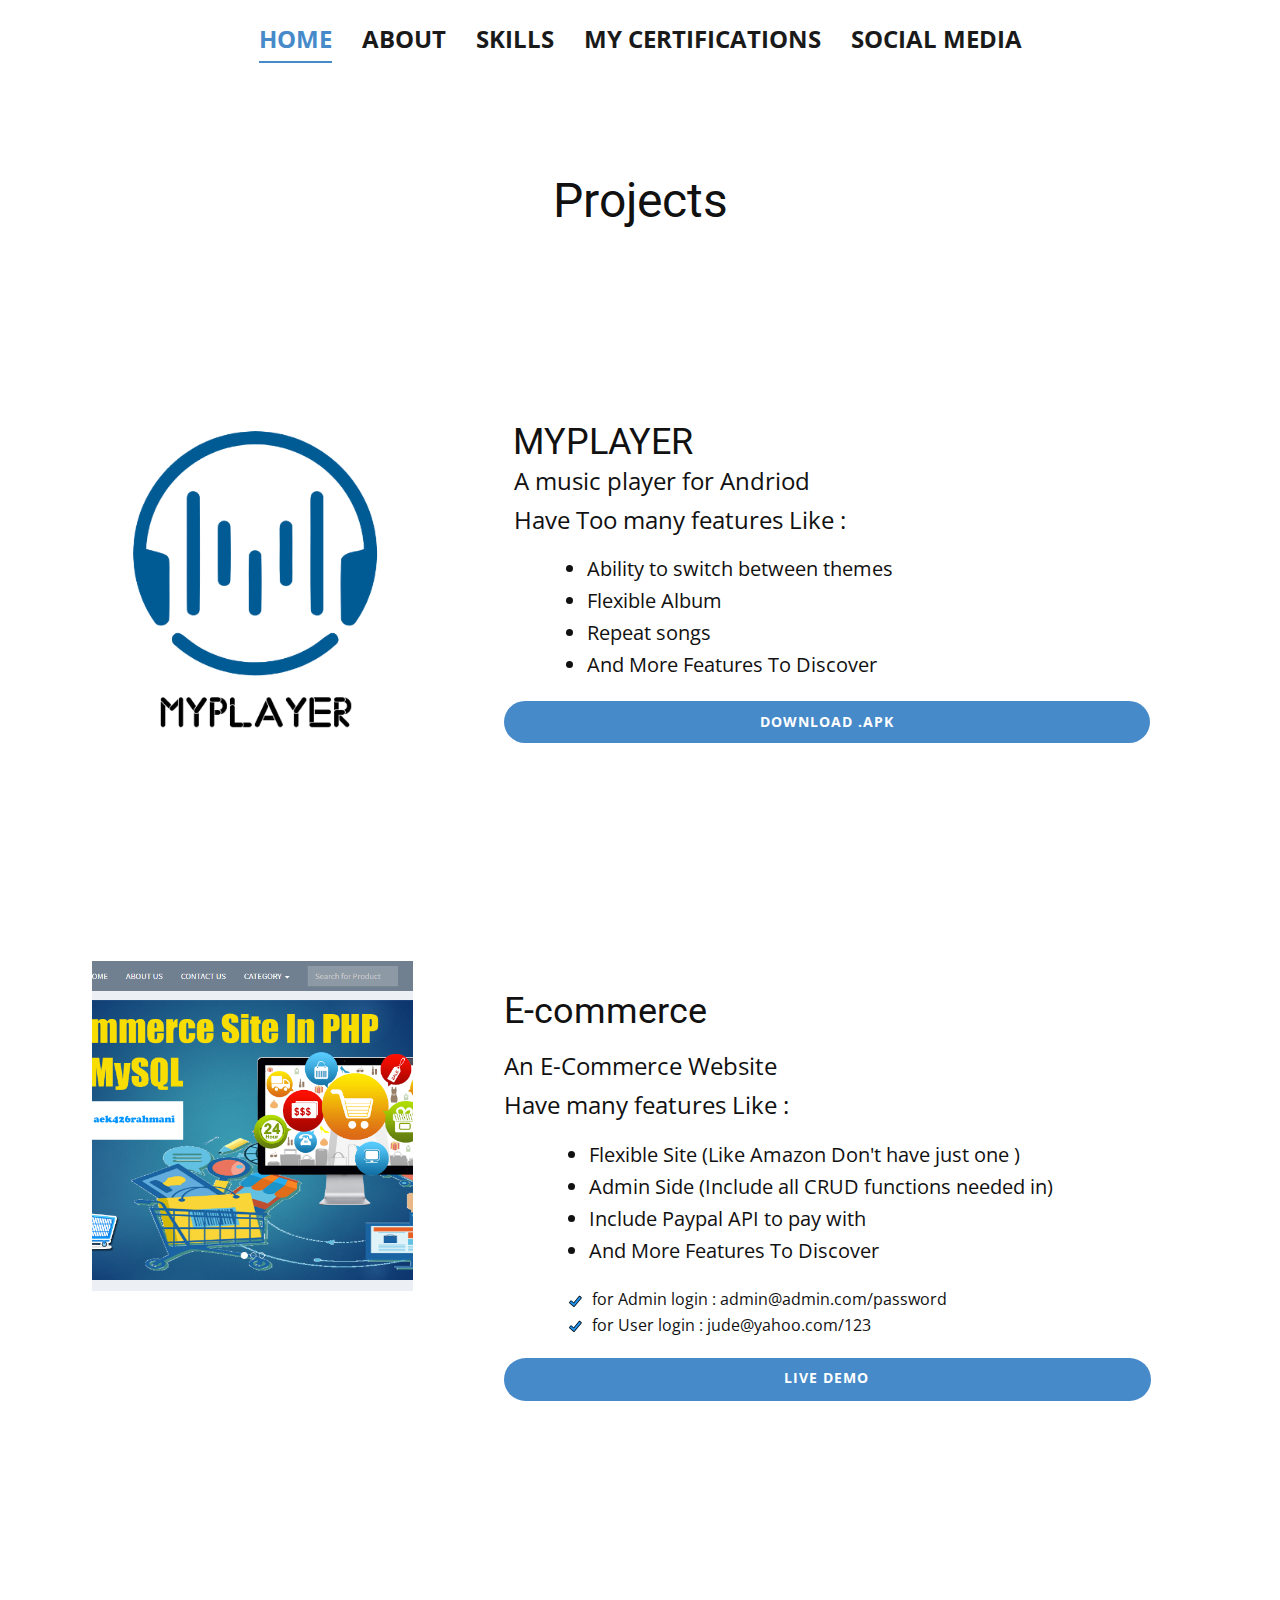
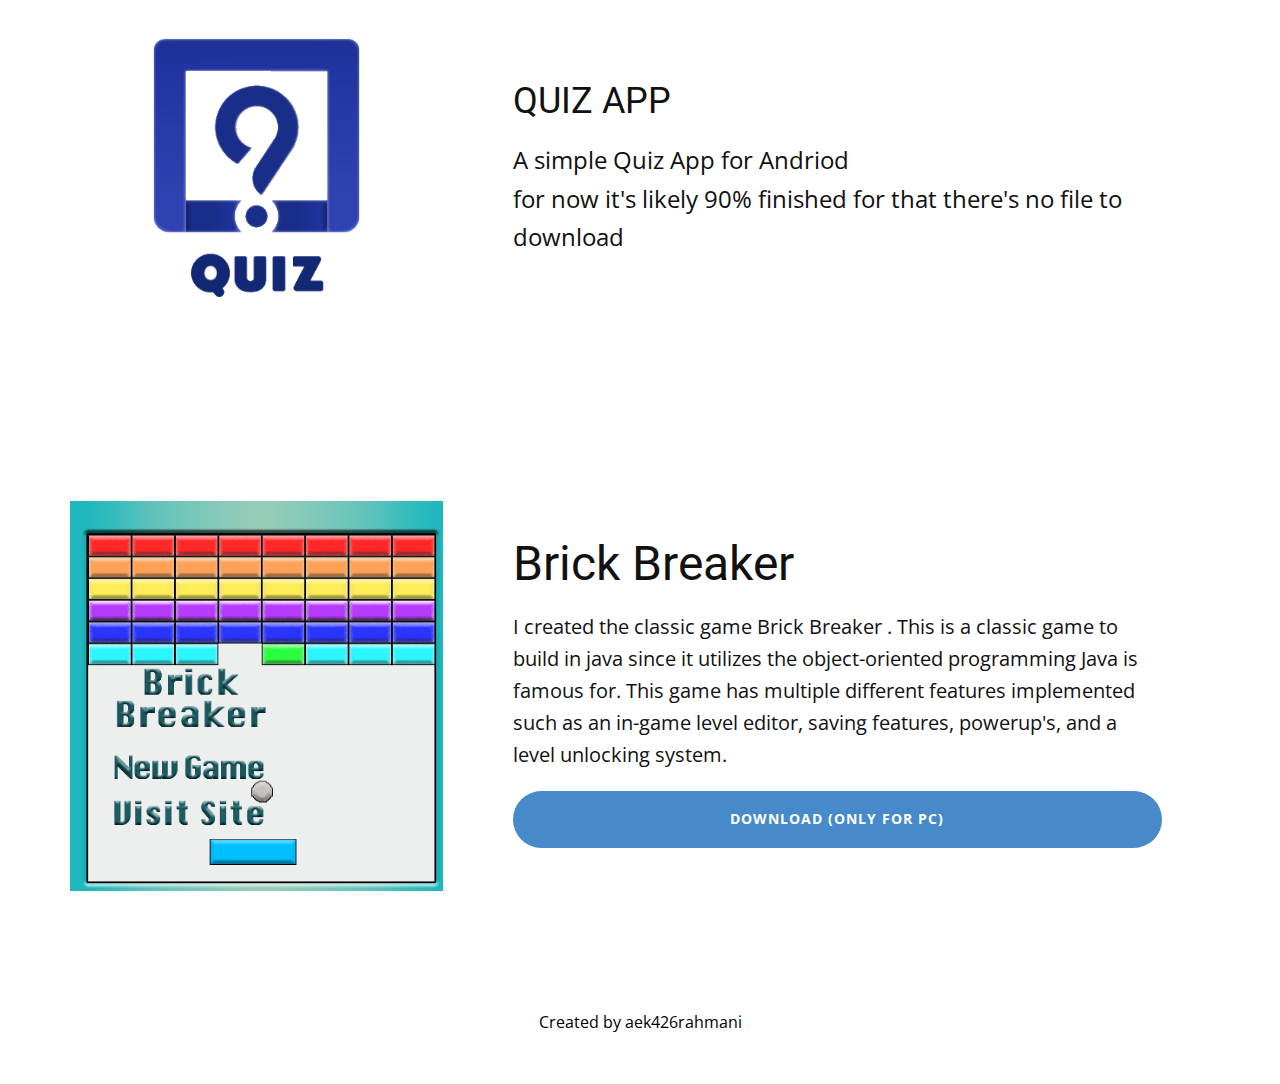
<file: index.html>
<!DOCTYPE html>
<html style="font-size: 16px;">
  <head>
    <meta name="viewport" content="width=device-width, initial-scale=1.0">
    <meta charset="utf-8">
    <meta name="keywords" content="Updates Coming Soon">
    <meta name="description" content="">
    <meta name="page_type" content="np-template-header-footer-from-plugin">
    <title>Home</title>
    <link rel="stylesheet" href="nicepage.css" media="screen">
<link rel="stylesheet" href="Home.css" media="screen">
    <script class="u-script" type="text/javascript" src="jquery.js" defer=""></script>
    <script class="u-script" type="text/javascript" src="nicepage.js" defer=""></script>
    <meta name="generator" content="Nicepage 3.17.2, nicepage.com">
    <link id="u-theme-google-font" rel="stylesheet" href="https://fonts.googleapis.com/css?family=Roboto:100,100i,300,300i,400,400i,500,500i,700,700i,900,900i|Open+Sans:300,300i,400,400i,600,600i,700,700i,800,800i">
    
    
    
    
    
    
    <script type="application/ld+json">{
		"@context": "http://schema.org",
		"@type": "Organization",
		"name": "Portfolio"
}</script>
    <meta property="og:title" content="Home">
    <meta property="og:type" content="website">
    <meta name="theme-color" content="#478ac9">
  </head>
  <body data-home-page="Home.html" data-home-page-title="Home" class="u-body"><header class="u-clearfix u-header" id="sec-8b5a"><div class="u-clearfix u-sheet u-valign-middle u-sheet-1">
        <nav class="u-menu u-menu-dropdown u-menu-open-right u-offcanvas u-menu-1" data-responsive-from="MD">
          <div class="menu-collapse" style="font-size: 1.5rem; letter-spacing: 0px; font-weight: 700; text-transform: uppercase;">
            <a class="u-button-style u-custom-active-border-color u-custom-active-color u-custom-border u-custom-border-color u-custom-borders u-custom-hover-border-color u-custom-hover-color u-custom-left-right-menu-spacing u-custom-padding-bottom u-custom-text-active-color u-custom-text-color u-custom-text-hover-color u-custom-top-bottom-menu-spacing u-nav-link u-text-active-palette-1-base u-text-hover-palette-2-base" href="#" style="color: rgb(17, 17, 17) !important; height: 32px;">
              <svg class="u-svg-link" preserveAspectRatio="xMidYMin slice" viewBox="0 0 480 480" style=""><use xmlns:xlink="http://www.w3.org/1999/xlink" xlink:href="#svg-35d0"></use></svg>
              <svg class="u-svg-content" viewBox="0 0 480 480" x="0px" y="0px" id="svg-35d0" style="enable-background:new 0 0 480 480;"><g><g><path d="M240,0C107.452,0,0,107.452,0,240s107.452,240,240,240c132.486-0.15,239.85-107.514,240-240C480,107.452,372.548,0,240,0z     M240,464C116.288,464,16,363.712,16,240S116.288,16,240,16c123.653,0.141,223.859,100.347,224,224    C464,363.712,363.712,464,240,464z"></path>
</g>
</g><g><g><path d="M336,232H144c-4.418,0-8,3.582-8,8s3.582,8,8,8h192c4.418,0,8-3.582,8-8S340.418,232,336,232z"></path>
</g>
</g><g><g><path d="M336,312H144c-4.418,0-8,3.582-8,8s3.582,8,8,8h192c4.418,0,8-3.582,8-8S340.418,312,336,312z"></path>
</g>
</g><g><g><path d="M336,152H144c-4.418,0-8,3.582-8,8s3.582,8,8,8h192c4.418,0,8-3.582,8-8S340.418,152,336,152z"></path>
</g>
</g></svg>
            </a>
          </div>
          <div class="u-custom-menu u-nav-container">
            <ul class="u-nav u-spacing-30 u-unstyled u-nav-1"><li class="u-nav-item"><a class="u-border-2 u-border-active-palette-1-base u-border-hover-palette-1-base u-border-no-left u-border-no-right u-border-no-top u-button-style u-nav-link u-text-active-palette-1-base u-text-grey-90 u-text-hover-grey-90" href="Home.html" style="padding: 10px 0px;">Home</a>
</li><li class="u-nav-item"><a class="u-border-2 u-border-active-palette-1-base u-border-hover-palette-1-base u-border-no-left u-border-no-right u-border-no-top u-button-style u-nav-link u-text-active-palette-1-base u-text-grey-90 u-text-hover-grey-90" href="About.html" style="padding: 10px 0px;">About</a>
</li><li class="u-nav-item"><a class="u-border-2 u-border-active-palette-1-base u-border-hover-palette-1-base u-border-no-left u-border-no-right u-border-no-top u-button-style u-nav-link u-text-active-palette-1-base u-text-grey-90 u-text-hover-grey-90" href="Skills.html" style="padding: 10px 0px;">Skills</a>
</li><li class="u-nav-item"><a class="u-border-2 u-border-active-palette-1-base u-border-hover-palette-1-base u-border-no-left u-border-no-right u-border-no-top u-button-style u-nav-link u-text-active-palette-1-base u-text-grey-90 u-text-hover-grey-90" href="My-Certifications.html" style="padding: 10px 0px;">My Certifications</a>
</li><li class="u-nav-item"><a class="u-border-2 u-border-active-palette-1-base u-border-hover-palette-1-base u-border-no-left u-border-no-right u-border-no-top u-button-style u-nav-link u-text-active-palette-1-base u-text-grey-90 u-text-hover-grey-90" href="Social-Media.html" style="padding: 10px 0px;">Social Media</a>
</li></ul>
          </div>
          <div class="u-custom-menu u-nav-container-collapse">
            <div class="u-black u-container-style u-inner-container-layout u-opacity u-opacity-85 u-sidenav">
              <div class="u-sidenav-overflow">
                <div class="u-menu-close"></div>
                <ul class="u-align-center u-nav u-popupmenu-items u-spacing-12 u-unstyled u-nav-2"><li class="u-nav-item"><a class="u-button-style u-nav-link" href="Home.html" style="padding: 10px 0px;">Home</a>
</li><li class="u-nav-item"><a class="u-button-style u-nav-link" href="About.html" style="padding: 10px 0px;">About</a>
</li><li class="u-nav-item"><a class="u-button-style u-nav-link" href="Skills.html" style="padding: 10px 0px;">Skills</a>
</li><li class="u-nav-item"><a class="u-button-style u-nav-link" href="My-Certifications.html" style="padding: 10px 0px;">My Certifications</a>
</li><li class="u-nav-item"><a class="u-button-style u-nav-link" href="Social-Media.html" style="padding: 10px 0px;">Social Media</a>
</li></ul>
              </div>
            </div>
            <div class="u-black u-menu-overlay u-opacity u-opacity-70"></div>
          </div>
        </nav>
      </div></header>
    <section class="u-clearfix u-section-1" id="sec-5b04">
      <div class="u-clearfix u-sheet u-sheet-1">
        <h1 class="u-text u-text-default u-text-1">Projects</h1>
        <div class="u-expanded-width u-list u-list-1">
          <div class="u-repeater u-repeater-1"></div>
        </div>
      </div>
    </section>
    <section class="u-clearfix u-section-2" id="sec-b4bc">
      <div class="u-clearfix u-sheet u-sheet-1">
        <div class="u-clearfix u-expanded-width u-gutter-10 u-layout-wrap u-layout-wrap-1">
          <div class="u-layout">
            <div class="u-layout-row">
              <div class="u-container-style u-image u-layout-cell u-left-cell u-size-20 u-image-1" src="" data-image-width="512" data-image-height="512">
                <div class="u-container-layout u-valign-middle u-container-layout-1"></div>
              </div>
              <div class="u-align-left u-container-style u-layout-cell u-right-cell u-size-40 u-white u-layout-cell-2">
                <div class="u-container-layout u-container-layout-2">
                  <h2 class="u-text u-text-1">MYPLAYER</h2>
                  <p class="u-text u-text-2">
                    <span style="font-size: 1.5rem;">A music player for Andriod<br>Have Too many features Like :<br>
                    </span>
                    <br>
                  </p>
                  <ul class="u-text u-text-3">
                    <li>Ability to switch between themes</li>
                    <li>Flexible Album</li>
                    <li>Repeat songs</li>
                    <li>And More Features To Discover</li>
                  </ul>
                  <a href="https://mega.nz/file/rnAn3YwC#JBkmcJFvychDo5TNhpBvtGcWi2d7q-c4lD_1WFvjp7s" class="u-active-custom-color-1 u-border-0 u-btn u-btn-round u-button-style u-hover-palette-1-light-1 u-palette-1-base u-radius-50 u-btn-1">Download .APK</a>
                </div>
              </div>
            </div>
          </div>
        </div>
      </div>
    </section>
    <section class="u-clearfix u-section-3" id="sec-1f9f">
      <div class="u-clearfix u-sheet u-sheet-1">
        <div class="u-clearfix u-expanded-width u-gutter-10 u-layout-wrap u-layout-wrap-1">
          <div class="u-layout">
            <div class="u-layout-row">
              <div class="u-container-style u-layout-cell u-left-cell u-size-20 u-layout-cell-1" src="">
                <div class="u-container-layout u-valign-bottom-sm u-valign-bottom-xs u-container-layout-1">
                  <img class="u-expanded-width-sm u-expanded-width-xs u-image u-image-1" src="images/index.PNG" data-image-width="1366" data-image-height="547">
                </div>
              </div>
              <div class="u-align-left u-container-style u-layout-cell u-right-cell u-size-40 u-white u-layout-cell-2">
                <div class="u-container-layout u-container-layout-2">
                  <h2 class="u-text u-text-1">E-commerce</h2>
                  <p class="u-text u-text-2">An E-Commerce Website&nbsp;<br>Have many features Like​ :
                  </p>
                  <ul class="u-text u-text-3">
                    <li>Flexible Site (Like Amazon Don't have just one )</li>
                    <li>Admin Side (Include all CRUD functions needed in)</li>
                    <li>Include Paypal API to pay with</li>
                    <li>And More Features To Discover</li>
                  </ul>
                  <ul class="u-custom-list u-text u-text-4">
                    <li>
                      <div class="u-list-icon">
                        <svg xmlns="http://www.w3.org/2000/svg" xmlns:xlink="http://www.w3.org/1999/xlink" version="1.1" xml:space="preserve" class="u-svg-content" viewBox="0 0 24 24" id="svg-4a2c"><path d="m23.526 5.101c-.04-.399-.231-.759-.541-1.014l-2.318-1.904c-.639-.524-1.585-.432-2.111.207l-9.745 11.86-3.916-3.355c-.628-.536-1.576-.465-2.115.163l-1.952 2.278c-.261.304-.388.691-.357 1.091s.215.764.52 1.024l7.403 6.346c.275.235.616.361.974.361.044 0 .089-.002.134-.006.405-.036.77-.229 1.028-.542l12.662-15.411c.255-.309.373-.7.334-1.098z" fill="#2196f3"></path><path d="m.638 13.173c-.304.354-.452.807-.417 1.273.036.466.251.891.606 1.194l7.403 6.346v.001c.321.273.719.421 1.136.421.052 0 .104-.003.156-.007.472-.042.898-.266 1.199-.632l12.665-15.411c.613-.746.504-1.852-.242-2.464l-2.318-1.904c-.744-.612-1.848-.504-2.463.24l-9.584 11.665-3.722-3.189c-.732-.627-1.839-.543-2.467.189zm3.444-1.329 4.303 3.688c.153.131.348.196.554.178.201-.018.386-.115.514-.271l10.07-12.255c.087-.107.246-.123.352-.035l2.318 1.904c.107.088.123.246.035.353l-12.664 15.41c-.058.07-.132.087-.171.09-.039.006-.115.001-.185-.059l-7.404-6.346c-.068-.059-.083-.132-.086-.171-.003-.038.001-.113.06-.182l1.952-2.278c.089-.102.247-.116.352-.026z"></path></svg>
                      </div>
                    </li>
                    <li>for Admin login :&nbsp;admin@admin.com/password</li>
                    <li>
                      <div class="u-list-icon">
                        <svg xmlns="http://www.w3.org/2000/svg" xmlns:xlink="http://www.w3.org/1999/xlink" version="1.1" xml:space="preserve" class="u-svg-content" viewBox="0 0 24 24" id="svg-4a2c"><path d="m23.526 5.101c-.04-.399-.231-.759-.541-1.014l-2.318-1.904c-.639-.524-1.585-.432-2.111.207l-9.745 11.86-3.916-3.355c-.628-.536-1.576-.465-2.115.163l-1.952 2.278c-.261.304-.388.691-.357 1.091s.215.764.52 1.024l7.403 6.346c.275.235.616.361.974.361.044 0 .089-.002.134-.006.405-.036.77-.229 1.028-.542l12.662-15.411c.255-.309.373-.7.334-1.098z" fill="#2196f3"></path><path d="m.638 13.173c-.304.354-.452.807-.417 1.273.036.466.251.891.606 1.194l7.403 6.346v.001c.321.273.719.421 1.136.421.052 0 .104-.003.156-.007.472-.042.898-.266 1.199-.632l12.665-15.411c.613-.746.504-1.852-.242-2.464l-2.318-1.904c-.744-.612-1.848-.504-2.463.24l-9.584 11.665-3.722-3.189c-.732-.627-1.839-.543-2.467.189zm3.444-1.329 4.303 3.688c.153.131.348.196.554.178.201-.018.386-.115.514-.271l10.07-12.255c.087-.107.246-.123.352-.035l2.318 1.904c.107.088.123.246.035.353l-12.664 15.41c-.058.07-.132.087-.171.09-.039.006-.115.001-.185-.059l-7.404-6.346c-.068-.059-.083-.132-.086-.171-.003-.038.001-.113.06-.182l1.952-2.278c.089-.102.247-.116.352-.026z"></path></svg>
                      </div>for User login :&nbsp;jude@yahoo.com/123&nbsp;
                    </li>
                  </ul>
                  <a href="http://aek426rahmani.epizy.com/index.php" class="u-active-custom-color-1 u-btn u-btn-round u-button-style u-hover-palette-1-light-1 u-palette-1-base u-radius-50 u-btn-1">Live Demo</a>
                </div>
              </div>
            </div>
          </div>
        </div>
      </div>
    </section>
    <section class="u-clearfix u-section-4" id="sec-156b">
      <div class="u-clearfix u-sheet u-sheet-1">
        <div class="u-clearfix u-expanded-width u-gutter-10 u-layout-wrap u-layout-wrap-1">
          <div class="u-layout">
            <div class="u-layout-row">
              <div class="u-container-style u-image u-layout-cell u-left-cell u-size-20 u-image-1" src="" data-image-width="512" data-image-height="512">
                <div class="u-container-layout u-valign-middle u-container-layout-1"></div>
              </div>
              <div class="u-align-left u-container-style u-layout-cell u-right-cell u-size-40 u-white u-layout-cell-2">
                <div class="u-container-layout u-container-layout-2">
                  <h2 class="u-text u-text-1">QUIZ APP</h2>
                  <p class="u-text u-text-2">A simple Quiz App for Andriod<br>for now it's likely 90% finished for that there's no file to download
                  </p>
                </div>
              </div>
            </div>
          </div>
        </div>
      </div>
    </section>
    <section class="u-clearfix u-section-5" id="sec-e496">
      <div class="u-clearfix u-sheet u-sheet-1">
        <div class="u-clearfix u-expanded-width u-gutter-10 u-layout-wrap u-layout-wrap-1">
          <div class="u-layout">
            <div class="u-layout-row">
              <div class="u-container-style u-image u-layout-cell u-left-cell u-size-20 u-image-1" src="" data-image-width="470" data-image-height="449">
                <div class="u-container-layout u-valign-middle u-container-layout-1"></div>
              </div>
              <div class="u-align-left u-container-style u-layout-cell u-right-cell u-size-40 u-white u-layout-cell-2">
                <div class="u-container-layout u-container-layout-2">
                  <h2 class="u-text u-text-1">Brick Breaker</h2>
                  <p class="u-text u-text-2">I created the classic game Brick Breaker . This is a classic game to build in java since it utilizes the object-oriented programming Java is famous for. This game has multiple different features implemented such as an in-game level editor, saving features, powerup's, and a level unlocking system.</p>
                  <a href="https://mega.nz/file/HvgTzIRC#2L_et02-C-prAwUjUcPZ5G4LT-WoAyaL9_0ma-e7zZk" class="u-active-custom-color-1 u-btn u-btn-round u-button-style u-hover-palette-1-light-1 u-palette-1-base u-radius-50 u-btn-1">Download (only for pc)</a>
                </div>
              </div>
            </div>
          </div>
        </div>
      </div>
    </section>
    
    
    <footer class="u-align-center u-clearfix u-footer" id="sec-42f7"><div class="u-clearfix u-sheet u-valign-middle u-sheet-1">
        <p class="u-small-text u-text u-text-black u-text-variant u-text-1">Created by aek426rahmani </p>
      </div></footer>
    </body>
</html>
</file>
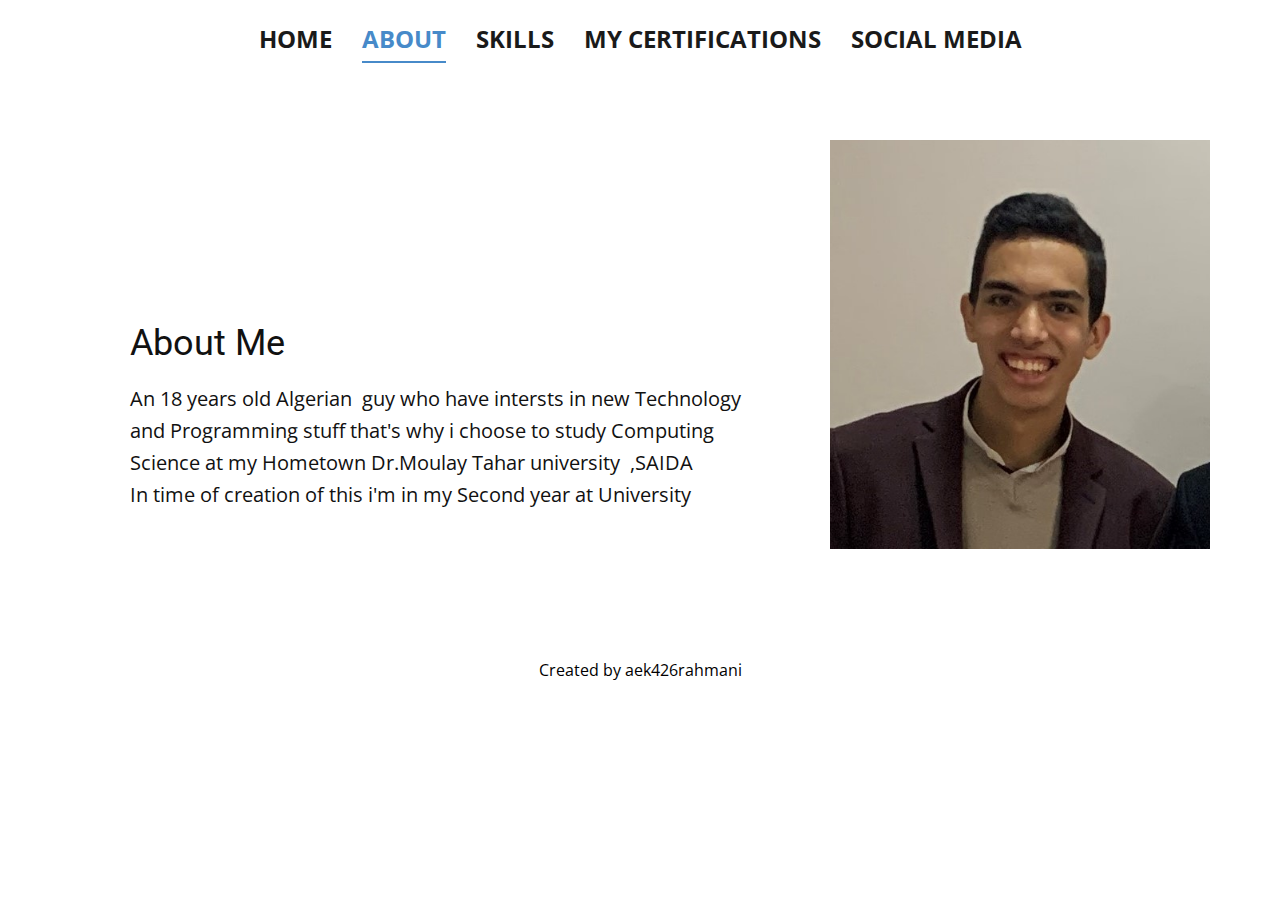
<file: About.html>
<!DOCTYPE html>
<html style="font-size: 16px;">
  <head>
    <meta name="viewport" content="width=device-width, initial-scale=1.0">
    <meta charset="utf-8">
    <meta name="keywords" content="About Us">
    <meta name="description" content="">
    <meta name="page_type" content="np-template-header-footer-from-plugin">
    <title>About</title>
    <link rel="stylesheet" href="nicepage.css" media="screen">
<link rel="stylesheet" href="About.css" media="screen">
    <script class="u-script" type="text/javascript" src="jquery.js" defer=""></script>
    <script class="u-script" type="text/javascript" src="nicepage.js" defer=""></script>
    <meta name="generator" content="Nicepage 3.17.2, nicepage.com">
    <link id="u-theme-google-font" rel="stylesheet" href="https://fonts.googleapis.com/css?family=Roboto:100,100i,300,300i,400,400i,500,500i,700,700i,900,900i|Open+Sans:300,300i,400,400i,600,600i,700,700i,800,800i">
    
    
    <script type="application/ld+json">{
		"@context": "http://schema.org",
		"@type": "Organization",
		"name": "Portfolio"
}</script>
    <meta property="og:title" content="About">
    <meta property="og:type" content="website">
    <meta name="theme-color" content="#478ac9">
  </head>
  <body class="u-body"><header class="u-clearfix u-header" id="sec-8b5a"><div class="u-clearfix u-sheet u-valign-middle u-sheet-1">
        <nav class="u-menu u-menu-dropdown u-menu-open-right u-offcanvas u-menu-1" data-responsive-from="MD">
          <div class="menu-collapse" style="font-size: 1.5rem; letter-spacing: 0px; font-weight: 700; text-transform: uppercase;">
            <a class="u-button-style u-custom-active-border-color u-custom-active-color u-custom-border u-custom-border-color u-custom-borders u-custom-hover-border-color u-custom-hover-color u-custom-left-right-menu-spacing u-custom-padding-bottom u-custom-text-active-color u-custom-text-color u-custom-text-hover-color u-custom-top-bottom-menu-spacing u-nav-link u-text-active-palette-1-base u-text-hover-palette-2-base" href="#" style="color: rgb(17, 17, 17) !important; height: 32px;">
              <svg class="u-svg-link" preserveAspectRatio="xMidYMin slice" viewBox="0 0 480 480" style=""><use xmlns:xlink="http://www.w3.org/1999/xlink" xlink:href="#svg-35d0"></use></svg>
              <svg class="u-svg-content" viewBox="0 0 480 480" x="0px" y="0px" id="svg-35d0" style="enable-background:new 0 0 480 480;"><g><g><path d="M240,0C107.452,0,0,107.452,0,240s107.452,240,240,240c132.486-0.15,239.85-107.514,240-240C480,107.452,372.548,0,240,0z     M240,464C116.288,464,16,363.712,16,240S116.288,16,240,16c123.653,0.141,223.859,100.347,224,224    C464,363.712,363.712,464,240,464z"></path>
</g>
</g><g><g><path d="M336,232H144c-4.418,0-8,3.582-8,8s3.582,8,8,8h192c4.418,0,8-3.582,8-8S340.418,232,336,232z"></path>
</g>
</g><g><g><path d="M336,312H144c-4.418,0-8,3.582-8,8s3.582,8,8,8h192c4.418,0,8-3.582,8-8S340.418,312,336,312z"></path>
</g>
</g><g><g><path d="M336,152H144c-4.418,0-8,3.582-8,8s3.582,8,8,8h192c4.418,0,8-3.582,8-8S340.418,152,336,152z"></path>
</g>
</g></svg>
            </a>
          </div>
          <div class="u-custom-menu u-nav-container">
            <ul class="u-nav u-spacing-30 u-unstyled u-nav-1"><li class="u-nav-item"><a class="u-border-2 u-border-active-palette-1-base u-border-hover-palette-1-base u-border-no-left u-border-no-right u-border-no-top u-button-style u-nav-link u-text-active-palette-1-base u-text-grey-90 u-text-hover-grey-90" href="Home.html" style="padding: 10px 0px;">Home</a>
</li><li class="u-nav-item"><a class="u-border-2 u-border-active-palette-1-base u-border-hover-palette-1-base u-border-no-left u-border-no-right u-border-no-top u-button-style u-nav-link u-text-active-palette-1-base u-text-grey-90 u-text-hover-grey-90" href="About.html" style="padding: 10px 0px;">About</a>
</li><li class="u-nav-item"><a class="u-border-2 u-border-active-palette-1-base u-border-hover-palette-1-base u-border-no-left u-border-no-right u-border-no-top u-button-style u-nav-link u-text-active-palette-1-base u-text-grey-90 u-text-hover-grey-90" href="Skills.html" style="padding: 10px 0px;">Skills</a>
</li><li class="u-nav-item"><a class="u-border-2 u-border-active-palette-1-base u-border-hover-palette-1-base u-border-no-left u-border-no-right u-border-no-top u-button-style u-nav-link u-text-active-palette-1-base u-text-grey-90 u-text-hover-grey-90" href="My-Certifications.html" style="padding: 10px 0px;">My Certifications</a>
</li><li class="u-nav-item"><a class="u-border-2 u-border-active-palette-1-base u-border-hover-palette-1-base u-border-no-left u-border-no-right u-border-no-top u-button-style u-nav-link u-text-active-palette-1-base u-text-grey-90 u-text-hover-grey-90" href="Social-Media.html" style="padding: 10px 0px;">Social Media</a>
</li></ul>
          </div>
          <div class="u-custom-menu u-nav-container-collapse">
            <div class="u-black u-container-style u-inner-container-layout u-opacity u-opacity-85 u-sidenav">
              <div class="u-sidenav-overflow">
                <div class="u-menu-close"></div>
                <ul class="u-align-center u-nav u-popupmenu-items u-spacing-12 u-unstyled u-nav-2"><li class="u-nav-item"><a class="u-button-style u-nav-link" href="Home.html" style="padding: 10px 0px;">Home</a>
</li><li class="u-nav-item"><a class="u-button-style u-nav-link" href="About.html" style="padding: 10px 0px;">About</a>
</li><li class="u-nav-item"><a class="u-button-style u-nav-link" href="Skills.html" style="padding: 10px 0px;">Skills</a>
</li><li class="u-nav-item"><a class="u-button-style u-nav-link" href="My-Certifications.html" style="padding: 10px 0px;">My Certifications</a>
</li><li class="u-nav-item"><a class="u-button-style u-nav-link" href="Social-Media.html" style="padding: 10px 0px;">Social Media</a>
</li></ul>
              </div>
            </div>
            <div class="u-black u-menu-overlay u-opacity u-opacity-70"></div>
          </div>
        </nav>
      </div></header>
    <section class="u-clearfix u-section-1" id="sec-541d">
      <div class="u-clearfix u-sheet u-valign-middle u-sheet-1">
        <div class="u-clearfix u-expanded-width u-gutter-0 u-layout-spacing-vertical u-layout-wrap u-layout-wrap-1">
          <div class="u-layout">
            <div class="u-layout-row">
              <div class="u-align-left u-container-style u-layout-cell u-left-cell u-size-40 u-layout-cell-1">
                <div class="u-container-layout u-valign-middle u-container-layout-1">
                  <h2 class="u-text u-text-1">About Me</h2>
                  <p class="u-text u-text-2">
                    <span style="font-size: 1.25rem;">An 18 years old Algerian&nbsp; guy who have intersts in new Technology and Programming stuff that's why i choose to study Computing Science at my Hometown Dr.Moulay Tahar university&nbsp; ,SAIDA</span>
                    <br>
                    <span style="font-size: 1.25rem;">In time of creation of this i'm in my Second year at University&nbsp;</span>
                  </p>
                </div>
              </div>
              <div class="u-container-style u-image u-layout-cell u-right-cell u-size-20 u-image-1" src="" data-image-width="486" data-image-height="512">
                <div class="u-container-layout u-container-layout-2"></div>
              </div>
            </div>
          </div>
        </div>
      </div>
    </section>
    
    
    <footer class="u-align-center u-clearfix u-footer" id="sec-42f7"><div class="u-clearfix u-sheet u-valign-middle u-sheet-1">
        <p class="u-small-text u-text u-text-black u-text-variant u-text-1">Created by aek426rahmani </p>
      </div></footer>
    </body>
</html>
</file>
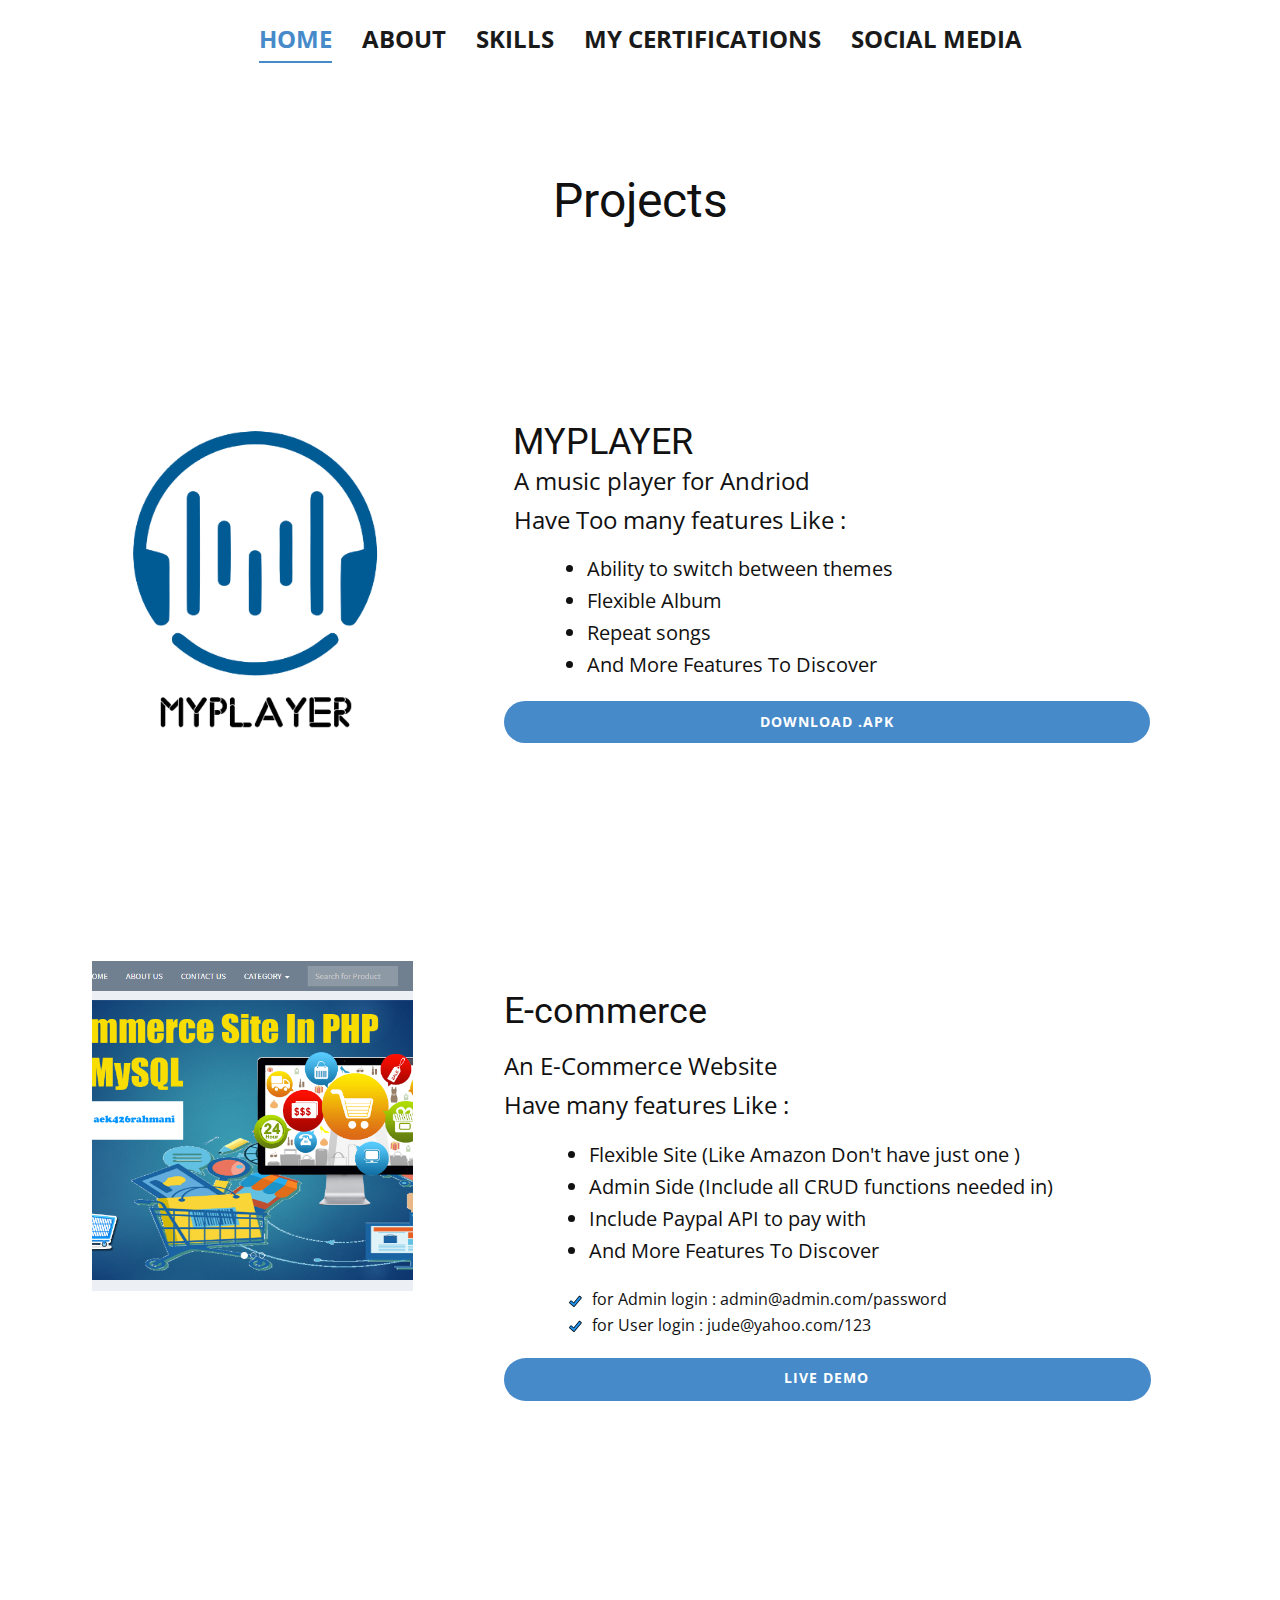
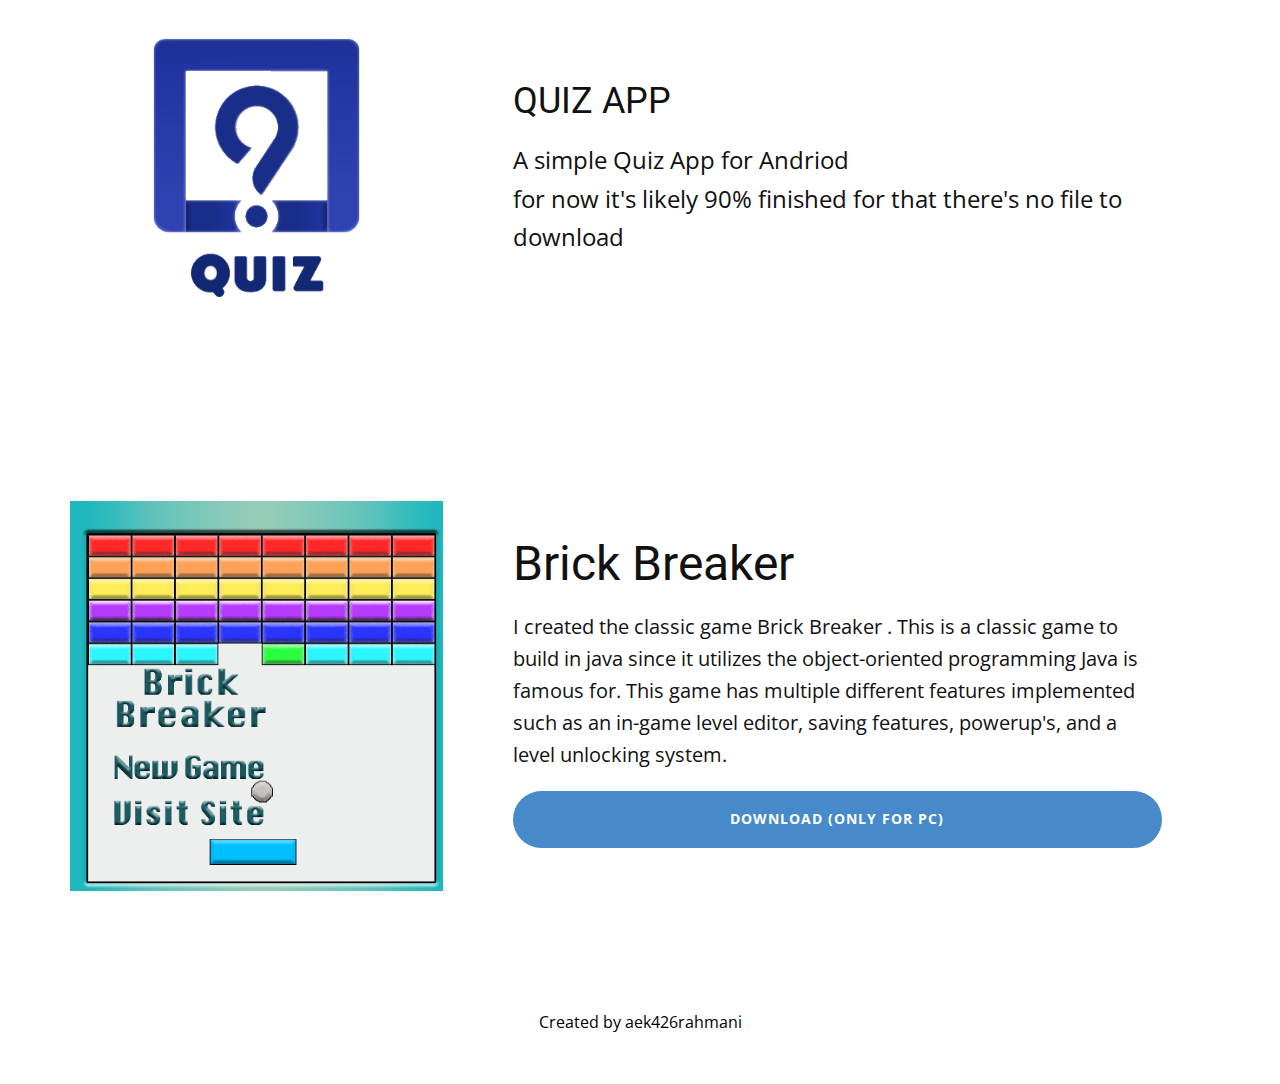
<file: Home.html>
<!DOCTYPE html>
<html style="font-size: 16px;">
  <head>
    <meta name="viewport" content="width=device-width, initial-scale=1.0">
    <meta charset="utf-8">
    <meta name="keywords" content="Updates Coming Soon">
    <meta name="description" content="">
    <meta name="page_type" content="np-template-header-footer-from-plugin">
    <title>Home</title>
    <link rel="stylesheet" href="nicepage.css" media="screen">
<link rel="stylesheet" href="Home.css" media="screen">
    <script class="u-script" type="text/javascript" src="jquery.js" defer=""></script>
    <script class="u-script" type="text/javascript" src="nicepage.js" defer=""></script>
    <meta name="generator" content="Nicepage 3.17.2, nicepage.com">
    <link id="u-theme-google-font" rel="stylesheet" href="https://fonts.googleapis.com/css?family=Roboto:100,100i,300,300i,400,400i,500,500i,700,700i,900,900i|Open+Sans:300,300i,400,400i,600,600i,700,700i,800,800i">
    
    
    
    
    
    
    <script type="application/ld+json">{
		"@context": "http://schema.org",
		"@type": "Organization",
		"name": "Portfolio"
}</script>
    <meta property="og:title" content="Home">
    <meta property="og:type" content="website">
    <meta name="theme-color" content="#478ac9">
  </head>
  <body class="u-body"><header class="u-clearfix u-header" id="sec-8b5a"><div class="u-clearfix u-sheet u-valign-middle u-sheet-1">
        <nav class="u-menu u-menu-dropdown u-menu-open-right u-offcanvas u-menu-1" data-responsive-from="MD">
          <div class="menu-collapse" style="font-size: 1.5rem; letter-spacing: 0px; font-weight: 700; text-transform: uppercase;">
            <a class="u-button-style u-custom-active-border-color u-custom-active-color u-custom-border u-custom-border-color u-custom-borders u-custom-hover-border-color u-custom-hover-color u-custom-left-right-menu-spacing u-custom-padding-bottom u-custom-text-active-color u-custom-text-color u-custom-text-hover-color u-custom-top-bottom-menu-spacing u-nav-link u-text-active-palette-1-base u-text-hover-palette-2-base" href="#" style="color: rgb(17, 17, 17) !important; height: 32px;">
              <svg class="u-svg-link" preserveAspectRatio="xMidYMin slice" viewBox="0 0 480 480" style=""><use xmlns:xlink="http://www.w3.org/1999/xlink" xlink:href="#svg-35d0"></use></svg>
              <svg class="u-svg-content" viewBox="0 0 480 480" x="0px" y="0px" id="svg-35d0" style="enable-background:new 0 0 480 480;"><g><g><path d="M240,0C107.452,0,0,107.452,0,240s107.452,240,240,240c132.486-0.15,239.85-107.514,240-240C480,107.452,372.548,0,240,0z     M240,464C116.288,464,16,363.712,16,240S116.288,16,240,16c123.653,0.141,223.859,100.347,224,224    C464,363.712,363.712,464,240,464z"></path>
</g>
</g><g><g><path d="M336,232H144c-4.418,0-8,3.582-8,8s3.582,8,8,8h192c4.418,0,8-3.582,8-8S340.418,232,336,232z"></path>
</g>
</g><g><g><path d="M336,312H144c-4.418,0-8,3.582-8,8s3.582,8,8,8h192c4.418,0,8-3.582,8-8S340.418,312,336,312z"></path>
</g>
</g><g><g><path d="M336,152H144c-4.418,0-8,3.582-8,8s3.582,8,8,8h192c4.418,0,8-3.582,8-8S340.418,152,336,152z"></path>
</g>
</g></svg>
            </a>
          </div>
          <div class="u-custom-menu u-nav-container">
            <ul class="u-nav u-spacing-30 u-unstyled u-nav-1"><li class="u-nav-item"><a class="u-border-2 u-border-active-palette-1-base u-border-hover-palette-1-base u-border-no-left u-border-no-right u-border-no-top u-button-style u-nav-link u-text-active-palette-1-base u-text-grey-90 u-text-hover-grey-90" href="Home.html" style="padding: 10px 0px;">Home</a>
</li><li class="u-nav-item"><a class="u-border-2 u-border-active-palette-1-base u-border-hover-palette-1-base u-border-no-left u-border-no-right u-border-no-top u-button-style u-nav-link u-text-active-palette-1-base u-text-grey-90 u-text-hover-grey-90" href="About.html" style="padding: 10px 0px;">About</a>
</li><li class="u-nav-item"><a class="u-border-2 u-border-active-palette-1-base u-border-hover-palette-1-base u-border-no-left u-border-no-right u-border-no-top u-button-style u-nav-link u-text-active-palette-1-base u-text-grey-90 u-text-hover-grey-90" href="Skills.html" style="padding: 10px 0px;">Skills</a>
</li><li class="u-nav-item"><a class="u-border-2 u-border-active-palette-1-base u-border-hover-palette-1-base u-border-no-left u-border-no-right u-border-no-top u-button-style u-nav-link u-text-active-palette-1-base u-text-grey-90 u-text-hover-grey-90" href="My-Certifications.html" style="padding: 10px 0px;">My Certifications</a>
</li><li class="u-nav-item"><a class="u-border-2 u-border-active-palette-1-base u-border-hover-palette-1-base u-border-no-left u-border-no-right u-border-no-top u-button-style u-nav-link u-text-active-palette-1-base u-text-grey-90 u-text-hover-grey-90" href="Social-Media.html" style="padding: 10px 0px;">Social Media</a>
</li></ul>
          </div>
          <div class="u-custom-menu u-nav-container-collapse">
            <div class="u-black u-container-style u-inner-container-layout u-opacity u-opacity-85 u-sidenav">
              <div class="u-sidenav-overflow">
                <div class="u-menu-close"></div>
                <ul class="u-align-center u-nav u-popupmenu-items u-spacing-12 u-unstyled u-nav-2"><li class="u-nav-item"><a class="u-button-style u-nav-link" href="Home.html" style="padding: 10px 0px;">Home</a>
</li><li class="u-nav-item"><a class="u-button-style u-nav-link" href="About.html" style="padding: 10px 0px;">About</a>
</li><li class="u-nav-item"><a class="u-button-style u-nav-link" href="Skills.html" style="padding: 10px 0px;">Skills</a>
</li><li class="u-nav-item"><a class="u-button-style u-nav-link" href="My-Certifications.html" style="padding: 10px 0px;">My Certifications</a>
</li><li class="u-nav-item"><a class="u-button-style u-nav-link" href="Social-Media.html" style="padding: 10px 0px;">Social Media</a>
</li></ul>
              </div>
            </div>
            <div class="u-black u-menu-overlay u-opacity u-opacity-70"></div>
          </div>
        </nav>
      </div></header>
    <section class="u-clearfix u-section-1" id="sec-5b04">
      <div class="u-clearfix u-sheet u-sheet-1">
        <h1 class="u-text u-text-default u-text-1">Projects</h1>
        <div class="u-expanded-width u-list u-list-1">
          <div class="u-repeater u-repeater-1"></div>
        </div>
      </div>
    </section>
    <section class="u-clearfix u-section-2" id="sec-b4bc">
      <div class="u-clearfix u-sheet u-sheet-1">
        <div class="u-clearfix u-expanded-width u-gutter-10 u-layout-wrap u-layout-wrap-1">
          <div class="u-layout">
            <div class="u-layout-row">
              <div class="u-container-style u-image u-layout-cell u-left-cell u-size-20 u-image-1" src="" data-image-width="512" data-image-height="512">
                <div class="u-container-layout u-valign-middle u-container-layout-1"></div>
              </div>
              <div class="u-align-left u-container-style u-layout-cell u-right-cell u-size-40 u-white u-layout-cell-2">
                <div class="u-container-layout u-container-layout-2">
                  <h2 class="u-text u-text-1">MYPLAYER</h2>
                  <p class="u-text u-text-2">
                    <span style="font-size: 1.5rem;">A music player for Andriod<br>Have Too many features Like :<br>
                    </span>
                    <br>
                  </p>
                  <ul class="u-text u-text-3">
                    <li>Ability to switch between themes</li>
                    <li>Flexible Album</li>
                    <li>Repeat songs</li>
                    <li>And More Features To Discover</li>
                  </ul>
                  <a href="https://mega.nz/file/rnAn3YwC#JBkmcJFvychDo5TNhpBvtGcWi2d7q-c4lD_1WFvjp7s" class="u-active-custom-color-1 u-border-0 u-btn u-btn-round u-button-style u-hover-palette-1-light-1 u-palette-1-base u-radius-50 u-btn-1">Download .APK</a>
                </div>
              </div>
            </div>
          </div>
        </div>
      </div>
    </section>
    <section class="u-clearfix u-section-3" id="sec-1f9f">
      <div class="u-clearfix u-sheet u-sheet-1">
        <div class="u-clearfix u-expanded-width u-gutter-10 u-layout-wrap u-layout-wrap-1">
          <div class="u-layout">
            <div class="u-layout-row">
              <div class="u-container-style u-layout-cell u-left-cell u-size-20 u-layout-cell-1" src="">
                <div class="u-container-layout u-valign-bottom-sm u-valign-bottom-xs u-container-layout-1">
                  <img class="u-expanded-width-sm u-expanded-width-xs u-image u-image-1" src="images/index.PNG" data-image-width="1366" data-image-height="547">
                </div>
              </div>
              <div class="u-align-left u-container-style u-layout-cell u-right-cell u-size-40 u-white u-layout-cell-2">
                <div class="u-container-layout u-container-layout-2">
                  <h2 class="u-text u-text-1">E-commerce</h2>
                  <p class="u-text u-text-2">An E-Commerce Website&nbsp;<br>Have many features Like​ :
                  </p>
                  <ul class="u-text u-text-3">
                    <li>Flexible Site (Like Amazon Don't have just one )</li>
                    <li>Admin Side (Include all CRUD functions needed in)</li>
                    <li>Include Paypal API to pay with</li>
                    <li>And More Features To Discover</li>
                  </ul>
                  <ul class="u-custom-list u-text u-text-4">
                    <li>
                      <div class="u-list-icon">
                        <svg xmlns="http://www.w3.org/2000/svg" xmlns:xlink="http://www.w3.org/1999/xlink" version="1.1" xml:space="preserve" class="u-svg-content" viewBox="0 0 24 24" id="svg-4a2c"><path d="m23.526 5.101c-.04-.399-.231-.759-.541-1.014l-2.318-1.904c-.639-.524-1.585-.432-2.111.207l-9.745 11.86-3.916-3.355c-.628-.536-1.576-.465-2.115.163l-1.952 2.278c-.261.304-.388.691-.357 1.091s.215.764.52 1.024l7.403 6.346c.275.235.616.361.974.361.044 0 .089-.002.134-.006.405-.036.77-.229 1.028-.542l12.662-15.411c.255-.309.373-.7.334-1.098z" fill="#2196f3"></path><path d="m.638 13.173c-.304.354-.452.807-.417 1.273.036.466.251.891.606 1.194l7.403 6.346v.001c.321.273.719.421 1.136.421.052 0 .104-.003.156-.007.472-.042.898-.266 1.199-.632l12.665-15.411c.613-.746.504-1.852-.242-2.464l-2.318-1.904c-.744-.612-1.848-.504-2.463.24l-9.584 11.665-3.722-3.189c-.732-.627-1.839-.543-2.467.189zm3.444-1.329 4.303 3.688c.153.131.348.196.554.178.201-.018.386-.115.514-.271l10.07-12.255c.087-.107.246-.123.352-.035l2.318 1.904c.107.088.123.246.035.353l-12.664 15.41c-.058.07-.132.087-.171.09-.039.006-.115.001-.185-.059l-7.404-6.346c-.068-.059-.083-.132-.086-.171-.003-.038.001-.113.06-.182l1.952-2.278c.089-.102.247-.116.352-.026z"></path></svg>
                      </div>
                    </li>
                    <li>for Admin login :&nbsp;admin@admin.com/password</li>
                    <li>
                      <div class="u-list-icon">
                        <svg xmlns="http://www.w3.org/2000/svg" xmlns:xlink="http://www.w3.org/1999/xlink" version="1.1" xml:space="preserve" class="u-svg-content" viewBox="0 0 24 24" id="svg-4a2c"><path d="m23.526 5.101c-.04-.399-.231-.759-.541-1.014l-2.318-1.904c-.639-.524-1.585-.432-2.111.207l-9.745 11.86-3.916-3.355c-.628-.536-1.576-.465-2.115.163l-1.952 2.278c-.261.304-.388.691-.357 1.091s.215.764.52 1.024l7.403 6.346c.275.235.616.361.974.361.044 0 .089-.002.134-.006.405-.036.77-.229 1.028-.542l12.662-15.411c.255-.309.373-.7.334-1.098z" fill="#2196f3"></path><path d="m.638 13.173c-.304.354-.452.807-.417 1.273.036.466.251.891.606 1.194l7.403 6.346v.001c.321.273.719.421 1.136.421.052 0 .104-.003.156-.007.472-.042.898-.266 1.199-.632l12.665-15.411c.613-.746.504-1.852-.242-2.464l-2.318-1.904c-.744-.612-1.848-.504-2.463.24l-9.584 11.665-3.722-3.189c-.732-.627-1.839-.543-2.467.189zm3.444-1.329 4.303 3.688c.153.131.348.196.554.178.201-.018.386-.115.514-.271l10.07-12.255c.087-.107.246-.123.352-.035l2.318 1.904c.107.088.123.246.035.353l-12.664 15.41c-.058.07-.132.087-.171.09-.039.006-.115.001-.185-.059l-7.404-6.346c-.068-.059-.083-.132-.086-.171-.003-.038.001-.113.06-.182l1.952-2.278c.089-.102.247-.116.352-.026z"></path></svg>
                      </div>for User login :&nbsp;jude@yahoo.com/123&nbsp;
                    </li>
                  </ul>
                  <a href="http://aek426rahmani.epizy.com/index.php" class="u-active-custom-color-1 u-btn u-btn-round u-button-style u-hover-palette-1-light-1 u-palette-1-base u-radius-50 u-btn-1">Live Demo</a>
                </div>
              </div>
            </div>
          </div>
        </div>
      </div>
    </section>
    <section class="u-clearfix u-section-4" id="sec-156b">
      <div class="u-clearfix u-sheet u-sheet-1">
        <div class="u-clearfix u-expanded-width u-gutter-10 u-layout-wrap u-layout-wrap-1">
          <div class="u-layout">
            <div class="u-layout-row">
              <div class="u-container-style u-image u-layout-cell u-left-cell u-size-20 u-image-1" src="" data-image-width="512" data-image-height="512">
                <div class="u-container-layout u-valign-middle u-container-layout-1"></div>
              </div>
              <div class="u-align-left u-container-style u-layout-cell u-right-cell u-size-40 u-white u-layout-cell-2">
                <div class="u-container-layout u-container-layout-2">
                  <h2 class="u-text u-text-1">QUIZ APP</h2>
                  <p class="u-text u-text-2">A simple Quiz App for Andriod<br>for now it's likely 90% finished for that there's no file to download
                  </p>
                </div>
              </div>
            </div>
          </div>
        </div>
      </div>
    </section>
    <section class="u-clearfix u-section-5" id="sec-e496">
      <div class="u-clearfix u-sheet u-sheet-1">
        <div class="u-clearfix u-expanded-width u-gutter-10 u-layout-wrap u-layout-wrap-1">
          <div class="u-layout">
            <div class="u-layout-row">
              <div class="u-container-style u-image u-layout-cell u-left-cell u-size-20 u-image-1" src="" data-image-width="470" data-image-height="449">
                <div class="u-container-layout u-valign-middle u-container-layout-1"></div>
              </div>
              <div class="u-align-left u-container-style u-layout-cell u-right-cell u-size-40 u-white u-layout-cell-2">
                <div class="u-container-layout u-container-layout-2">
                  <h2 class="u-text u-text-1">Brick Breaker</h2>
                  <p class="u-text u-text-2">I created the classic game Brick Breaker . This is a classic game to build in java since it utilizes the object-oriented programming Java is famous for. This game has multiple different features implemented such as an in-game level editor, saving features, powerup's, and a level unlocking system.</p>
                  <a href="https://mega.nz/file/HvgTzIRC#2L_et02-C-prAwUjUcPZ5G4LT-WoAyaL9_0ma-e7zZk" class="u-active-custom-color-1 u-btn u-btn-round u-button-style u-hover-palette-1-light-1 u-palette-1-base u-radius-50 u-btn-1">Download (only for pc)</a>
                </div>
              </div>
            </div>
          </div>
        </div>
      </div>
    </section>
    
    
    <footer class="u-align-center u-clearfix u-footer" id="sec-42f7"><div class="u-clearfix u-sheet u-valign-middle u-sheet-1">
        <p class="u-small-text u-text u-text-black u-text-variant u-text-1">Created by aek426rahmani </p>
      </div></footer>
  </body>
</html>
</file>
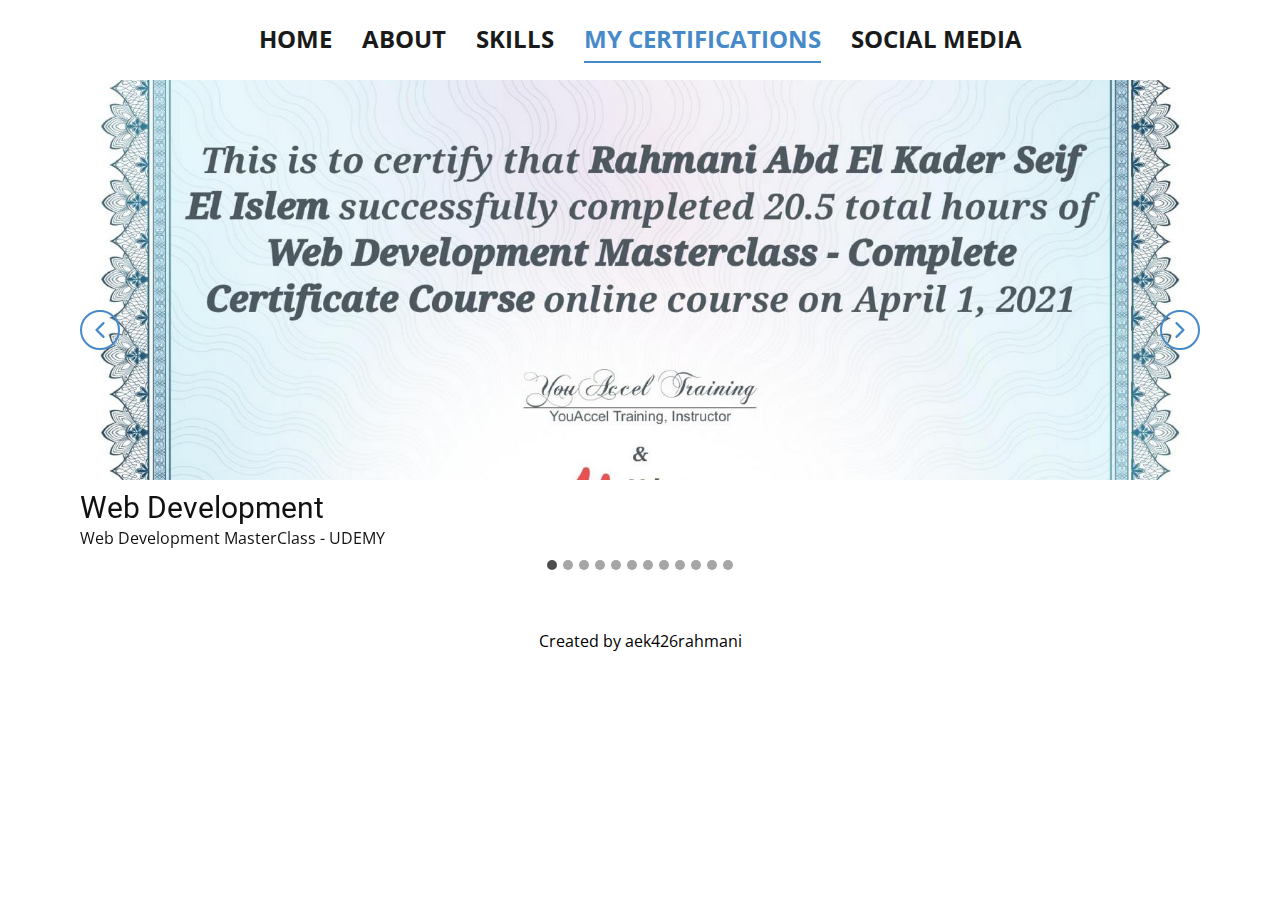
<file: My-Certifications.html>
<!DOCTYPE html>
<html style="font-size: 16px;">
  <head>
    <meta name="viewport" content="width=device-width, initial-scale=1.0">
    <meta charset="utf-8">
    <meta name="keywords" content="">
    <meta name="description" content="">
    <meta name="page_type" content="np-template-header-footer-from-plugin">
    <title>My Certifications</title>
    <link rel="stylesheet" href="nicepage.css" media="screen">
<link rel="stylesheet" href="My-Certifications.css" media="screen">
    <script class="u-script" type="text/javascript" src="jquery.js" defer=""></script>
    <script class="u-script" type="text/javascript" src="nicepage.js" defer=""></script>
    <meta name="generator" content="Nicepage 3.17.2, nicepage.com">
    <link id="u-theme-google-font" rel="stylesheet" href="https://fonts.googleapis.com/css?family=Roboto:100,100i,300,300i,400,400i,500,500i,700,700i,900,900i|Open+Sans:300,300i,400,400i,600,600i,700,700i,800,800i">
    
    
    <script type="application/ld+json">{
		"@context": "http://schema.org",
		"@type": "Organization",
		"name": "Portfolio"
}</script>
    <meta property="og:title" content="My Certifications">
    <meta property="og:type" content="website">
    <meta name="theme-color" content="#478ac9">
  </head>
  <body class="u-body"><header class="u-clearfix u-header" id="sec-8b5a"><div class="u-clearfix u-sheet u-valign-middle u-sheet-1">
        <nav class="u-menu u-menu-dropdown u-menu-open-right u-offcanvas u-menu-1" data-responsive-from="MD">
          <div class="menu-collapse" style="font-size: 1.5rem; letter-spacing: 0px; font-weight: 700; text-transform: uppercase;">
            <a class="u-button-style u-custom-active-border-color u-custom-active-color u-custom-border u-custom-border-color u-custom-borders u-custom-hover-border-color u-custom-hover-color u-custom-left-right-menu-spacing u-custom-padding-bottom u-custom-text-active-color u-custom-text-color u-custom-text-hover-color u-custom-top-bottom-menu-spacing u-nav-link u-text-active-palette-1-base u-text-hover-palette-2-base" href="#" style="color: rgb(17, 17, 17) !important; height: 32px;">
              <svg class="u-svg-link" preserveAspectRatio="xMidYMin slice" viewBox="0 0 480 480" style=""><use xmlns:xlink="http://www.w3.org/1999/xlink" xlink:href="#svg-35d0"></use></svg>
              <svg class="u-svg-content" viewBox="0 0 480 480" x="0px" y="0px" id="svg-35d0" style="enable-background:new 0 0 480 480;"><g><g><path d="M240,0C107.452,0,0,107.452,0,240s107.452,240,240,240c132.486-0.15,239.85-107.514,240-240C480,107.452,372.548,0,240,0z     M240,464C116.288,464,16,363.712,16,240S116.288,16,240,16c123.653,0.141,223.859,100.347,224,224    C464,363.712,363.712,464,240,464z"></path>
</g>
</g><g><g><path d="M336,232H144c-4.418,0-8,3.582-8,8s3.582,8,8,8h192c4.418,0,8-3.582,8-8S340.418,232,336,232z"></path>
</g>
</g><g><g><path d="M336,312H144c-4.418,0-8,3.582-8,8s3.582,8,8,8h192c4.418,0,8-3.582,8-8S340.418,312,336,312z"></path>
</g>
</g><g><g><path d="M336,152H144c-4.418,0-8,3.582-8,8s3.582,8,8,8h192c4.418,0,8-3.582,8-8S340.418,152,336,152z"></path>
</g>
</g></svg>
            </a>
          </div>
          <div class="u-custom-menu u-nav-container">
            <ul class="u-nav u-spacing-30 u-unstyled u-nav-1"><li class="u-nav-item"><a class="u-border-2 u-border-active-palette-1-base u-border-hover-palette-1-base u-border-no-left u-border-no-right u-border-no-top u-button-style u-nav-link u-text-active-palette-1-base u-text-grey-90 u-text-hover-grey-90" href="Home.html" style="padding: 10px 0px;">Home</a>
</li><li class="u-nav-item"><a class="u-border-2 u-border-active-palette-1-base u-border-hover-palette-1-base u-border-no-left u-border-no-right u-border-no-top u-button-style u-nav-link u-text-active-palette-1-base u-text-grey-90 u-text-hover-grey-90" href="About.html" style="padding: 10px 0px;">About</a>
</li><li class="u-nav-item"><a class="u-border-2 u-border-active-palette-1-base u-border-hover-palette-1-base u-border-no-left u-border-no-right u-border-no-top u-button-style u-nav-link u-text-active-palette-1-base u-text-grey-90 u-text-hover-grey-90" href="Skills.html" style="padding: 10px 0px;">Skills</a>
</li><li class="u-nav-item"><a class="u-border-2 u-border-active-palette-1-base u-border-hover-palette-1-base u-border-no-left u-border-no-right u-border-no-top u-button-style u-nav-link u-text-active-palette-1-base u-text-grey-90 u-text-hover-grey-90" href="My-Certifications.html" style="padding: 10px 0px;">My Certifications</a>
</li><li class="u-nav-item"><a class="u-border-2 u-border-active-palette-1-base u-border-hover-palette-1-base u-border-no-left u-border-no-right u-border-no-top u-button-style u-nav-link u-text-active-palette-1-base u-text-grey-90 u-text-hover-grey-90" href="Social-Media.html" style="padding: 10px 0px;">Social Media</a>
</li></ul>
          </div>
          <div class="u-custom-menu u-nav-container-collapse">
            <div class="u-black u-container-style u-inner-container-layout u-opacity u-opacity-85 u-sidenav">
              <div class="u-sidenav-overflow">
                <div class="u-menu-close"></div>
                <ul class="u-align-center u-nav u-popupmenu-items u-spacing-12 u-unstyled u-nav-2"><li class="u-nav-item"><a class="u-button-style u-nav-link" href="Home.html" style="padding: 10px 0px;">Home</a>
</li><li class="u-nav-item"><a class="u-button-style u-nav-link" href="About.html" style="padding: 10px 0px;">About</a>
</li><li class="u-nav-item"><a class="u-button-style u-nav-link" href="Skills.html" style="padding: 10px 0px;">Skills</a>
</li><li class="u-nav-item"><a class="u-button-style u-nav-link" href="My-Certifications.html" style="padding: 10px 0px;">My Certifications</a>
</li><li class="u-nav-item"><a class="u-button-style u-nav-link" href="Social-Media.html" style="padding: 10px 0px;">Social Media</a>
</li></ul>
              </div>
            </div>
            <div class="u-black u-menu-overlay u-opacity u-opacity-70"></div>
          </div>
        </nav>
      </div></header>
    <section class="u-clearfix u-section-1" id="sec-745f">
      <div class="u-clearfix u-sheet u-sheet-1">
        <div class="u-carousel u-carousel-duration-750 u-carousel-right u-expanded-width u-gallery u-layout-carousel u-lightbox u-no-transition u-show-text-always u-gallery-1" data-interval="5000" data-u-ride="carousel" id="carousel-7565">
          <ol class="u-absolute-hcenter u-carousel-indicators u-carousel-indicators-1">
            <li data-u-target="#carousel-7565" data-u-slide-to="0" class="u-active u-grey-70 u-shape-circle" style="width: 10px; height: 10px;"></li>
            <li data-u-target="#carousel-7565" data-u-slide-to="1" class="u-grey-70 u-shape-circle" style="width: 10px; height: 10px;"></li>
            <li data-u-target="#carousel-7565" data-u-slide-to="2" class="u-grey-70 u-shape-circle" style="width: 10px; height: 10px;"></li>
            <li data-u-target="#carousel-7565" data-u-slide-to="3" class="u-grey-70 u-shape-circle" style="width: 10px; height: 10px;"></li>
            <li data-u-target="#carousel-7565" data-u-slide-to="4" class="u-grey-70 u-shape-circle" style="width: 10px; height: 10px;"></li>
            <li data-u-target="#carousel-7565" data-u-slide-to="5" class="u-grey-70 u-shape-circle" style="width: 10px; height: 10px;"></li>
            <li data-u-target="#carousel-7565" data-u-slide-to="6" class="u-grey-70 u-shape-circle" style="width: 10px; height: 10px;"></li>
            <li data-u-target="#carousel-7565" data-u-slide-to="7" class="u-grey-70 u-shape-circle" style="width: 10px; height: 10px;"></li>
            <li data-u-target="#carousel-7565" data-u-slide-to="8" class="u-grey-70 u-shape-circle" style="width: 10px; height: 10px;"></li>
            <li data-u-target="#carousel-7565" data-u-slide-to="9" class="u-grey-70 u-shape-circle" style="width: 10px; height: 10px;"></li>
            <li data-u-target="#carousel-7565" data-u-slide-to="10" class="u-grey-70 u-shape-circle" style="width: 10px; height: 10px;"></li>
            <li data-u-target="#carousel-7565" data-u-slide-to="11" class="u-grey-70 u-shape-circle" style="width: 10px; height: 10px;"></li>
          </ol>
          <div class="u-carousel-inner u-gallery-inner" role="listbox">
            <div class="u-active u-carousel-item u-gallery-item u-carousel-item-1">
              <div class="u-back-slide" data-image-width="3333" data-image-height="2479">
                <img class="u-back-image u-expanded" src="images/Web_Dev_Udemy.jpg">
              </div>
              <div class="u-over-slide u-over-slide-1">
                <h3 class="u-gallery-heading">Web Development</h3>
                <p class="u-gallery-text">Web Development MasterClass - UDEMY</p>
              </div>
            </div>
            <div class="u-carousel-item u-gallery-item u-carousel-item-2">
              <div class="u-back-slide" data-image-width="1600" data-image-height="1190">
                <img class="u-back-image u-expanded" src="images/HTML5_Udemy.jpg">
              </div>
              <div class="u-over-slide u-over-slide-2">
                <h3 class="u-gallery-heading">HTML</h3>
                <p class="u-gallery-text">HTML5 certification -UDEMY<br>
                </p>
              </div>
            </div>
            <div class="u-carousel-item u-gallery-item u-carousel-item-3" data-image-width="1600" data-image-height="1236">
              <div class="u-back-slide">
                <img class="u-back-image u-expanded" src="images/Full_Stack_Dev_Udacity.jpg" alt="Full Stack Development">
              </div>
              <div class="u-over-slide u-over-slide-3">
                <h3 class="u-gallery-heading">Full Stack Development</h3>
                <p class="u-gallery-text">Full Stack Development Certification - UDACITY</p>
              </div>
              <style data-mode="XL"></style>
              <style data-mode="LG"></style>
              <style data-mode="MD"></style>
              <style data-mode="SM"></style>
              <style data-mode="XS"></style>
            </div>
            <div class="u-carousel-item u-gallery-item u-carousel-item-4" data-image-width="1600" data-image-height="1236">
              <div class="u-back-slide">
                <img class="u-back-image u-expanded" src="images/Android_Dev_Udacity.jpg" alt="Android Development">
              </div>
              <div class="u-over-slide u-over-slide-4">
                <h3 class="u-gallery-heading">Android Development</h3>
                <p class="u-gallery-text">Android Development CERTIFICATION - UDACITY</p>
              </div>
              <style data-mode="XL"></style>
              <style data-mode="LG"></style>
              <style data-mode="MD"></style>
              <style data-mode="SM"></style>
              <style data-mode="XS"></style>
            </div>
            <div class="u-carousel-item u-gallery-item u-carousel-item-5" data-image-width="1754" data-image-height="1238">
              <div class="u-back-slide">
                <img class="u-back-image u-expanded" src="images/CSS_certificate.jpg" alt="CSS">
              </div>
              <div class="u-over-slide u-over-slide-5">
                <h3 class="u-gallery-heading">CSS</h3>
                <p class="u-gallery-text">Cascading Style Sheet Certification -SOLOLEARN</p>
              </div>
              <style data-mode="XL"></style>
              <style data-mode="LG"></style>
              <style data-mode="MD"></style>
              <style data-mode="SM"></style>
              <style data-mode="XS"></style>
            </div>
            <div class="u-carousel-item u-gallery-item u-carousel-item-6" data-image-width="1754" data-image-height="1238">
              <div class="u-back-slide">
                <img class="u-back-image u-expanded" src="images/SQL_certificate.jpg" alt="SQL">
              </div>
              <div class="u-over-slide u-over-slide-6">
                <h3 class="u-gallery-heading">SQL</h3>
                <p class="u-gallery-text">Structured Query Language Certification -SOLOLEARN</p>
              </div>
              <style data-mode="XL"></style>
              <style data-mode="LG"></style>
              <style data-mode="MD"></style>
              <style data-mode="SM"></style>
              <style data-mode="XS"></style>
            </div>
            <div class="u-carousel-item u-gallery-item u-carousel-item-7" data-image-width="1754" data-image-height="1238">
              <div class="u-back-slide">
                <img class="u-back-image u-expanded" src="images/JavaScript_certificate.jpg" alt="JavaScript">
              </div>
              <div class="u-over-slide u-over-slide-7">
                <h3 class="u-gallery-heading">JavaScript</h3>
                <p class="u-gallery-text">JavaScript Certification -SOLOLEARN</p>
              </div>
              <style data-mode="XL"></style>
              <style data-mode="LG"></style>
              <style data-mode="MD"></style>
              <style data-mode="SM"></style>
              <style data-mode="XS"></style>
            </div>
            <div class="u-carousel-item u-gallery-item u-carousel-item-8" data-image-width="1754" data-image-height="1238">
              <div class="u-back-slide">
                <img class="u-back-image u-expanded" src="images/Python_certificate.jpg" alt="Python">
              </div>
              <div class="u-over-slide u-over-slide-8">
                <h3 class="u-gallery-heading">Python</h3>
                <p class="u-gallery-text">Python3 Certification-SOLOLEARN</p>
              </div>
              <style data-mode="XL"></style>
              <style data-mode="LG"></style>
              <style data-mode="MD"></style>
              <style data-mode="SM"></style>
              <style data-mode="XS"></style>
            </div>
            <div class="u-carousel-item u-gallery-item u-carousel-item-9" data-image-width="1240" data-image-height="1754">
              <div class="u-back-slide">
                <img class="u-back-image u-expanded" src="images/Web_Dev_MasterClass.jpg" alt="Web Development">
              </div>
              <div class="u-over-slide u-over-slide-9">
                <h3 class="u-gallery-heading">Web Development</h3>
                <p class="u-gallery-text">WebDevelopment MasterClass - YouAccel</p>
              </div>
              <style data-mode="XL"></style>
              <style data-mode="LG"></style>
              <style data-mode="MD"></style>
              <style data-mode="SM"></style>
              <style data-mode="XS"></style>
            </div>
            <div class="u-carousel-item u-gallery-item u-carousel-item-10" data-image-width="1754" data-image-height="1238">
              <div class="u-back-slide">
                <img class="u-back-image u-expanded" src="images/jQuery_certificate.jpg" alt="jQuery">
              </div>
              <div class="u-over-slide u-over-slide-10">
                <h3 class="u-gallery-heading">jQuery</h3>
                <p class="u-gallery-text">jQuery Certification -SOLOLEARN</p>
              </div>
              <style data-mode="XL"></style>
              <style data-mode="LG"></style>
              <style data-mode="MD"></style>
              <style data-mode="SM"></style>
              <style data-mode="XS"></style>
            </div>
            <div class="u-carousel-item u-gallery-item u-carousel-item-11" data-image-width="1754" data-image-height="1238">
              <div class="u-back-slide">
                <img class="u-back-image u-expanded" src="images/HTML_certificate.jpg" alt="HTML">
              </div>
              <div class="u-over-slide u-over-slide-11">
                <h3 class="u-gallery-heading">HTML</h3>
                <p class="u-gallery-text">HTML Certification -SOLOLEARN</p>
              </div>
              <style data-mode="XL"></style>
              <style data-mode="LG"></style>
              <style data-mode="MD"></style>
              <style data-mode="SM"></style>
              <style data-mode="XS"></style>
            </div>
            <div class="u-carousel-item u-gallery-item u-carousel-item-12" data-image-width="1754" data-image-height="1238">
              <div class="u-back-slide">
                <img class="u-back-image u-expanded" src="images/C_certificate.jpg" alt="C">
              </div>
              <div class="u-over-slide u-over-slide-12">
                <h3 class="u-gallery-heading">C</h3>
                <p class="u-gallery-text">C Programming Certification -SOLOLEARN</p>
              </div>
              <style data-mode="XL"></style>
              <style data-mode="LG"></style>
              <style data-mode="MD"></style>
              <style data-mode="SM"></style>
              <style data-mode="XS"></style>
            </div>
          </div>
          <a class="u-absolute-vcenter u-border-2 u-border-hover-white u-border-palette-1-base u-carousel-control u-carousel-control-prev u-hover-palette-1-base u-icon-circle u-opacity u-opacity-70 u-spacing-10 u-text-hover-white u-text-palette-1-base u-carousel-control-1" href="#carousel-7565" role="button" data-u-slide="prev">
            <span aria-hidden="true">
              <svg viewBox="0 0 451.847 451.847"><path d="M97.141,225.92c0-8.095,3.091-16.192,9.259-22.366L300.689,9.27c12.359-12.359,32.397-12.359,44.751,0
c12.354,12.354,12.354,32.388,0,44.748L173.525,225.92l171.903,171.909c12.354,12.354,12.354,32.391,0,44.744
c-12.354,12.365-32.386,12.365-44.745,0l-194.29-194.281C100.226,242.115,97.141,234.018,97.141,225.92z"></path></svg>
            </span>
            <span class="sr-only">
              <svg viewBox="0 0 451.847 451.847"><path d="M97.141,225.92c0-8.095,3.091-16.192,9.259-22.366L300.689,9.27c12.359-12.359,32.397-12.359,44.751,0
c12.354,12.354,12.354,32.388,0,44.748L173.525,225.92l171.903,171.909c12.354,12.354,12.354,32.391,0,44.744
c-12.354,12.365-32.386,12.365-44.745,0l-194.29-194.281C100.226,242.115,97.141,234.018,97.141,225.92z"></path></svg>
            </span>
          </a>
          <a class="u-absolute-vcenter u-border-2 u-border-hover-white u-border-palette-1-base u-carousel-control u-carousel-control-next u-hover-palette-1-base u-icon-circle u-opacity u-opacity-70 u-spacing-10 u-text-hover-white u-text-palette-1-base u-carousel-control-2" href="#carousel-7565" role="button" data-u-slide="next">
            <span aria-hidden="true">
              <svg viewBox="0 0 451.846 451.847"><path d="M345.441,248.292L151.154,442.573c-12.359,12.365-32.397,12.365-44.75,0c-12.354-12.354-12.354-32.391,0-44.744
L278.318,225.92L106.409,54.017c-12.354-12.359-12.354-32.394,0-44.748c12.354-12.359,32.391-12.359,44.75,0l194.287,194.284
c6.177,6.18,9.262,14.271,9.262,22.366C354.708,234.018,351.617,242.115,345.441,248.292z"></path></svg>
            </span>
            <span class="sr-only">
              <svg viewBox="0 0 451.846 451.847"><path d="M345.441,248.292L151.154,442.573c-12.359,12.365-32.397,12.365-44.75,0c-12.354-12.354-12.354-32.391,0-44.744
L278.318,225.92L106.409,54.017c-12.354-12.359-12.354-32.394,0-44.748c12.354-12.359,32.391-12.359,44.75,0l194.287,194.284
c6.177,6.18,9.262,14.271,9.262,22.366C354.708,234.018,351.617,242.115,345.441,248.292z"></path></svg>
            </span>
          </a>
        </div>
      </div>
    </section>
    
    
    <footer class="u-align-center u-clearfix u-footer" id="sec-42f7"><div class="u-clearfix u-sheet u-valign-middle u-sheet-1">
        <p class="u-small-text u-text u-text-black u-text-variant u-text-1">Created by aek426rahmani </p>
      </div></footer>
    </body>
</html>
</file>
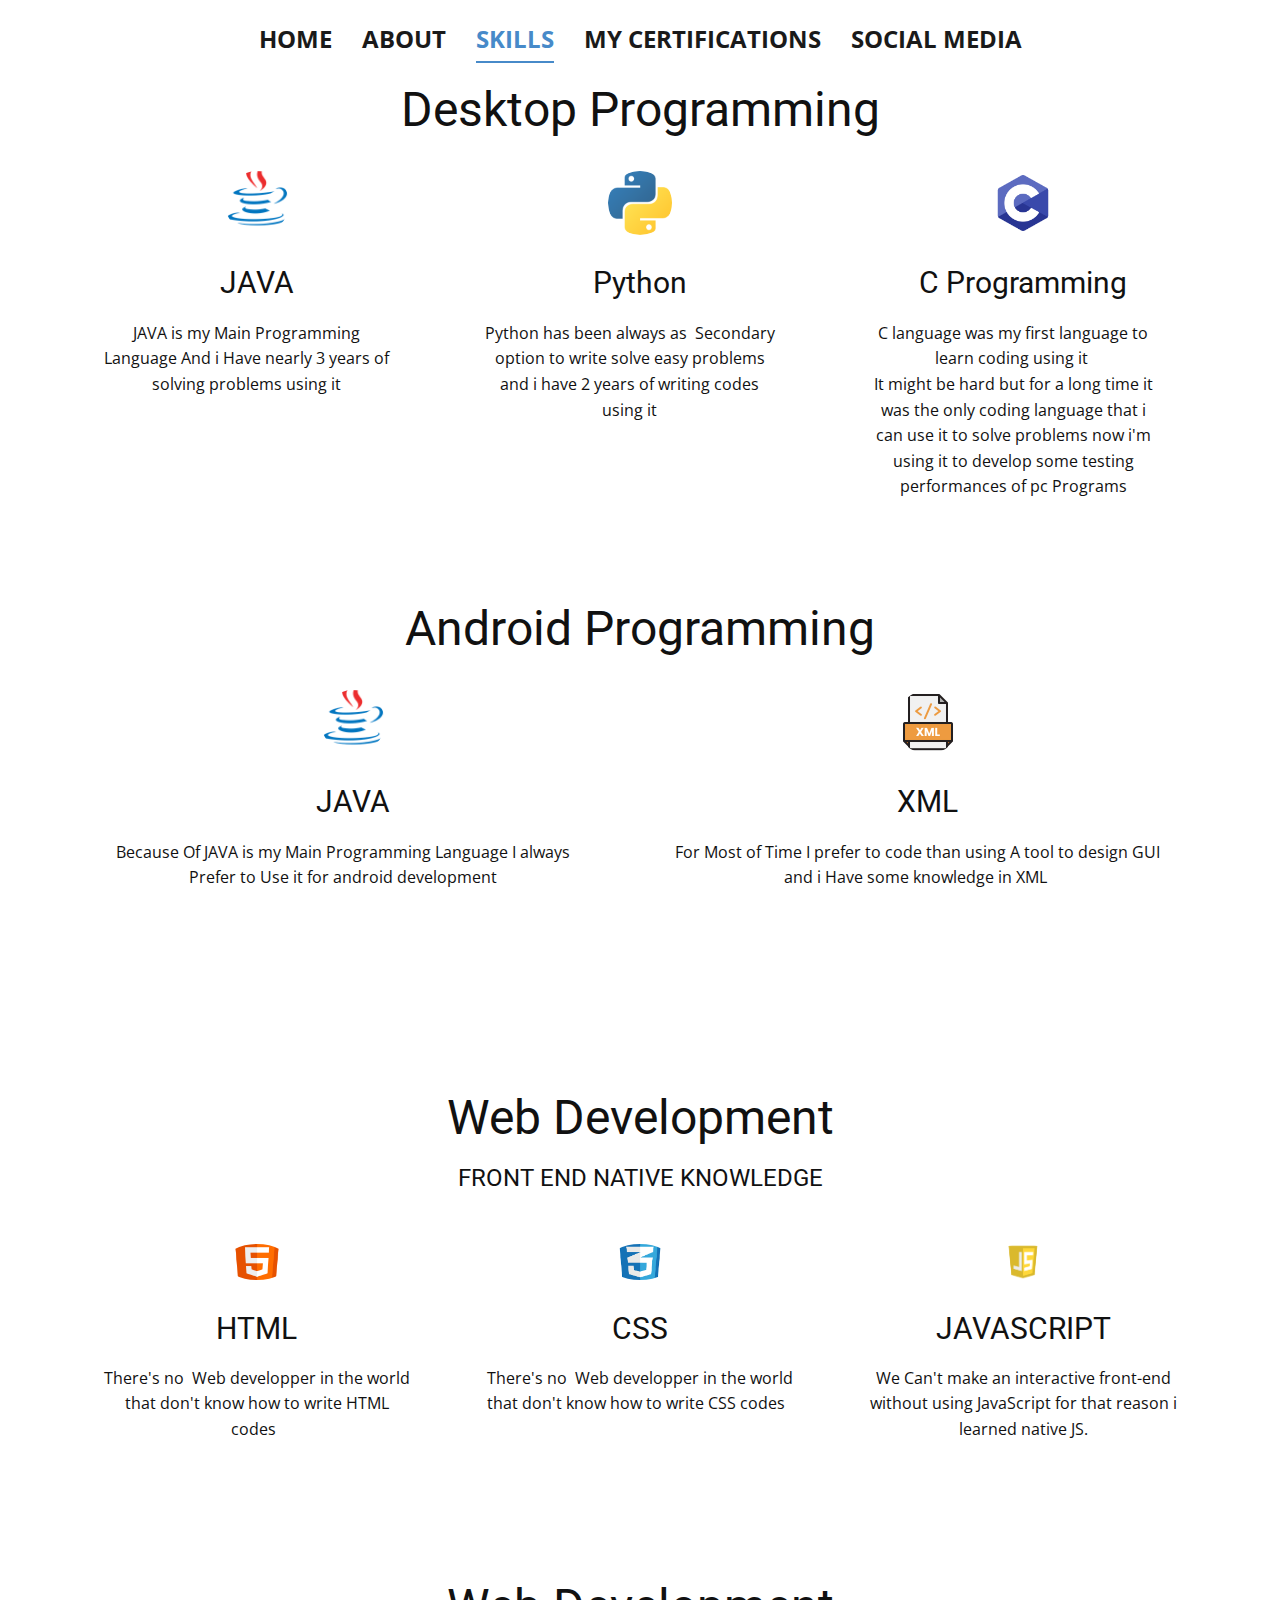
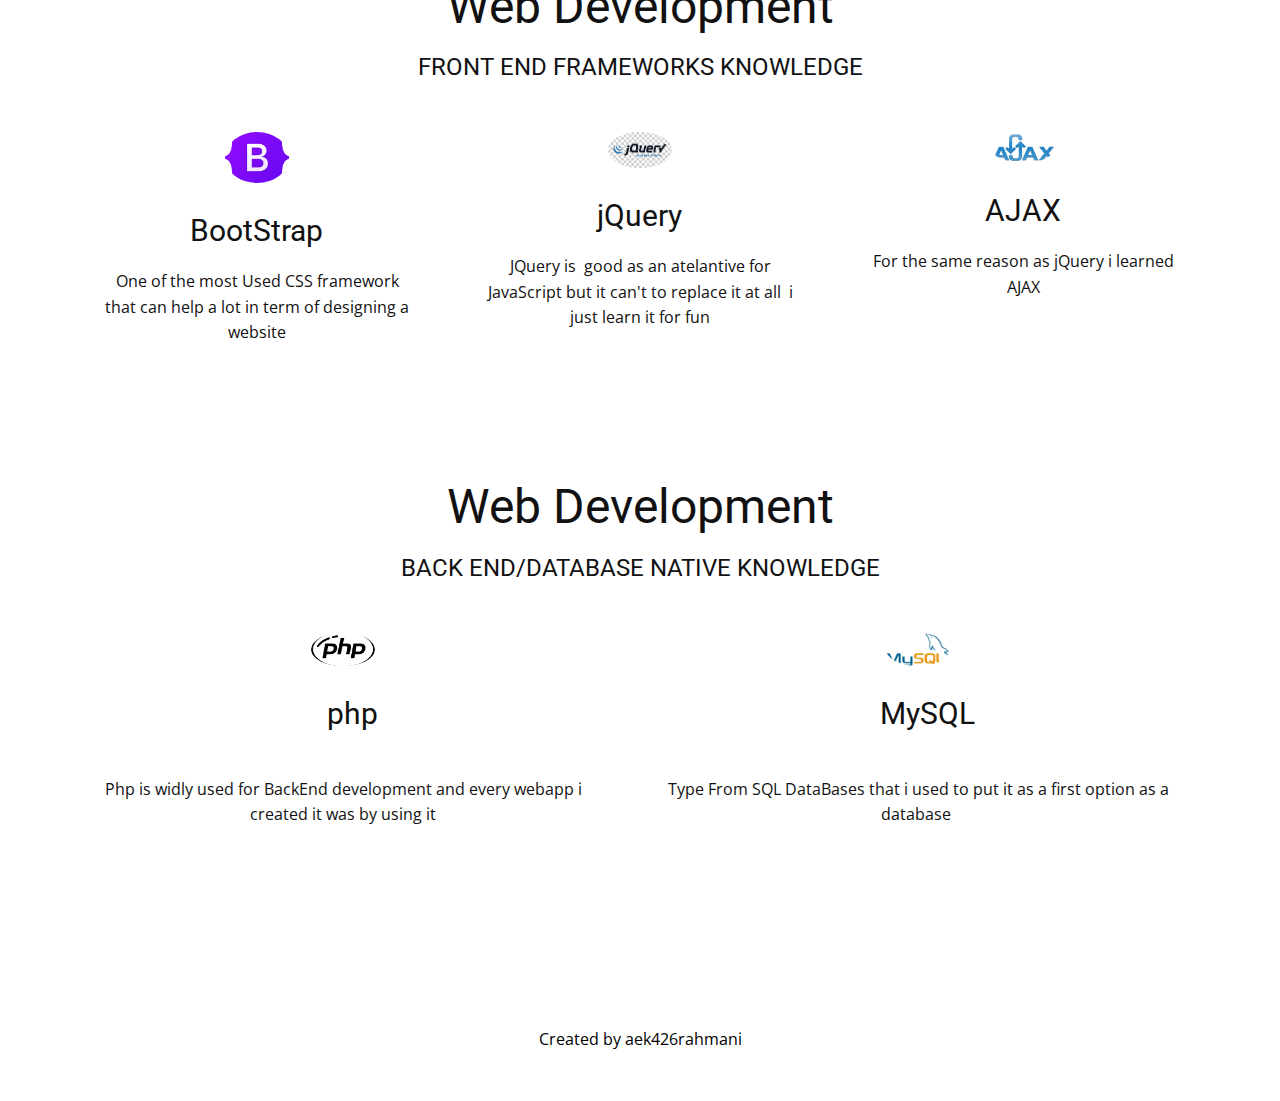
<file: Skills.html>
<!DOCTYPE html>
<html style="font-size: 16px;">
  <head>
    <meta name="viewport" content="width=device-width, initial-scale=1.0">
    <meta charset="utf-8">
    <meta name="keywords" content="Desktop Programming, Android Programming, Web Development, Web Development, Web Development">
    <meta name="description" content="">
    <meta name="page_type" content="np-template-header-footer-from-plugin">
    <title>Skills</title>
    <link rel="stylesheet" href="nicepage.css" media="screen">
<link rel="stylesheet" href="Skills.css" media="screen">
    <script class="u-script" type="text/javascript" src="jquery.js" defer=""></script>
    <script class="u-script" type="text/javascript" src="nicepage.js" defer=""></script>
    <meta name="generator" content="Nicepage 3.17.2, nicepage.com">
    <link id="u-theme-google-font" rel="stylesheet" href="https://fonts.googleapis.com/css?family=Roboto:100,100i,300,300i,400,400i,500,500i,700,700i,900,900i|Open+Sans:300,300i,400,400i,600,600i,700,700i,800,800i">
    
    
    
    
    
    
    <script type="application/ld+json">{
		"@context": "http://schema.org",
		"@type": "Organization",
		"name": "Portfolio"
}</script>
    <meta property="og:title" content="Skills">
    <meta property="og:type" content="website">
    <meta name="theme-color" content="#478ac9">
  </head>
  <body class="u-body"><header class="u-clearfix u-header" id="sec-8b5a"><div class="u-clearfix u-sheet u-valign-middle u-sheet-1">
        <nav class="u-menu u-menu-dropdown u-menu-open-right u-offcanvas u-menu-1" data-responsive-from="MD">
          <div class="menu-collapse" style="font-size: 1.5rem; letter-spacing: 0px; font-weight: 700; text-transform: uppercase;">
            <a class="u-button-style u-custom-active-border-color u-custom-active-color u-custom-border u-custom-border-color u-custom-borders u-custom-hover-border-color u-custom-hover-color u-custom-left-right-menu-spacing u-custom-padding-bottom u-custom-text-active-color u-custom-text-color u-custom-text-hover-color u-custom-top-bottom-menu-spacing u-nav-link u-text-active-palette-1-base u-text-hover-palette-2-base" href="#" style="color: rgb(17, 17, 17) !important; height: 32px;">
              <svg class="u-svg-link" preserveAspectRatio="xMidYMin slice" viewBox="0 0 480 480" style=""><use xmlns:xlink="http://www.w3.org/1999/xlink" xlink:href="#svg-35d0"></use></svg>
              <svg class="u-svg-content" viewBox="0 0 480 480" x="0px" y="0px" id="svg-35d0" style="enable-background:new 0 0 480 480;"><g><g><path d="M240,0C107.452,0,0,107.452,0,240s107.452,240,240,240c132.486-0.15,239.85-107.514,240-240C480,107.452,372.548,0,240,0z     M240,464C116.288,464,16,363.712,16,240S116.288,16,240,16c123.653,0.141,223.859,100.347,224,224    C464,363.712,363.712,464,240,464z"></path>
</g>
</g><g><g><path d="M336,232H144c-4.418,0-8,3.582-8,8s3.582,8,8,8h192c4.418,0,8-3.582,8-8S340.418,232,336,232z"></path>
</g>
</g><g><g><path d="M336,312H144c-4.418,0-8,3.582-8,8s3.582,8,8,8h192c4.418,0,8-3.582,8-8S340.418,312,336,312z"></path>
</g>
</g><g><g><path d="M336,152H144c-4.418,0-8,3.582-8,8s3.582,8,8,8h192c4.418,0,8-3.582,8-8S340.418,152,336,152z"></path>
</g>
</g></svg>
            </a>
          </div>
          <div class="u-custom-menu u-nav-container">
            <ul class="u-nav u-spacing-30 u-unstyled u-nav-1"><li class="u-nav-item"><a class="u-border-2 u-border-active-palette-1-base u-border-hover-palette-1-base u-border-no-left u-border-no-right u-border-no-top u-button-style u-nav-link u-text-active-palette-1-base u-text-grey-90 u-text-hover-grey-90" href="Home.html" style="padding: 10px 0px;">Home</a>
</li><li class="u-nav-item"><a class="u-border-2 u-border-active-palette-1-base u-border-hover-palette-1-base u-border-no-left u-border-no-right u-border-no-top u-button-style u-nav-link u-text-active-palette-1-base u-text-grey-90 u-text-hover-grey-90" href="About.html" style="padding: 10px 0px;">About</a>
</li><li class="u-nav-item"><a class="u-border-2 u-border-active-palette-1-base u-border-hover-palette-1-base u-border-no-left u-border-no-right u-border-no-top u-button-style u-nav-link u-text-active-palette-1-base u-text-grey-90 u-text-hover-grey-90" href="Skills.html" style="padding: 10px 0px;">Skills</a>
</li><li class="u-nav-item"><a class="u-border-2 u-border-active-palette-1-base u-border-hover-palette-1-base u-border-no-left u-border-no-right u-border-no-top u-button-style u-nav-link u-text-active-palette-1-base u-text-grey-90 u-text-hover-grey-90" href="My-Certifications.html" style="padding: 10px 0px;">My Certifications</a>
</li><li class="u-nav-item"><a class="u-border-2 u-border-active-palette-1-base u-border-hover-palette-1-base u-border-no-left u-border-no-right u-border-no-top u-button-style u-nav-link u-text-active-palette-1-base u-text-grey-90 u-text-hover-grey-90" href="Social-Media.html" style="padding: 10px 0px;">Social Media</a>
</li></ul>
          </div>
          <div class="u-custom-menu u-nav-container-collapse">
            <div class="u-black u-container-style u-inner-container-layout u-opacity u-opacity-85 u-sidenav">
              <div class="u-sidenav-overflow">
                <div class="u-menu-close"></div>
                <ul class="u-align-center u-nav u-popupmenu-items u-spacing-12 u-unstyled u-nav-2"><li class="u-nav-item"><a class="u-button-style u-nav-link" href="Home.html" style="padding: 10px 0px;">Home</a>
</li><li class="u-nav-item"><a class="u-button-style u-nav-link" href="About.html" style="padding: 10px 0px;">About</a>
</li><li class="u-nav-item"><a class="u-button-style u-nav-link" href="Skills.html" style="padding: 10px 0px;">Skills</a>
</li><li class="u-nav-item"><a class="u-button-style u-nav-link" href="My-Certifications.html" style="padding: 10px 0px;">My Certifications</a>
</li><li class="u-nav-item"><a class="u-button-style u-nav-link" href="Social-Media.html" style="padding: 10px 0px;">Social Media</a>
</li></ul>
              </div>
            </div>
            <div class="u-black u-menu-overlay u-opacity u-opacity-70"></div>
          </div>
        </nav>
      </div></header>
    <section class="u-align-center u-clearfix u-section-1" id="sec-89ea">
      <div class="u-clearfix u-sheet u-valign-middle u-sheet-1">
        <h1 class="u-text u-text-default u-text-1">Desktop Programming</h1>
        <div class="u-expanded-width u-list u-list-1">
          <div class="u-repeater u-repeater-1">
            <div class="u-align-center u-container-style u-list-item u-repeater-item">
              <div class="u-container-layout u-similar-container u-valign-top u-container-layout-1"><span class="u-file-icon u-icon u-icon-circle u-icon-1"><img src="images/Java.png" alt=""></span>
                <h3 class="u-text u-text-2">JAVA</h3>
                <p class="u-text u-text-3">JAVA is my Main Programming Language And i Have nearly 3 years of solving problems using it</p>
              </div>
            </div>
            <div class="u-align-center u-container-style u-list-item u-repeater-item">
              <div class="u-container-layout u-similar-container u-valign-top u-container-layout-2"><span class="u-file-icon u-icon u-icon-circle u-icon-2"><img src="images/Python.png" alt=""></span>
                <h3 class="u-text u-text-4">Python</h3>
                <p class="u-text u-text-5">Python has been always as&nbsp; Secondary option to write solve easy problems and i have 2 years of writing codes using it</p>
              </div>
            </div>
            <div class="u-align-center u-container-style u-list-item u-repeater-item">
              <div class="u-container-layout u-similar-container u-valign-top u-container-layout-3"><span class="u-file-icon u-icon u-icon-circle u-icon-3"><img src="images/c-programming.png" alt=""></span>
                <h3 class="u-text u-text-6">C Programming</h3>
                <p class="u-text u-text-7">C language was my first language to learn coding using it&nbsp;<br>It might be hard but for a long time it was the only coding language that i can use it to solve problems now i'm using it to develop some testing performances of pc Programs
                </p>
              </div>
            </div>
          </div>
        </div>
      </div>
    </section>
    <section class="u-align-center u-clearfix u-section-2" id="sec-6a40">
      <div class="u-clearfix u-sheet u-valign-middle u-sheet-1">
        <h1 class="u-text u-text-default u-text-1">Android Programming</h1>
        <div class="u-expanded-width u-list u-list-1">
          <div class="u-repeater u-repeater-1">
            <div class="u-align-center u-container-style u-list-item u-repeater-item">
              <div class="u-container-layout u-similar-container u-valign-top u-container-layout-1"><span class="u-file-icon u-icon u-icon-circle u-icon-1"><img src="images/Java.png" alt=""></span>
                <h3 class="u-text u-text-2">JAVA</h3>
                <p class="u-text u-text-3">Because Of JAVA is my Main Programming Language I always Prefer to Use it for android development</p>
              </div>
            </div>
            <div class="u-align-center u-container-style u-list-item u-repeater-item">
              <div class="u-container-layout u-similar-container u-valign-top u-container-layout-2"><span class="u-file-icon u-icon u-icon-circle u-icon-2"><img src="images/xml.png" alt=""></span>
                <h3 class="u-text u-text-4">XML</h3>
                <p class="u-text u-text-5">For Most of Time I prefer to code than using&nbsp;A tool to design GUI and i Have some knowledge in XML&nbsp;</p>
              </div>
            </div>
          </div>
        </div>
      </div>
    </section>
    <section class="u-align-center u-clearfix u-section-3" id="sec-c7af">
      <div class="u-clearfix u-sheet u-valign-middle u-sheet-1">
        <h1 class="u-text u-text-default u-text-1">Web Development</h1>
        <h4 class="u-text u-text-2">FRONT END NAtive knowledge</h4>
        <div class="u-expanded-width u-list u-list-1">
          <div class="u-repeater u-repeater-1">
            <div class="u-align-center u-container-style u-list-item u-repeater-item">
              <div class="u-container-layout u-similar-container u-valign-top u-container-layout-1"><span class="u-file-icon u-icon u-icon-circle u-icon-1"><img src="images/html.png" alt=""></span>
                <h3 class="u-text u-text-3">HTML</h3>
                <p class="u-text u-text-4">There's no&nbsp; Web developper in the world that don't know how to write HTML codes&nbsp;&nbsp;</p>
              </div>
            </div>
            <div class="u-align-center u-container-style u-list-item u-repeater-item">
              <div class="u-container-layout u-similar-container u-valign-top u-container-layout-2"><span class="u-file-icon u-icon u-icon-circle u-icon-2"><img src="images/css.png" alt=""></span>
                <h3 class="u-text u-text-5">CSS</h3>
                <p class="u-text u-text-6">There's no&nbsp; Web developper in the world that don't know how to write CSS codes&nbsp;&nbsp;</p>
              </div>
            </div>
            <div class="u-align-center u-container-style u-list-item u-repeater-item">
              <div class="u-container-layout u-similar-container u-valign-top u-container-layout-3"><span class="u-file-icon u-icon u-icon-circle u-icon-3"><img src="images/javascript.png" alt=""></span>
                <h3 class="u-text u-text-7">JAVASCRIPT</h3>
                <p class="u-text u-text-8">We Can't make an interactive front-end without using JavaScript for that reason i learned native JS.</p>
              </div>
            </div>
          </div>
        </div>
      </div>
    </section>
    <section class="u-align-center u-clearfix u-section-4" id="sec-e498">
      <div class="u-clearfix u-sheet u-valign-middle u-sheet-1">
        <h1 class="u-text u-text-default u-text-1">Web Development</h1>
        <h4 class="u-text u-text-default u-text-2">FRONT END FRAMEWORKS KNOWLEDGE</h4>
        <div class="u-expanded-width u-list u-list-1">
          <div class="u-repeater u-repeater-1">
            <div class="u-align-center u-container-style u-list-item u-repeater-item">
              <div class="u-container-layout u-similar-container u-valign-top u-container-layout-1"><span class="u-file-icon u-icon u-icon-circle u-icon-1"><img src="images/Bootstrap.png" alt=""></span>
                <h3 class="u-text u-text-3">BootStrap</h3>
                <p class="u-text u-text-4">One of the most Used CSS framework that can help a lot in term of designing a website</p>
              </div>
            </div>
            <div class="u-align-center u-container-style u-list-item u-repeater-item">
              <div class="u-container-layout u-similar-container u-valign-top u-container-layout-2"><span class="u-file-icon u-icon u-icon-circle u-icon-2"><img src="images/jquery.png" alt=""></span>
                <h3 class="u-text u-text-5">jQuery</h3>
                <p class="u-text u-text-6">JQuery is&nbsp; good as an atelantive for JavaScript but it can't to replace it at all&nbsp; i just learn it for fun</p>
              </div>
            </div>
            <div class="u-align-center u-container-style u-list-item u-repeater-item">
              <div class="u-container-layout u-similar-container u-valign-top u-container-layout-3"><span class="u-file-icon u-icon u-icon-circle u-icon-3"><img src="images/AJAX.png" alt=""></span>
                <h3 class="u-text u-text-7">AJAX</h3>
                <p class="u-text u-text-8">For the same reason as jQuery i learned AJAX</p>
              </div>
            </div>
          </div>
        </div>
      </div>
    </section>
    <section class="u-align-center u-clearfix u-section-5" id="sec-77c7">
      <div class="u-clearfix u-sheet u-valign-middle u-sheet-1">
        <h1 class="u-text u-text-default u-text-1">Web Development</h1>
        <h4 class="u-text u-text-default u-text-2">BACK END/DATABASE NATIVE KNOWLEDGE</h4>
        <div class="u-expanded-width u-list u-list-1">
          <div class="u-repeater u-repeater-1">
            <div class="u-align-center u-container-style u-list-item u-repeater-item">
              <div class="u-container-layout u-similar-container u-valign-top u-container-layout-1"><span class="u-file-icon u-icon u-icon-circle u-icon-1"><img src="images/php.png" alt=""></span>
                <h3 class="u-text u-text-3">php</h3>
                <p class="u-text u-text-4">Php is widly used for BackEnd development and every webapp i created it was by using it</p>
              </div>
            </div>
            <div class="u-align-center u-container-style u-list-item u-repeater-item">
              <div class="u-container-layout u-similar-container u-valign-top u-container-layout-2"><span class="u-file-icon u-icon u-icon-circle u-icon-2"><img src="images/MySQL.png" alt=""></span>
                <h3 class="u-text u-text-5">MySQL</h3>
                <p class="u-text u-text-6">Type From SQL DataBases that i used to put it as a first option as a database&nbsp;</p>
              </div>
            </div>
          </div>
        </div>
      </div>
    </section>
    
    
    <footer class="u-align-center u-clearfix u-footer" id="sec-42f7"><div class="u-clearfix u-sheet u-valign-middle u-sheet-1">
        <p class="u-small-text u-text u-text-black u-text-variant u-text-1">Created by aek426rahmani </p>
      </div></footer>
    </body>
</html>
</file>
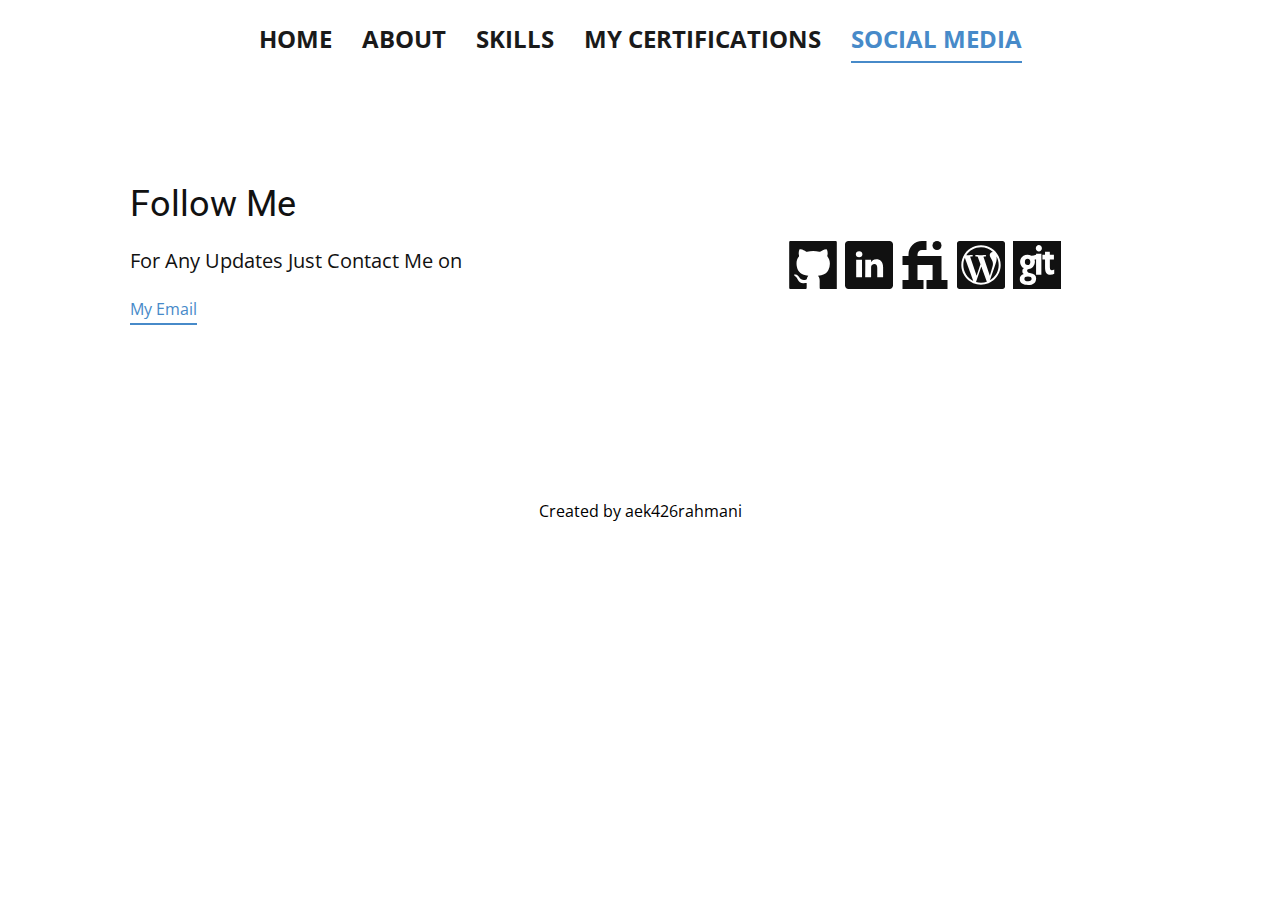
<file: Social-Media.html>
<!DOCTYPE html>
<html style="font-size: 16px;">
  <head>
    <meta name="viewport" content="width=device-width, initial-scale=1.0">
    <meta charset="utf-8">
    <meta name="keywords" content="Contact us">
    <meta name="description" content="">
    <meta name="page_type" content="np-template-header-footer-from-plugin">
    <title>Social Media</title>
    <link rel="stylesheet" href="nicepage.css" media="screen">
<link rel="stylesheet" href="Social-Media.css" media="screen">
    <script class="u-script" type="text/javascript" src="jquery.js" defer=""></script>
    <script class="u-script" type="text/javascript" src="nicepage.js" defer=""></script>
    <meta name="generator" content="Nicepage 3.17.2, nicepage.com">
    <link id="u-theme-google-font" rel="stylesheet" href="https://fonts.googleapis.com/css?family=Roboto:100,100i,300,300i,400,400i,500,500i,700,700i,900,900i|Open+Sans:300,300i,400,400i,600,600i,700,700i,800,800i">
    
    
    <script type="application/ld+json">{
		"@context": "http://schema.org",
		"@type": "Organization",
		"name": "Portfolio"
}</script>
    <meta property="og:title" content="Social Media">
    <meta property="og:type" content="website">
    <meta name="theme-color" content="#478ac9">
  </head>
  <body class="u-body"><header class="u-clearfix u-header" id="sec-8b5a"><div class="u-clearfix u-sheet u-valign-middle u-sheet-1">
        <nav class="u-menu u-menu-dropdown u-menu-open-right u-offcanvas u-menu-1" data-responsive-from="MD">
          <div class="menu-collapse" style="font-size: 1.5rem; letter-spacing: 0px; font-weight: 700; text-transform: uppercase;">
            <a class="u-button-style u-custom-active-border-color u-custom-active-color u-custom-border u-custom-border-color u-custom-borders u-custom-hover-border-color u-custom-hover-color u-custom-left-right-menu-spacing u-custom-padding-bottom u-custom-text-active-color u-custom-text-color u-custom-text-hover-color u-custom-top-bottom-menu-spacing u-nav-link u-text-active-palette-1-base u-text-hover-palette-2-base" href="#" style="color: rgb(17, 17, 17) !important; height: 32px;">
              <svg class="u-svg-link" preserveAspectRatio="xMidYMin slice" viewBox="0 0 480 480" style=""><use xmlns:xlink="http://www.w3.org/1999/xlink" xlink:href="#svg-35d0"></use></svg>
              <svg class="u-svg-content" viewBox="0 0 480 480" x="0px" y="0px" id="svg-35d0" style="enable-background:new 0 0 480 480;"><g><g><path d="M240,0C107.452,0,0,107.452,0,240s107.452,240,240,240c132.486-0.15,239.85-107.514,240-240C480,107.452,372.548,0,240,0z     M240,464C116.288,464,16,363.712,16,240S116.288,16,240,16c123.653,0.141,223.859,100.347,224,224    C464,363.712,363.712,464,240,464z"></path>
</g>
</g><g><g><path d="M336,232H144c-4.418,0-8,3.582-8,8s3.582,8,8,8h192c4.418,0,8-3.582,8-8S340.418,232,336,232z"></path>
</g>
</g><g><g><path d="M336,312H144c-4.418,0-8,3.582-8,8s3.582,8,8,8h192c4.418,0,8-3.582,8-8S340.418,312,336,312z"></path>
</g>
</g><g><g><path d="M336,152H144c-4.418,0-8,3.582-8,8s3.582,8,8,8h192c4.418,0,8-3.582,8-8S340.418,152,336,152z"></path>
</g>
</g></svg>
            </a>
          </div>
          <div class="u-custom-menu u-nav-container">
            <ul class="u-nav u-spacing-30 u-unstyled u-nav-1"><li class="u-nav-item"><a class="u-border-2 u-border-active-palette-1-base u-border-hover-palette-1-base u-border-no-left u-border-no-right u-border-no-top u-button-style u-nav-link u-text-active-palette-1-base u-text-grey-90 u-text-hover-grey-90" href="Home.html" style="padding: 10px 0px;">Home</a>
</li><li class="u-nav-item"><a class="u-border-2 u-border-active-palette-1-base u-border-hover-palette-1-base u-border-no-left u-border-no-right u-border-no-top u-button-style u-nav-link u-text-active-palette-1-base u-text-grey-90 u-text-hover-grey-90" href="About.html" style="padding: 10px 0px;">About</a>
</li><li class="u-nav-item"><a class="u-border-2 u-border-active-palette-1-base u-border-hover-palette-1-base u-border-no-left u-border-no-right u-border-no-top u-button-style u-nav-link u-text-active-palette-1-base u-text-grey-90 u-text-hover-grey-90" href="Skills.html" style="padding: 10px 0px;">Skills</a>
</li><li class="u-nav-item"><a class="u-border-2 u-border-active-palette-1-base u-border-hover-palette-1-base u-border-no-left u-border-no-right u-border-no-top u-button-style u-nav-link u-text-active-palette-1-base u-text-grey-90 u-text-hover-grey-90" href="My-Certifications.html" style="padding: 10px 0px;">My Certifications</a>
</li><li class="u-nav-item"><a class="u-border-2 u-border-active-palette-1-base u-border-hover-palette-1-base u-border-no-left u-border-no-right u-border-no-top u-button-style u-nav-link u-text-active-palette-1-base u-text-grey-90 u-text-hover-grey-90" href="Social-Media.html" style="padding: 10px 0px;">Social Media</a>
</li></ul>
          </div>
          <div class="u-custom-menu u-nav-container-collapse">
            <div class="u-black u-container-style u-inner-container-layout u-opacity u-opacity-85 u-sidenav">
              <div class="u-sidenav-overflow">
                <div class="u-menu-close"></div>
                <ul class="u-align-center u-nav u-popupmenu-items u-spacing-12 u-unstyled u-nav-2"><li class="u-nav-item"><a class="u-button-style u-nav-link" href="Home.html" style="padding: 10px 0px;">Home</a>
</li><li class="u-nav-item"><a class="u-button-style u-nav-link" href="About.html" style="padding: 10px 0px;">About</a>
</li><li class="u-nav-item"><a class="u-button-style u-nav-link" href="Skills.html" style="padding: 10px 0px;">Skills</a>
</li><li class="u-nav-item"><a class="u-button-style u-nav-link" href="My-Certifications.html" style="padding: 10px 0px;">My Certifications</a>
</li><li class="u-nav-item"><a class="u-button-style u-nav-link" href="Social-Media.html" style="padding: 10px 0px;">Social Media</a>
</li></ul>
              </div>
            </div>
            <div class="u-black u-menu-overlay u-opacity u-opacity-70"></div>
          </div>
        </nav>
      </div></header>
    <section class="u-clearfix u-section-1" id="sec-01a5">
      <div class="u-clearfix u-sheet u-valign-middle u-sheet-1">
        <div class="u-clearfix u-expanded-width u-layout-wrap u-layout-wrap-1">
          <div class="u-gutter-0 u-layout">
            <div class="u-layout-row">
              <div class="u-align-center-sm u-align-center-xs u-align-left-lg u-align-left-md u-align-left-xl u-container-style u-layout-cell u-left-cell u-size-30 u-layout-cell-1">
                <div class="u-container-layout u-valign-middle u-container-layout-1">
                  <h2 class="u-text u-text-1">Follow Me</h2>
                  <p class="u-text u-text-2">For Any Updates Just Contact Me on</p>
                  <a href="mailto:a.e.k426rahmani@gmail.com?subject=Portfolio" class="u-active-none u-border-2 u-border-palette-1-base u-btn u-btn-rectangle u-button-style u-hover-none u-none u-btn-1">My Email</a>
                </div>
              </div>
              <div class="u-align-center-sm u-align-center-xs u-align-right-lg u-align-right-md u-align-right-xl u-container-style u-layout-cell u-right-cell u-size-30 u-layout-cell-2">
                <div class="u-container-layout u-valign-middle u-container-layout-2">
                  <div class="u-social-icons u-spacing-8 u-social-icons-1">
                    <a class="u-social-url" target="_blank" href="https://github.com/RAHAMNIabdelkaderseifelislem" title="GitHub"><span class="u-icon u-icon-circle u-social-facebook u-social-icon u-icon-1"><svg class="u-svg-link" preserveAspectRatio="xMidYMin slice" viewBox="0 0 568.034 568.034" style=""><use xmlns:xlink="http://www.w3.org/1999/xlink" xlink:href="#svg-76ae"></use></svg><svg class="u-svg-content" viewBox="0 0 568.034 568.034" x="0px" y="0px" id="svg-76ae" style="enable-background:new 0 0 568.034 568.034;"><g><g><path d="M550.99,0H17.051C8.948,0,2.381,6.567,2.381,14.67v538.694c0,8.104,6.567,14.67,14.67,14.67h177.498v-0.129    c8.011-0.092,14.149-4.577,14.431-12.166c0.728-19.725,0.214-39.492,0.214-58.562c-14.296,0.667-27.944,2.473-41.438,1.695    c-29.762-1.714-52.632-14.413-64.493-43.556c-7.026-17.265-17.613-32.032-34.101-41.886c-3.079-1.842-5.771-4.554-8.127-7.308    c-3.079-3.592-2.503-7.282,2.362-8.268c4.908-0.998,10.27-1.695,15.11-0.79c19.009,3.568,32.154,15.49,42.216,31.347    c19.896,31.371,50.521,40.974,84.976,26.487c1.921-0.808,4.363-2.766,4.725-4.553c2.778-13.887,7.968-26.549,18.427-37.65    c-11.628-2.154-22.399-3.739-32.962-6.188c-30.417-7.038-57.742-19.7-77.724-44.848c-16.303-20.514-23.758-44.528-27.185-70.086    c-5.367-40.031-0.563-77.503,26.928-109.493c1.389-1.616,2.142-4.927,1.524-6.94c-6.885-22.497-5.833-44.805,0.991-67.051    c3.581-11.683,4.578-12.265,16.5-10.637c0.729,0.098,1.438,0.281,2.161,0.404c23.898,3.954,44.468,15.526,64.731,27.95    c2.724,1.671,6.873,2.711,9.866,1.983c48.397-11.744,96.702-11.695,145.093,0.043c2.809,0.679,6.561-0.288,9.247-1.695    c11.016-5.759,21.561-12.454,32.718-17.914c12.98-6.346,26.652-11.12,41.371-10.857c2.576,0.049,6.561,2.509,7.423,4.786    c8.856,23.464,10.723,47.375,3.666,71.794c-0.753,2.607,0.367,6.322,1.769,8.892c6.965,12.779,16.689,24.572,21.096,38.127    c13.434,41.316,8.538,82.229-9.749,121.06c-16.757,35.594-47.834,53.63-84.621,62.933c-12.424,3.14-25.153,5.049-38.556,7.681    c17.564,18.348,20.318,40.74,20.006,64.192c-0.324,24.192-0.238,48.391-0.251,72.589c-0.006,11.72,5.11,18.195,14.039,18.574    c-0.006,0.037,188.723,0.037,188.723,0.037V14.67C565.653,6.567,559.087,0,550.99,0z"></path>
</g>
</g></svg>
                    
                    
                  </span>
                    </a>
                    <a class="u-social-url" target="_blank" href="https://www.linkedin.com/in/a-e-k-seif-el-islem-rahmani-2805b019b/" title="LinkedIn"><span class="u-icon u-icon-circle u-social-icon u-social-twitter u-icon-2"><svg class="u-svg-link" preserveAspectRatio="xMidYMin slice" viewBox="0 0 512 512" style=""><use xmlns:xlink="http://www.w3.org/1999/xlink" xlink:href="#svg-c16e"></use></svg><svg class="u-svg-content" viewBox="0 0 512 512" id="svg-c16e"><path d="m475.074219 0h-438.148438c-20.394531 0-36.925781 16.53125-36.925781 36.925781v438.148438c0 20.394531 16.53125 36.925781 36.925781 36.925781h438.148438c20.394531 0 36.925781-16.53125 36.925781-36.925781v-438.148438c0-20.394531-16.53125-36.925781-36.925781-36.925781zm-293.464844 387h-62.347656v-187.574219h62.347656zm-31.171875-213.1875h-.40625c-20.921875 0-34.453125-14.402344-34.453125-32.402344 0-18.40625 13.945313-32.410156 35.273437-32.410156 21.328126 0 34.453126 14.003906 34.859376 32.410156 0 18-13.53125 32.402344-35.273438 32.402344zm255.984375 213.1875h-62.339844v-100.347656c0-25.21875-9.027343-42.417969-31.585937-42.417969-17.222656 0-27.480469 11.601563-31.988282 22.800781-1.648437 4.007813-2.050781 9.609375-2.050781 15.214844v104.75h-62.34375s.816407-169.976562 0-187.574219h62.34375v26.558594c8.285157-12.78125 23.109375-30.960937 56.1875-30.960937 41.019531 0 71.777344 26.808593 71.777344 84.421874zm0 0"></path></svg>
                    
                    
                  </span>
                    </a>
                    <a class="u-social-url" target="_blank" href="https://www.fiverr.com/aek426rahmani" title="Fiverr"><span class="u-icon u-icon-circle u-social-icon u-social-instagram u-icon-3"><svg class="u-svg-link" preserveAspectRatio="xMidYMin slice" viewBox="0 0 512 512" style=""><use xmlns:xlink="http://www.w3.org/1999/xlink" xlink:href="#svg-bf56"></use></svg><svg class="u-svg-content" viewBox="0 0 512 512" x="0px" y="0px" id="svg-bf56" style="enable-background:new 0 0 512 512;"><g><g><path d="M432,416V160H176v-16c0-26.464,21.536-48,48-48h48V0h-48C144.608,0,80,64.608,80,144v16H16v96h64v160H16v96h224v-96h-64    V256h160.896v160H272v96h224v-96H432z"></path>
</g>
</g><g><g><circle cx="384" cy="48" r="48"></circle>
</g>
</g></svg>
                    
                    
                  </span>
                    </a>
                    <a class="u-social-url" target="_blank" href="https://aek426rahmani.wordpress.com/" title="wordpress"><span class="u-icon u-icon-circle u-social-icon u-social-linkedin u-icon-4"><svg class="u-svg-link" preserveAspectRatio="xMidYMin slice" viewBox="0 0 94 94" style=""><use xmlns:xlink="http://www.w3.org/1999/xlink" xlink:href="#svg-3b24"></use></svg><svg class="u-svg-content" viewBox="0 0 94 94" x="0px" y="0px" id="svg-3b24" style="enable-background:new 0 0 94 94;"><g><g><path d="M47.611,50.029L37.214,80.236c3.104,0.914,6.386,1.414,9.788,1.414c4.033,0,7.904-0.697,11.506-1.965    c-0.094-0.149-0.179-0.308-0.246-0.479L47.611,50.029z"></path><path d="M70.393,45.251c0-4.284-1.537-7.249-2.855-9.558c-1.758-2.854-3.404-5.271-3.404-8.126c0-3.185,2.415-6.15,5.819-6.15    c0.151,0,0.299,0.021,0.448,0.028c-6.166-5.646-14.377-9.095-23.397-9.095c-12.107,0-22.756,6.211-28.951,15.617    c0.813,0.025,1.579,0.041,2.23,0.041c3.624,0,9.233-0.438,9.233-0.438c1.868-0.111,2.089,2.633,0.224,2.854    c0,0-1.878,0.221-3.967,0.33l12.617,37.531l7.584-22.74l-5.398-14.792c-1.866-0.11-3.633-0.33-3.633-0.33    c-1.868-0.11-1.648-2.964,0.217-2.855c0,0,5.722,0.44,9.127,0.44c3.623,0,9.235-0.44,9.235-0.44    c1.869-0.108,2.088,2.635,0.222,2.855c0,0-1.882,0.22-3.966,0.33L64.298,68l3.458-11.549    C69.252,51.658,70.393,48.217,70.393,45.251z"></path><path d="M12.351,46.999c0,13.713,7.972,25.565,19.529,31.183L15.352,32.896C13.429,37.206,12.351,41.975,12.351,46.999z"></path><path d="M64.42,76.949C74.723,70.941,81.65,59.783,81.65,47c0-6.025-1.539-11.689-4.246-16.626    c0.15,1.105,0.234,2.289,0.234,3.563c0,3.516-0.656,7.468-2.635,12.411L64.42,76.949z"></path><path d="M89,0H5C2.239,0,0,2.239,0,5v84c0,2.761,2.239,5,5,5h84c2.762,0,5-2.239,5-5V5C94,2.239,91.762,0,89,0z M47.002,85.539    c-21.251,0-38.54-17.289-38.54-38.54S25.75,8.461,47.002,8.461c21.25,0,38.535,17.287,38.535,38.538S68.252,85.539,47.002,85.539z    "></path>
</g>
</g></svg>
                    
                    
                  </span>
                    </a>
                    <a class="u-social-url" target="_blank" href="https://gitlab.com/RAHAMNIabdelkaderseifelislem" title="Gitlab"><span class="u-icon u-icon-circle u-social-icon u-social-pinterest u-icon-5"><svg class="u-svg-link" preserveAspectRatio="xMidYMin slice" viewBox="0 0 31.499 31.499" style=""><use xmlns:xlink="http://www.w3.org/1999/xlink" xlink:href="#svg-417f"></use></svg><svg class="u-svg-content" viewBox="0 0 31.499 31.499" x="0px" y="0px" id="svg-417f" style="enable-background:new 0 0 31.499 31.499;"><g><g><path d="M9.602,11.632c-1.208,0-1.813,0.711-1.813,2.131c0,1.324,0.605,1.986,1.813,1.986c1.171,0,1.755-0.673,1.755-2.015    c0-0.558-0.134-1.037-0.402-1.439C10.628,11.854,10.178,11.632,9.602,11.632z"></path><path d="M0,0v31.499h31.498V0H0z M18.62,22.097h-3.477v-10.12c-0.254,0.089-0.58,0.186-1.032,0.29    c0.153,0.44,0.27,0.853,0.27,1.237c0,1.229-0.371,2.299-1.108,3.21c-0.74,0.911-1.694,1.454-2.864,1.625    c-0.768,0.114-1.152,0.528-1.152,1.239c0,0.248,0.123,0.498,0.373,0.748c0.327,0.363,0.804,0.595,1.438,0.688    c2.745,0.425,4.115,1.565,4.115,3.427c0,2.976-1.778,4.463-5.329,4.463c-1.457,0-2.666-0.26-3.605-0.776    c-1.19-0.653-1.801-1.681-1.801-3.081c0-1.611,0.83-2.717,2.646-3.311V21.68c-0.656-0.404-0.948-1.018-0.948-1.843    c0-1.075,0.292-1.747,0.948-2.017v-0.058c-0.656-0.21-1.158-0.69-1.638-1.438c-0.54-0.807-0.806-1.668-0.806-2.59    c0-1.383,0.491-2.533,1.471-3.455c0.94-0.863,2.061-1.295,3.367-1.295c0.939,0,1.773,0.229,2.579,0.69    c0.902,0,1.951-0.223,3.078-0.662V8.409h3.477v13.688H18.62z M18.375,6.249c-0.395,0.422-0.859,0.633-1.396,0.633    c-0.558,0-1.032-0.211-1.426-0.633c-0.393-0.422-0.59-0.922-0.59-1.497c0-0.594,0.195-1.104,0.59-1.525    c0.394-0.423,0.869-0.633,1.426-0.633c0.535,0,1,0.21,1.396,0.633c0.393,0.422,0.592,0.932,0.592,1.525    C18.967,5.327,18.768,5.827,18.375,6.249z M27.053,21.533c-0.658,0.387-1.537,0.578-2.535,0.578c-1.4,0-2.344-0.5-2.881-1.5    c-0.404-0.746-0.607-1.927-0.607-3.539V12.14h-1.715V8.966h1.715V7.134h3.104c0.016,0.452,0.039,1.414,0.049,1.832h2.66v3.174    h-2.656v5.077c0,1.285,0.416,1.929,1.263,1.929c0.594,0,1.081-0.161,1.606-0.489v2.877H27.053z"></path><path d="M7.473,24.876c0,0.995,0.843,1.495,2.532,1.495c1.478,0,2.216-0.519,2.216-1.555c0-0.979-0.805-1.469-2.418-1.469    C8.249,23.349,7.472,23.857,7.473,24.876z"></path>
</g>
</g></svg>
                    
                    
                  </span>
                    </a>
                  </div>
                </div>
              </div>
            </div>
          </div>
        </div>
      </div>
    </section>
    
    
    <footer class="u-align-center u-clearfix u-footer" id="sec-42f7"><div class="u-clearfix u-sheet u-valign-middle u-sheet-1">
        <p class="u-small-text u-text u-text-black u-text-variant u-text-1">Created by aek426rahmani </p>
      </div></footer>
  </body>
</html>
</file>
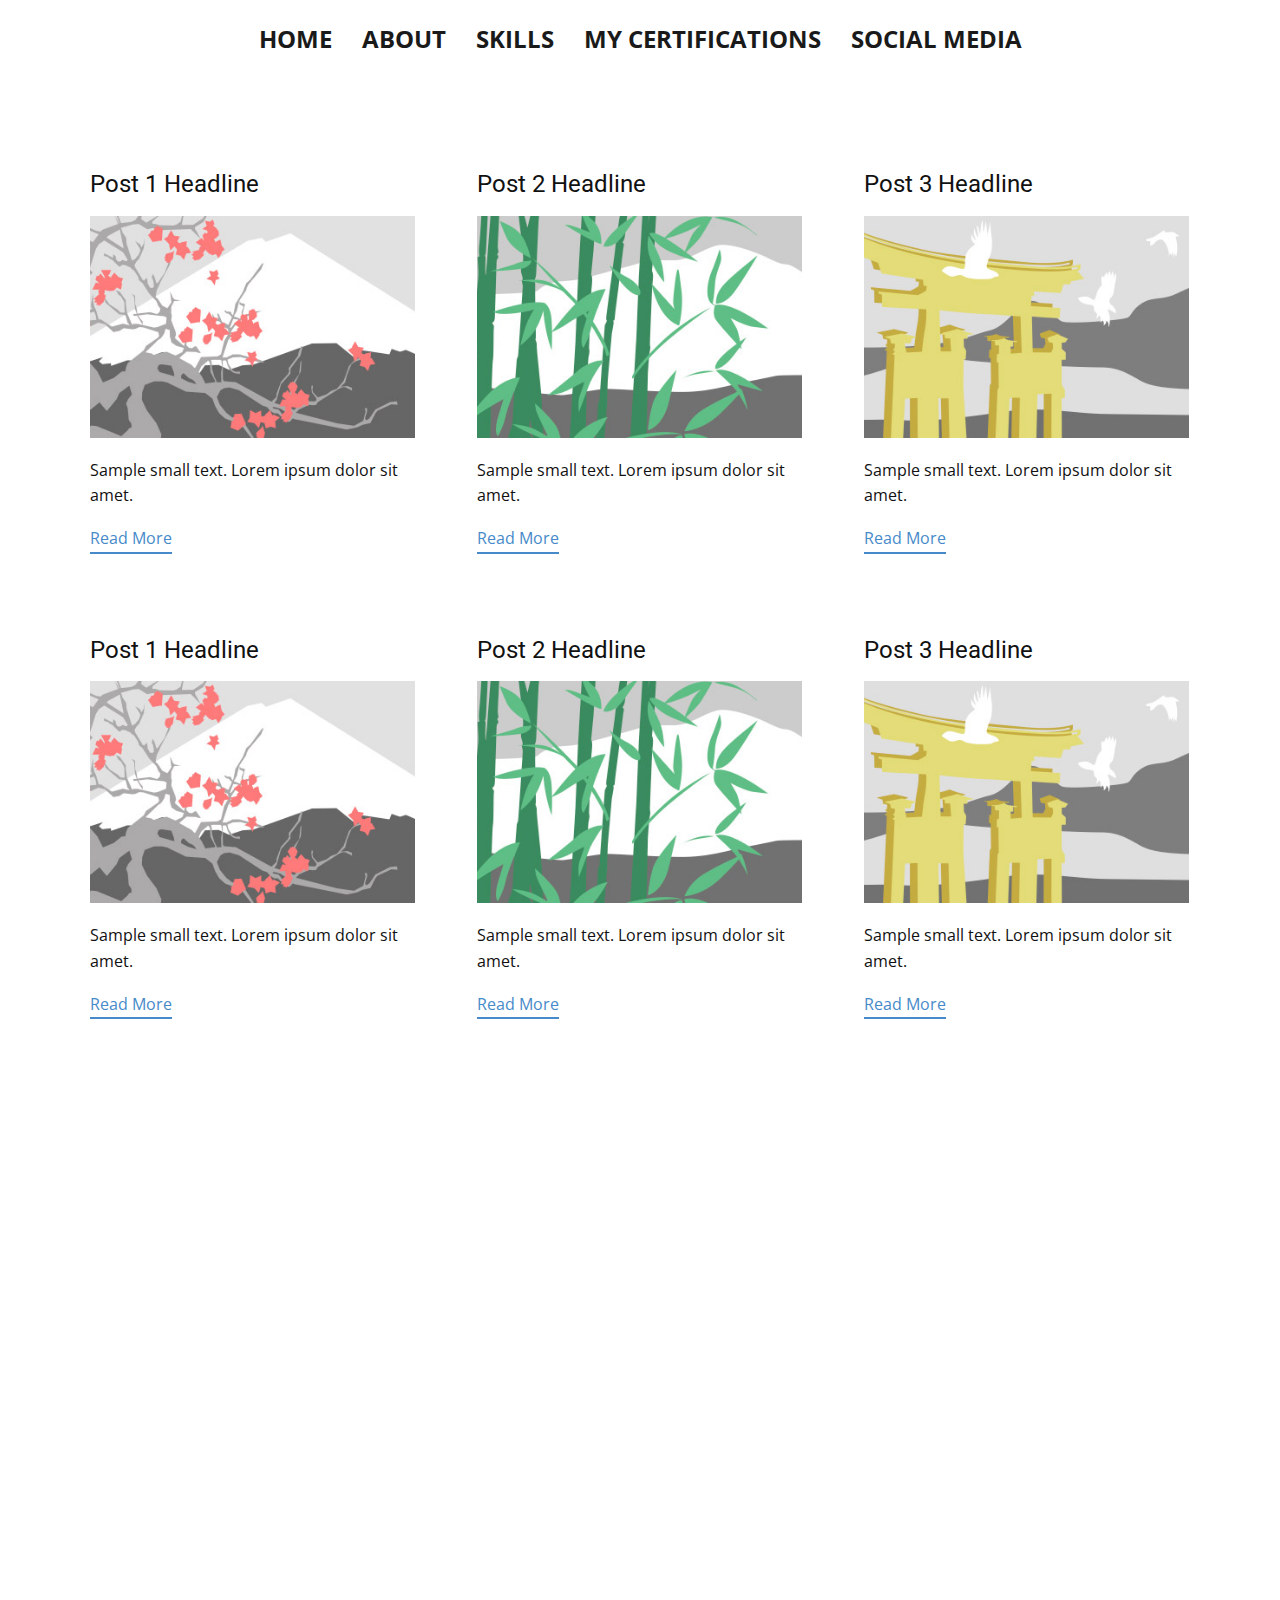
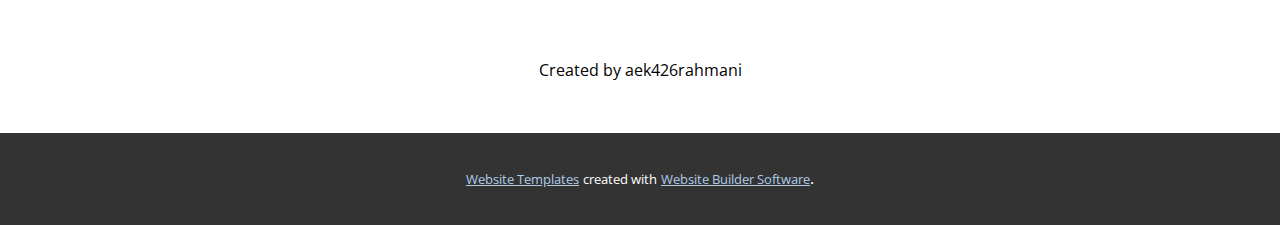
<file: blog/blog.html>
<html style="font-size: 16px;"><head>
    <meta name="viewport" content="width=device-width, initial-scale=1.0">
    <meta charset="utf-8">
    <meta name="keywords" content="">
    <meta name="description" content="">
    <meta name="page_type" content="np-template-header-footer-from-plugin">
    <title>Blog Template</title>
    <link rel="stylesheet" href="../nicepage.css" media="screen">
<link rel="stylesheet" href="../Blog-Template.css" media="screen">
    <script class="u-script" type="text/javascript" src="../jquery.js" defer=""></script>
    <script class="u-script" type="text/javascript" src="../nicepage.js" defer=""></script>
    <meta name="generator" content="Nicepage 3.17.2, nicepage.com">
    <link id="u-theme-google-font" rel="stylesheet" href="https://fonts.googleapis.com/css?family=Roboto:100,100i,300,300i,400,400i,500,500i,700,700i,900,900i|Open+Sans:300,300i,400,400i,600,600i,700,700i,800,800i">
    
    
    
    <script type="application/ld+json">{
		"@context": "http://schema.org",
		"@type": "Organization",
		"name": "Portfolio"
}</script>
    <meta property="og:title" content="Blog Template">
    <meta property="og:type" content="website">
    <meta name="theme-color" content="#478ac9">
  </head>
  <body class="u-body"><header class="u-clearfix u-header" id="sec-8b5a"><div class="u-clearfix u-sheet u-valign-middle u-sheet-1">
        <nav class="u-menu u-menu-dropdown u-menu-open-right u-offcanvas u-menu-1" data-responsive-from="MD">
          <div class="menu-collapse" style="font-size: 1.5rem; letter-spacing: 0px; font-weight: 700; text-transform: uppercase;">
            <a class="u-button-style u-custom-active-border-color u-custom-active-color u-custom-border u-custom-border-color u-custom-borders u-custom-hover-border-color u-custom-hover-color u-custom-left-right-menu-spacing u-custom-padding-bottom u-custom-text-active-color u-custom-text-color u-custom-text-hover-color u-custom-top-bottom-menu-spacing u-nav-link u-text-active-palette-1-base u-text-hover-palette-2-base" href="#" style="color: rgb(17, 17, 17) !important; height: 32px;">
              <svg class="u-svg-link" preserveAspectRatio="xMidYMin slice" viewBox="0 0 480 480" style=""><use xmlns:xlink="http://www.w3.org/1999/xlink" xlink:href="#svg-35d0"></use></svg>
              <svg class="u-svg-content" viewBox="0 0 480 480" x="0px" y="0px" id="svg-35d0" style="enable-background:new 0 0 480 480;"><g><g><path d="M240,0C107.452,0,0,107.452,0,240s107.452,240,240,240c132.486-0.15,239.85-107.514,240-240C480,107.452,372.548,0,240,0z     M240,464C116.288,464,16,363.712,16,240S116.288,16,240,16c123.653,0.141,223.859,100.347,224,224    C464,363.712,363.712,464,240,464z"></path>
</g>
</g><g><g><path d="M336,232H144c-4.418,0-8,3.582-8,8s3.582,8,8,8h192c4.418,0,8-3.582,8-8S340.418,232,336,232z"></path>
</g>
</g><g><g><path d="M336,312H144c-4.418,0-8,3.582-8,8s3.582,8,8,8h192c4.418,0,8-3.582,8-8S340.418,312,336,312z"></path>
</g>
</g><g><g><path d="M336,152H144c-4.418,0-8,3.582-8,8s3.582,8,8,8h192c4.418,0,8-3.582,8-8S340.418,152,336,152z"></path>
</g>
</g></svg>
            </a>
          </div>
          <div class="u-custom-menu u-nav-container">
            <ul class="u-nav u-spacing-30 u-unstyled u-nav-1"><li class="u-nav-item"><a class="u-border-2 u-border-active-palette-1-base u-border-hover-palette-1-base u-border-no-left u-border-no-right u-border-no-top u-button-style u-nav-link u-text-active-palette-1-base u-text-grey-90 u-text-hover-grey-90" href="../Home.html" style="padding: 10px 0px;">Home</a>
</li><li class="u-nav-item"><a class="u-border-2 u-border-active-palette-1-base u-border-hover-palette-1-base u-border-no-left u-border-no-right u-border-no-top u-button-style u-nav-link u-text-active-palette-1-base u-text-grey-90 u-text-hover-grey-90" href="../About.html" style="padding: 10px 0px;">About</a>
</li><li class="u-nav-item"><a class="u-border-2 u-border-active-palette-1-base u-border-hover-palette-1-base u-border-no-left u-border-no-right u-border-no-top u-button-style u-nav-link u-text-active-palette-1-base u-text-grey-90 u-text-hover-grey-90" href="../Skills.html" style="padding: 10px 0px;">Skills</a>
</li><li class="u-nav-item"><a class="u-border-2 u-border-active-palette-1-base u-border-hover-palette-1-base u-border-no-left u-border-no-right u-border-no-top u-button-style u-nav-link u-text-active-palette-1-base u-text-grey-90 u-text-hover-grey-90" href="../My-Certifications.html" style="padding: 10px 0px;">My Certifications</a>
</li><li class="u-nav-item"><a class="u-border-2 u-border-active-palette-1-base u-border-hover-palette-1-base u-border-no-left u-border-no-right u-border-no-top u-button-style u-nav-link u-text-active-palette-1-base u-text-grey-90 u-text-hover-grey-90" href="../Social-Media.html" style="padding: 10px 0px;">Social Media</a>
</li></ul>
          </div>
          <div class="u-custom-menu u-nav-container-collapse">
            <div class="u-black u-container-style u-inner-container-layout u-opacity u-opacity-85 u-sidenav">
              <div class="u-sidenav-overflow">
                <div class="u-menu-close"></div>
                <ul class="u-align-center u-nav u-popupmenu-items u-spacing-12 u-unstyled u-nav-2"><li class="u-nav-item"><a class="u-button-style u-nav-link" href="../Home.html" style="padding: 10px 0px;">Home</a>
</li><li class="u-nav-item"><a class="u-button-style u-nav-link" href="../About.html" style="padding: 10px 0px;">About</a>
</li><li class="u-nav-item"><a class="u-button-style u-nav-link" href="../Skills.html" style="padding: 10px 0px;">Skills</a>
</li><li class="u-nav-item"><a class="u-button-style u-nav-link" href="../My-Certifications.html" style="padding: 10px 0px;">My Certifications</a>
</li><li class="u-nav-item"><a class="u-button-style u-nav-link" href="../Social-Media.html" style="padding: 10px 0px;">Social Media</a>
</li></ul>
              </div>
            </div>
            <div class="u-black u-menu-overlay u-opacity u-opacity-70"></div>
          </div>
        </nav>
      </div></header>
    <section class="u-clearfix u-section-1" id="sec-7ef7">
      <div class="u-clearfix u-sheet u-valign-middle u-sheet-1"><!--blog--><!--blog_options_json--><!--{"type":"Recent","source":"","tags":"","count":""}--><!--/blog_options_json-->
        <div class="u-blog u-expanded-width u-repeater u-repeater-1"><!--blog_post-->
          <div class="u-blog-post u-container-style u-repeater-item u-white u-repeater-item-1">
            <div class="u-container-layout u-similar-container u-valign-top u-container-layout-1"><!--blog_post_header-->
              <h4 class="u-blog-control u-text u-text-1">
                <a class="u-post-header-link" href="../blog/post.html"><!--blog_post_header_content-->Post 1 Headline<!--/blog_post_header_content--></a>
              </h4><!--/blog_post_header--><!--blog_post_image-->
              <a class="u-post-header-link" href="../blog/post.html"><img alt="" class="u-blog-control u-expanded-width u-image u-image-default u-image-1" src="[data-uri]"></a><!--/blog_post_image--><!--blog_post_content-->
              <div class="u-blog-control u-post-content u-text u-text-2 fr-view">Sample small text. Lorem ipsum dolor sit amet.</div><!--/blog_post_content--><!--blog_post_readmore-->
              <a href="../blog/post.html" class="u-blog-control u-border-2 u-border-palette-1-base u-btn u-btn-rectangle u-button-style u-none u-btn-1"><!--blog_post_readmore_content-->Read More<!--/blog_post_readmore_content--></a><!--/blog_post_readmore-->
            </div>
          </div><div class="u-blog-post u-container-style u-repeater-item u-video-cover u-white">
            <div class="u-container-layout u-similar-container u-valign-top u-container-layout-2"><!--blog_post_header-->
              <h4 class="u-blog-control u-text u-text-3">
                <a class="u-post-header-link" href="../blog/post-1.html"><!--blog_post_header_content-->Post 2 Headline<!--/blog_post_header_content--></a>
              </h4><!--/blog_post_header--><!--blog_post_image-->
              <a class="u-post-header-link" href="../blog/post-1.html"><img alt="" class="u-blog-control u-expanded-width u-image u-image-default u-image-2" src="[data-uri]"></a><!--/blog_post_image--><!--blog_post_content-->
              <div class="u-blog-control u-post-content u-text u-text-4 fr-view">Sample small text. Lorem ipsum dolor sit amet.</div><!--/blog_post_content--><!--blog_post_readmore-->
              <a href="../blog/post-1.html" class="u-blog-control u-border-2 u-border-palette-1-base u-btn u-btn-rectangle u-button-style u-none u-btn-2"><!--blog_post_readmore_content-->Read More<!--/blog_post_readmore_content--></a><!--/blog_post_readmore-->
            </div>
          </div><div class="u-blog-post u-container-style u-repeater-item u-video-cover u-white">
            <div class="u-container-layout u-similar-container u-valign-top u-container-layout-3"><!--blog_post_header-->
              <h4 class="u-blog-control u-text u-text-5">
                <a class="u-post-header-link" href="../blog/post-2.html"><!--blog_post_header_content-->Post 3 Headline<!--/blog_post_header_content--></a>
              </h4><!--/blog_post_header--><!--blog_post_image-->
              <a class="u-post-header-link" href="../blog/post-2.html"><img alt="" class="u-blog-control u-expanded-width u-image u-image-default u-image-3" src="[data-uri]"></a><!--/blog_post_image--><!--blog_post_content-->
              <div class="u-blog-control u-post-content u-text u-text-6 fr-view">Sample small text. Lorem ipsum dolor sit amet.</div><!--/blog_post_content--><!--blog_post_readmore-->
              <a href="../blog/post-2.html" class="u-blog-control u-border-2 u-border-palette-1-base u-btn u-btn-rectangle u-button-style u-none u-btn-3"><!--blog_post_readmore_content-->Read More<!--/blog_post_readmore_content--></a><!--/blog_post_readmore-->
            </div>
          </div><div class="u-blog-post u-container-style u-repeater-item u-white u-repeater-item-1">
            <div class="u-container-layout u-similar-container u-valign-top u-container-layout-1"><!--blog_post_header-->
              <h4 class="u-blog-control u-text u-text-1">
                <a class="u-post-header-link" href="../blog/post-3.html"><!--blog_post_header_content-->Post 1 Headline<!--/blog_post_header_content--></a>
              </h4><!--/blog_post_header--><!--blog_post_image-->
              <a class="u-post-header-link" href="../blog/post-3.html"><img alt="" class="u-blog-control u-expanded-width u-image u-image-default u-image-1" src="[data-uri]"></a><!--/blog_post_image--><!--blog_post_content-->
              <div class="u-blog-control u-post-content u-text u-text-2 fr-view">Sample small text. Lorem ipsum dolor sit amet.</div><!--/blog_post_content--><!--blog_post_readmore-->
              <a href="../blog/post-3.html" class="u-blog-control u-border-2 u-border-palette-1-base u-btn u-btn-rectangle u-button-style u-none u-btn-1"><!--blog_post_readmore_content-->Read More<!--/blog_post_readmore_content--></a><!--/blog_post_readmore-->
            </div>
          </div><div class="u-blog-post u-container-style u-repeater-item u-video-cover u-white">
            <div class="u-container-layout u-similar-container u-valign-top u-container-layout-2"><!--blog_post_header-->
              <h4 class="u-blog-control u-text u-text-3">
                <a class="u-post-header-link" href="../blog/post-4.html"><!--blog_post_header_content-->Post 2 Headline<!--/blog_post_header_content--></a>
              </h4><!--/blog_post_header--><!--blog_post_image-->
              <a class="u-post-header-link" href="../blog/post-4.html"><img alt="" class="u-blog-control u-expanded-width u-image u-image-default u-image-2" src="[data-uri]"></a><!--/blog_post_image--><!--blog_post_content-->
              <div class="u-blog-control u-post-content u-text u-text-4 fr-view">Sample small text. Lorem ipsum dolor sit amet.</div><!--/blog_post_content--><!--blog_post_readmore-->
              <a href="../blog/post-4.html" class="u-blog-control u-border-2 u-border-palette-1-base u-btn u-btn-rectangle u-button-style u-none u-btn-2"><!--blog_post_readmore_content-->Read More<!--/blog_post_readmore_content--></a><!--/blog_post_readmore-->
            </div>
          </div><div class="u-blog-post u-container-style u-repeater-item u-video-cover u-white">
            <div class="u-container-layout u-similar-container u-valign-top u-container-layout-3"><!--blog_post_header-->
              <h4 class="u-blog-control u-text u-text-5">
                <a class="u-post-header-link" href="../blog/post-5.html"><!--blog_post_header_content-->Post 3 Headline<!--/blog_post_header_content--></a>
              </h4><!--/blog_post_header--><!--blog_post_image-->
              <a class="u-post-header-link" href="../blog/post-5.html"><img alt="" class="u-blog-control u-expanded-width u-image u-image-default u-image-3" src="[data-uri]"></a><!--/blog_post_image--><!--blog_post_content-->
              <div class="u-blog-control u-post-content u-text u-text-6 fr-view">Sample small text. Lorem ipsum dolor sit amet.</div><!--/blog_post_content--><!--blog_post_readmore-->
              <a href="../blog/post-5.html" class="u-blog-control u-border-2 u-border-palette-1-base u-btn u-btn-rectangle u-button-style u-none u-btn-3"><!--blog_post_readmore_content-->Read More<!--/blog_post_readmore_content--></a><!--/blog_post_readmore-->
            </div>
          </div><!--/blog_post--><!--blog_post-->
          <!--/blog_post--><!--blog_post-->
          <!--/blog_post-->
        </div><!--/blog-->
      </div>
    </section>
    <section class="u-clearfix u-section-2" id="sec-8785">
      <div class="u-clearfix u-sheet u-sheet-1"></div>
    </section>
    
    
    <footer class="u-align-center u-clearfix u-footer" id="sec-42f7"><div class="u-clearfix u-sheet u-valign-middle u-sheet-1">
        <p class="u-small-text u-text u-text-black u-text-variant u-text-1">Created by aek426rahmani </p>
      </div></footer>
    <section class="u-backlink u-clearfix u-grey-80">
      <a class="u-link" href="https://nicepage.com/website-templates" target="_blank">
        <span>Website Templates</span>
      </a>
      <p class="u-text">
        <span>created with</span>
      </p>
      <a class="u-link" href="https://nicepage.com/" target="_blank">
        <span>Website Builder Software</span>
      </a>. 
    </section>
  
</body></html>
</file>
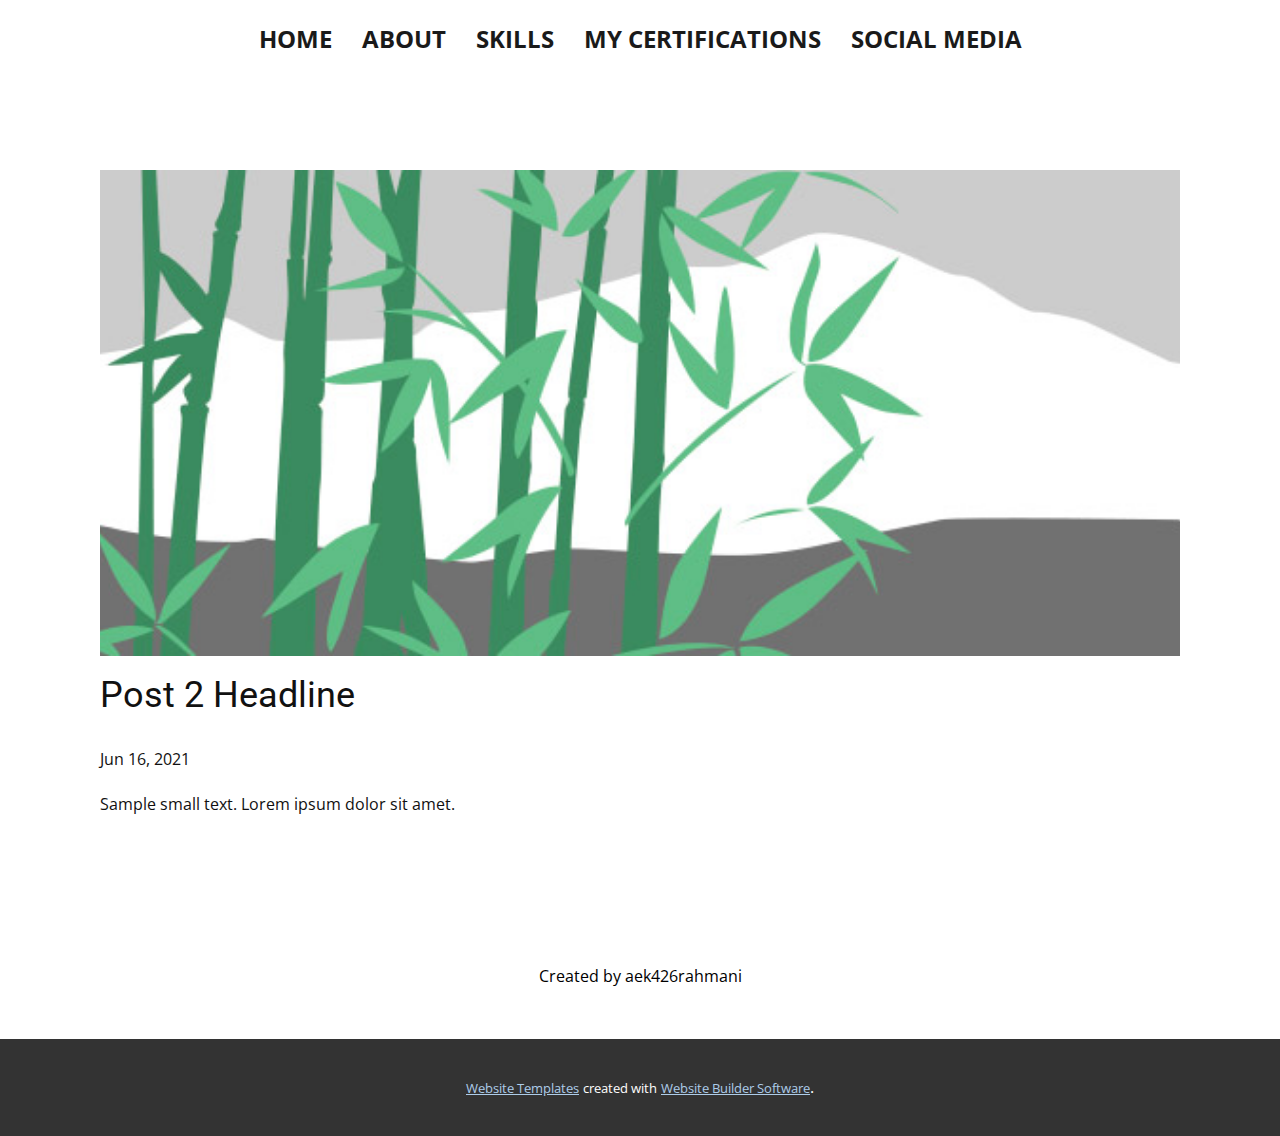
<file: blog/post-1.html>
<!doctype html>
<html style="font-size: 16px;"><head>
    <meta name="viewport" content="width=device-width, initial-scale=1.0">
    <meta charset="utf-8">
    <meta name="keywords" content="Post 1 Headline">
    <meta name="description" content="">
    <meta name="page_type" content="np-template-header-footer-from-plugin">
    <title>Post 2 Headline</title>
    <link rel="stylesheet" href="../nicepage.css" media="screen">
<link rel="stylesheet" href="../Post-Template.css" media="screen">
    <script class="u-script" type="text/javascript" src="../jquery.js" defer=""></script>
    <script class="u-script" type="text/javascript" src="../nicepage.js" defer=""></script>
    <meta name="generator" content="Nicepage 3.17.2, nicepage.com">
    <link id="u-theme-google-font" rel="stylesheet" href="https://fonts.googleapis.com/css?family=Roboto:100,100i,300,300i,400,400i,500,500i,700,700i,900,900i|Open+Sans:300,300i,400,400i,600,600i,700,700i,800,800i">
    
    
    <script type="application/ld+json">{
		"@context": "http://schema.org",
		"@type": "Organization",
		"name": "Portfolio"
}</script>
    <meta property="og:title" content="Post Template">
    <meta property="og:type" content="website">
    <meta name="theme-color" content="#478ac9">
  </head>
  <body class="u-body"><header class="u-clearfix u-header" id="sec-8b5a"><div class="u-clearfix u-sheet u-valign-middle u-sheet-1">
        <nav class="u-menu u-menu-dropdown u-menu-open-right u-offcanvas u-menu-1" data-responsive-from="MD">
          <div class="menu-collapse" style="font-size: 1.5rem; letter-spacing: 0px; font-weight: 700; text-transform: uppercase;">
            <a class="u-button-style u-custom-active-border-color u-custom-active-color u-custom-border u-custom-border-color u-custom-borders u-custom-hover-border-color u-custom-hover-color u-custom-left-right-menu-spacing u-custom-padding-bottom u-custom-text-active-color u-custom-text-color u-custom-text-hover-color u-custom-top-bottom-menu-spacing u-nav-link u-text-active-palette-1-base u-text-hover-palette-2-base" href="#" style="color: rgb(17, 17, 17) !important; height: 32px;">
              <svg class="u-svg-link" preserveAspectRatio="xMidYMin slice" viewBox="0 0 480 480" style=""><use xmlns:xlink="http://www.w3.org/1999/xlink" xlink:href="#svg-35d0"></use></svg>
              <svg class="u-svg-content" viewBox="0 0 480 480" x="0px" y="0px" id="svg-35d0" style="enable-background:new 0 0 480 480;"><g><g><path d="M240,0C107.452,0,0,107.452,0,240s107.452,240,240,240c132.486-0.15,239.85-107.514,240-240C480,107.452,372.548,0,240,0z     M240,464C116.288,464,16,363.712,16,240S116.288,16,240,16c123.653,0.141,223.859,100.347,224,224    C464,363.712,363.712,464,240,464z"></path>
</g>
</g><g><g><path d="M336,232H144c-4.418,0-8,3.582-8,8s3.582,8,8,8h192c4.418,0,8-3.582,8-8S340.418,232,336,232z"></path>
</g>
</g><g><g><path d="M336,312H144c-4.418,0-8,3.582-8,8s3.582,8,8,8h192c4.418,0,8-3.582,8-8S340.418,312,336,312z"></path>
</g>
</g><g><g><path d="M336,152H144c-4.418,0-8,3.582-8,8s3.582,8,8,8h192c4.418,0,8-3.582,8-8S340.418,152,336,152z"></path>
</g>
</g></svg>
            </a>
          </div>
          <div class="u-custom-menu u-nav-container">
            <ul class="u-nav u-spacing-30 u-unstyled u-nav-1"><li class="u-nav-item"><a class="u-border-2 u-border-active-palette-1-base u-border-hover-palette-1-base u-border-no-left u-border-no-right u-border-no-top u-button-style u-nav-link u-text-active-palette-1-base u-text-grey-90 u-text-hover-grey-90" href="../Home.html" style="padding: 10px 0px;">Home</a>
</li><li class="u-nav-item"><a class="u-border-2 u-border-active-palette-1-base u-border-hover-palette-1-base u-border-no-left u-border-no-right u-border-no-top u-button-style u-nav-link u-text-active-palette-1-base u-text-grey-90 u-text-hover-grey-90" href="../About.html" style="padding: 10px 0px;">About</a>
</li><li class="u-nav-item"><a class="u-border-2 u-border-active-palette-1-base u-border-hover-palette-1-base u-border-no-left u-border-no-right u-border-no-top u-button-style u-nav-link u-text-active-palette-1-base u-text-grey-90 u-text-hover-grey-90" href="../Skills.html" style="padding: 10px 0px;">Skills</a>
</li><li class="u-nav-item"><a class="u-border-2 u-border-active-palette-1-base u-border-hover-palette-1-base u-border-no-left u-border-no-right u-border-no-top u-button-style u-nav-link u-text-active-palette-1-base u-text-grey-90 u-text-hover-grey-90" href="../My-Certifications.html" style="padding: 10px 0px;">My Certifications</a>
</li><li class="u-nav-item"><a class="u-border-2 u-border-active-palette-1-base u-border-hover-palette-1-base u-border-no-left u-border-no-right u-border-no-top u-button-style u-nav-link u-text-active-palette-1-base u-text-grey-90 u-text-hover-grey-90" href="../Social-Media.html" style="padding: 10px 0px;">Social Media</a>
</li></ul>
          </div>
          <div class="u-custom-menu u-nav-container-collapse">
            <div class="u-black u-container-style u-inner-container-layout u-opacity u-opacity-85 u-sidenav">
              <div class="u-sidenav-overflow">
                <div class="u-menu-close"></div>
                <ul class="u-align-center u-nav u-popupmenu-items u-spacing-12 u-unstyled u-nav-2"><li class="u-nav-item"><a class="u-button-style u-nav-link" href="../Home.html" style="padding: 10px 0px;">Home</a>
</li><li class="u-nav-item"><a class="u-button-style u-nav-link" href="../About.html" style="padding: 10px 0px;">About</a>
</li><li class="u-nav-item"><a class="u-button-style u-nav-link" href="../Skills.html" style="padding: 10px 0px;">Skills</a>
</li><li class="u-nav-item"><a class="u-button-style u-nav-link" href="../My-Certifications.html" style="padding: 10px 0px;">My Certifications</a>
</li><li class="u-nav-item"><a class="u-button-style u-nav-link" href="../Social-Media.html" style="padding: 10px 0px;">Social Media</a>
</li></ul>
              </div>
            </div>
            <div class="u-black u-menu-overlay u-opacity u-opacity-70"></div>
          </div>
        </nav>
      </div></header>
    <section class="u-align-center u-clearfix u-section-1" id="sec-7fb7">
      <div class="u-clearfix u-sheet u-valign-middle-md u-valign-middle-sm u-valign-middle-xs u-sheet-1"><!--post_details--><!--post_details_options_json--><!--{"source":""}--><!--/post_details_options_json--><!--blog_post-->
        <div class="u-container-style u-expanded-width u-post-details u-post-details-1">
          <div class="u-container-layout u-valign-middle u-container-layout-1"><!--blog_post_image-->
            <img alt="" class="u-blog-control u-expanded-width u-image u-image-default u-image-1" src="[data-uri]"><!--/blog_post_image--><!--blog_post_header-->
            <h2 class="u-blog-control u-text u-text-1">Post 2 Headline</h2><!--/blog_post_header--><!--blog_post_metadata-->
            <div class="u-blog-control u-metadata u-metadata-1"><!--blog_post_metadata_date-->
              <span class="u-meta-date u-meta-icon">Jun 16, 2021</span><!--/blog_post_metadata_date--><!--blog_post_metadata_category-->
              <!--/blog_post_metadata_category--><!--blog_post_metadata_comments-->
              <!--/blog_post_metadata_comments-->
            </div><!--/blog_post_metadata--><!--blog_post_content-->
            <div class="u-align-justify u-blog-control u-post-content u-text u-text-2 fr-view">
  Sample small text. Lorem ipsum dolor sit amet.
  </div><!--/blog_post_content-->
          </div>
        </div><!--/blog_post--><!--/post_details-->
      </div>
    </section>
    
    
    <footer class="u-align-center u-clearfix u-footer" id="sec-42f7"><div class="u-clearfix u-sheet u-valign-middle u-sheet-1">
        <p class="u-small-text u-text u-text-black u-text-variant u-text-1">Created by aek426rahmani </p>
      </div></footer>
    <section class="u-backlink u-clearfix u-grey-80">
      <a class="u-link" href="https://nicepage.com/website-templates" target="_blank">
        <span>Website Templates</span>
      </a>
      <p class="u-text">
        <span>created with</span>
      </p>
      <a class="u-link" href="https://nicepage.com/" target="_blank">
        <span>Website Builder Software</span>
      </a>. 
    </section>
  
</body></html>
</file>
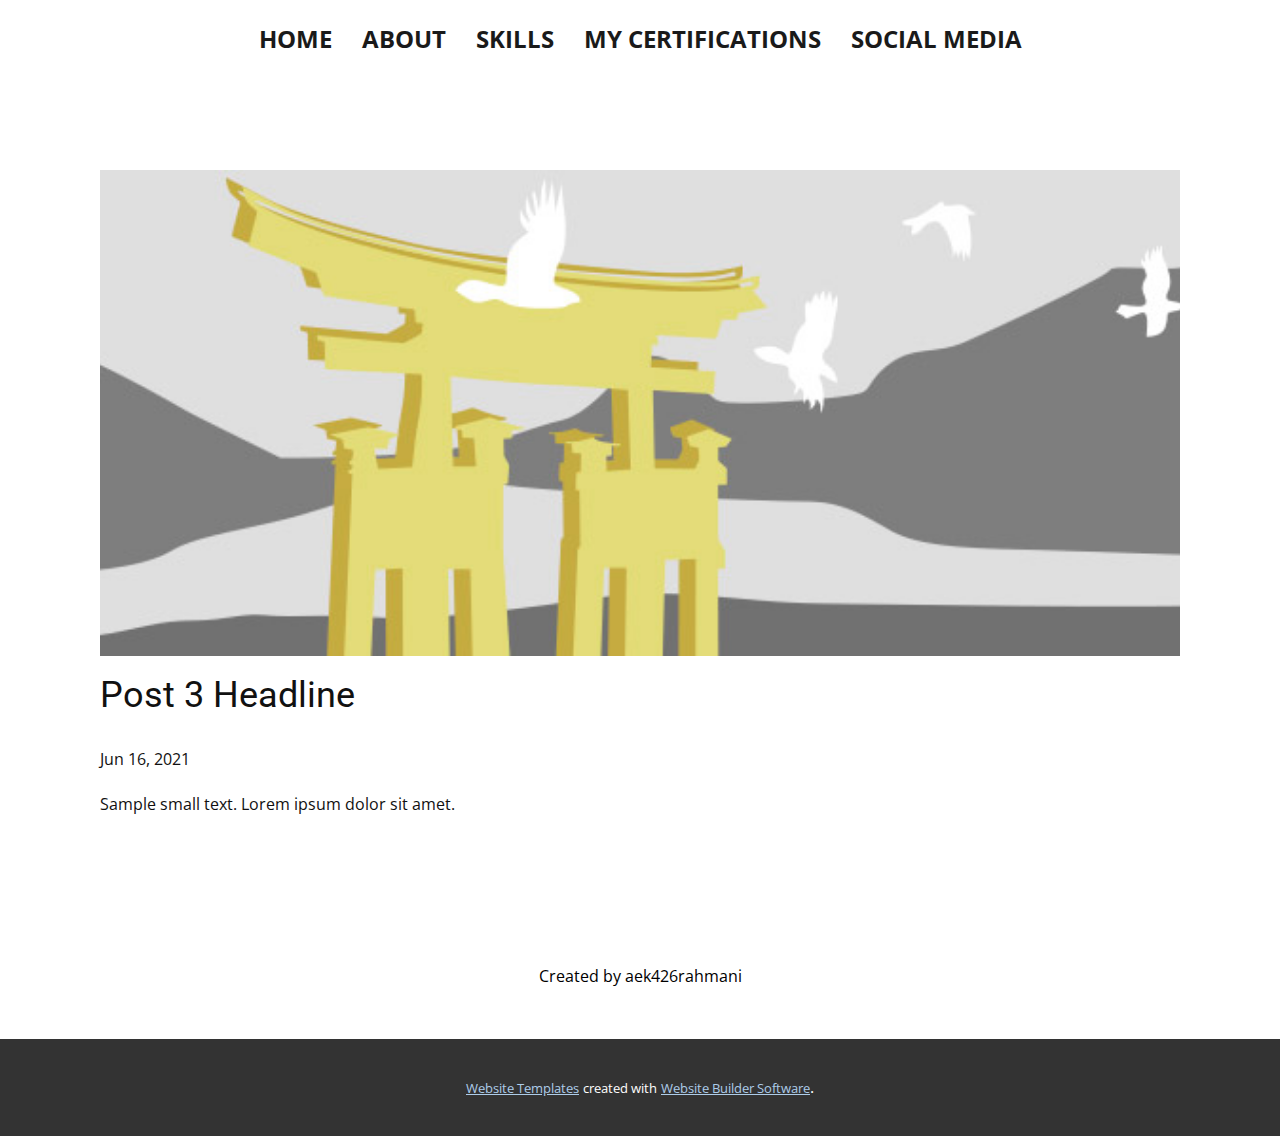
<file: blog/post-2.html>
<!doctype html>
<html style="font-size: 16px;"><head>
    <meta name="viewport" content="width=device-width, initial-scale=1.0">
    <meta charset="utf-8">
    <meta name="keywords" content="Post 1 Headline">
    <meta name="description" content="">
    <meta name="page_type" content="np-template-header-footer-from-plugin">
    <title>Post 3 Headline</title>
    <link rel="stylesheet" href="../nicepage.css" media="screen">
<link rel="stylesheet" href="../Post-Template.css" media="screen">
    <script class="u-script" type="text/javascript" src="../jquery.js" defer=""></script>
    <script class="u-script" type="text/javascript" src="../nicepage.js" defer=""></script>
    <meta name="generator" content="Nicepage 3.17.2, nicepage.com">
    <link id="u-theme-google-font" rel="stylesheet" href="https://fonts.googleapis.com/css?family=Roboto:100,100i,300,300i,400,400i,500,500i,700,700i,900,900i|Open+Sans:300,300i,400,400i,600,600i,700,700i,800,800i">
    
    
    <script type="application/ld+json">{
		"@context": "http://schema.org",
		"@type": "Organization",
		"name": "Portfolio"
}</script>
    <meta property="og:title" content="Post Template">
    <meta property="og:type" content="website">
    <meta name="theme-color" content="#478ac9">
  </head>
  <body class="u-body"><header class="u-clearfix u-header" id="sec-8b5a"><div class="u-clearfix u-sheet u-valign-middle u-sheet-1">
        <nav class="u-menu u-menu-dropdown u-menu-open-right u-offcanvas u-menu-1" data-responsive-from="MD">
          <div class="menu-collapse" style="font-size: 1.5rem; letter-spacing: 0px; font-weight: 700; text-transform: uppercase;">
            <a class="u-button-style u-custom-active-border-color u-custom-active-color u-custom-border u-custom-border-color u-custom-borders u-custom-hover-border-color u-custom-hover-color u-custom-left-right-menu-spacing u-custom-padding-bottom u-custom-text-active-color u-custom-text-color u-custom-text-hover-color u-custom-top-bottom-menu-spacing u-nav-link u-text-active-palette-1-base u-text-hover-palette-2-base" href="#" style="color: rgb(17, 17, 17) !important; height: 32px;">
              <svg class="u-svg-link" preserveAspectRatio="xMidYMin slice" viewBox="0 0 480 480" style=""><use xmlns:xlink="http://www.w3.org/1999/xlink" xlink:href="#svg-35d0"></use></svg>
              <svg class="u-svg-content" viewBox="0 0 480 480" x="0px" y="0px" id="svg-35d0" style="enable-background:new 0 0 480 480;"><g><g><path d="M240,0C107.452,0,0,107.452,0,240s107.452,240,240,240c132.486-0.15,239.85-107.514,240-240C480,107.452,372.548,0,240,0z     M240,464C116.288,464,16,363.712,16,240S116.288,16,240,16c123.653,0.141,223.859,100.347,224,224    C464,363.712,363.712,464,240,464z"></path>
</g>
</g><g><g><path d="M336,232H144c-4.418,0-8,3.582-8,8s3.582,8,8,8h192c4.418,0,8-3.582,8-8S340.418,232,336,232z"></path>
</g>
</g><g><g><path d="M336,312H144c-4.418,0-8,3.582-8,8s3.582,8,8,8h192c4.418,0,8-3.582,8-8S340.418,312,336,312z"></path>
</g>
</g><g><g><path d="M336,152H144c-4.418,0-8,3.582-8,8s3.582,8,8,8h192c4.418,0,8-3.582,8-8S340.418,152,336,152z"></path>
</g>
</g></svg>
            </a>
          </div>
          <div class="u-custom-menu u-nav-container">
            <ul class="u-nav u-spacing-30 u-unstyled u-nav-1"><li class="u-nav-item"><a class="u-border-2 u-border-active-palette-1-base u-border-hover-palette-1-base u-border-no-left u-border-no-right u-border-no-top u-button-style u-nav-link u-text-active-palette-1-base u-text-grey-90 u-text-hover-grey-90" href="../Home.html" style="padding: 10px 0px;">Home</a>
</li><li class="u-nav-item"><a class="u-border-2 u-border-active-palette-1-base u-border-hover-palette-1-base u-border-no-left u-border-no-right u-border-no-top u-button-style u-nav-link u-text-active-palette-1-base u-text-grey-90 u-text-hover-grey-90" href="../About.html" style="padding: 10px 0px;">About</a>
</li><li class="u-nav-item"><a class="u-border-2 u-border-active-palette-1-base u-border-hover-palette-1-base u-border-no-left u-border-no-right u-border-no-top u-button-style u-nav-link u-text-active-palette-1-base u-text-grey-90 u-text-hover-grey-90" href="../Skills.html" style="padding: 10px 0px;">Skills</a>
</li><li class="u-nav-item"><a class="u-border-2 u-border-active-palette-1-base u-border-hover-palette-1-base u-border-no-left u-border-no-right u-border-no-top u-button-style u-nav-link u-text-active-palette-1-base u-text-grey-90 u-text-hover-grey-90" href="../My-Certifications.html" style="padding: 10px 0px;">My Certifications</a>
</li><li class="u-nav-item"><a class="u-border-2 u-border-active-palette-1-base u-border-hover-palette-1-base u-border-no-left u-border-no-right u-border-no-top u-button-style u-nav-link u-text-active-palette-1-base u-text-grey-90 u-text-hover-grey-90" href="../Social-Media.html" style="padding: 10px 0px;">Social Media</a>
</li></ul>
          </div>
          <div class="u-custom-menu u-nav-container-collapse">
            <div class="u-black u-container-style u-inner-container-layout u-opacity u-opacity-85 u-sidenav">
              <div class="u-sidenav-overflow">
                <div class="u-menu-close"></div>
                <ul class="u-align-center u-nav u-popupmenu-items u-spacing-12 u-unstyled u-nav-2"><li class="u-nav-item"><a class="u-button-style u-nav-link" href="../Home.html" style="padding: 10px 0px;">Home</a>
</li><li class="u-nav-item"><a class="u-button-style u-nav-link" href="../About.html" style="padding: 10px 0px;">About</a>
</li><li class="u-nav-item"><a class="u-button-style u-nav-link" href="../Skills.html" style="padding: 10px 0px;">Skills</a>
</li><li class="u-nav-item"><a class="u-button-style u-nav-link" href="../My-Certifications.html" style="padding: 10px 0px;">My Certifications</a>
</li><li class="u-nav-item"><a class="u-button-style u-nav-link" href="../Social-Media.html" style="padding: 10px 0px;">Social Media</a>
</li></ul>
              </div>
            </div>
            <div class="u-black u-menu-overlay u-opacity u-opacity-70"></div>
          </div>
        </nav>
      </div></header>
    <section class="u-align-center u-clearfix u-section-1" id="sec-7fb7">
      <div class="u-clearfix u-sheet u-valign-middle-md u-valign-middle-sm u-valign-middle-xs u-sheet-1"><!--post_details--><!--post_details_options_json--><!--{"source":""}--><!--/post_details_options_json--><!--blog_post-->
        <div class="u-container-style u-expanded-width u-post-details u-post-details-1">
          <div class="u-container-layout u-valign-middle u-container-layout-1"><!--blog_post_image-->
            <img alt="" class="u-blog-control u-expanded-width u-image u-image-default u-image-1" src="[data-uri]"><!--/blog_post_image--><!--blog_post_header-->
            <h2 class="u-blog-control u-text u-text-1">Post 3 Headline</h2><!--/blog_post_header--><!--blog_post_metadata-->
            <div class="u-blog-control u-metadata u-metadata-1"><!--blog_post_metadata_date-->
              <span class="u-meta-date u-meta-icon">Jun 16, 2021</span><!--/blog_post_metadata_date--><!--blog_post_metadata_category-->
              <!--/blog_post_metadata_category--><!--blog_post_metadata_comments-->
              <!--/blog_post_metadata_comments-->
            </div><!--/blog_post_metadata--><!--blog_post_content-->
            <div class="u-align-justify u-blog-control u-post-content u-text u-text-2 fr-view">
  Sample small text. Lorem ipsum dolor sit amet.
  </div><!--/blog_post_content-->
          </div>
        </div><!--/blog_post--><!--/post_details-->
      </div>
    </section>
    
    
    <footer class="u-align-center u-clearfix u-footer" id="sec-42f7"><div class="u-clearfix u-sheet u-valign-middle u-sheet-1">
        <p class="u-small-text u-text u-text-black u-text-variant u-text-1">Created by aek426rahmani </p>
      </div></footer>
    <section class="u-backlink u-clearfix u-grey-80">
      <a class="u-link" href="https://nicepage.com/website-templates" target="_blank">
        <span>Website Templates</span>
      </a>
      <p class="u-text">
        <span>created with</span>
      </p>
      <a class="u-link" href="https://nicepage.com/" target="_blank">
        <span>Website Builder Software</span>
      </a>. 
    </section>
  
</body></html>
</file>
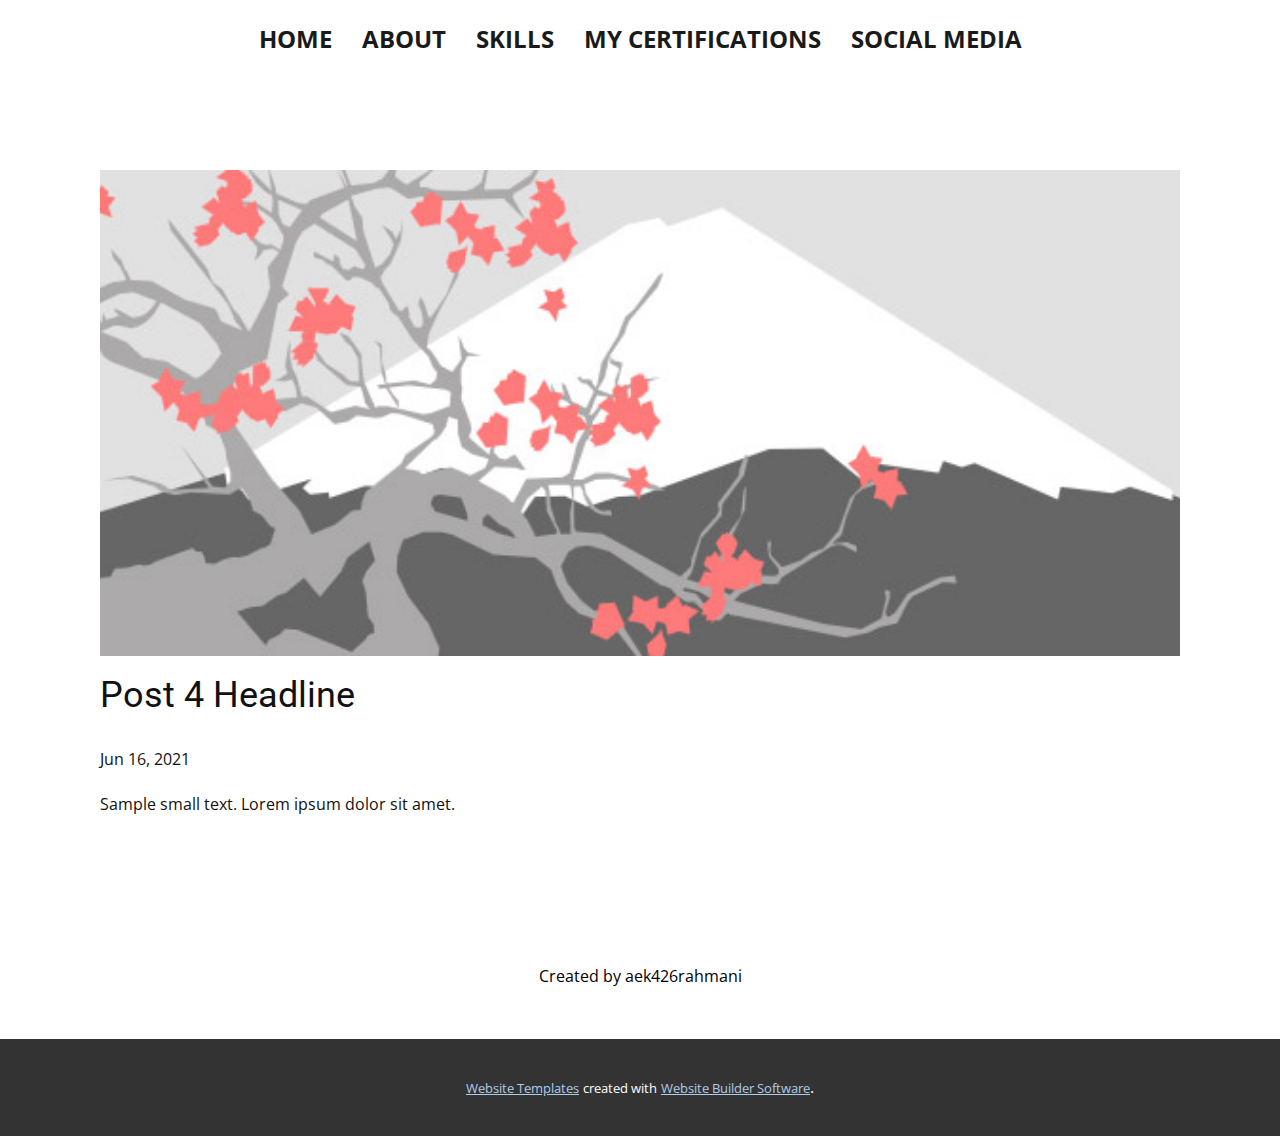
<file: blog/post-3.html>
<!doctype html>
<html style="font-size: 16px;"><head>
    <meta name="viewport" content="width=device-width, initial-scale=1.0">
    <meta charset="utf-8">
    <meta name="keywords" content="Post 1 Headline">
    <meta name="description" content="">
    <meta name="page_type" content="np-template-header-footer-from-plugin">
    <title>Post 4 Headline</title>
    <link rel="stylesheet" href="../nicepage.css" media="screen">
<link rel="stylesheet" href="../Post-Template.css" media="screen">
    <script class="u-script" type="text/javascript" src="../jquery.js" defer=""></script>
    <script class="u-script" type="text/javascript" src="../nicepage.js" defer=""></script>
    <meta name="generator" content="Nicepage 3.17.2, nicepage.com">
    <link id="u-theme-google-font" rel="stylesheet" href="https://fonts.googleapis.com/css?family=Roboto:100,100i,300,300i,400,400i,500,500i,700,700i,900,900i|Open+Sans:300,300i,400,400i,600,600i,700,700i,800,800i">
    
    
    <script type="application/ld+json">{
		"@context": "http://schema.org",
		"@type": "Organization",
		"name": "Portfolio"
}</script>
    <meta property="og:title" content="Post Template">
    <meta property="og:type" content="website">
    <meta name="theme-color" content="#478ac9">
  </head>
  <body class="u-body"><header class="u-clearfix u-header" id="sec-8b5a"><div class="u-clearfix u-sheet u-valign-middle u-sheet-1">
        <nav class="u-menu u-menu-dropdown u-menu-open-right u-offcanvas u-menu-1" data-responsive-from="MD">
          <div class="menu-collapse" style="font-size: 1.5rem; letter-spacing: 0px; font-weight: 700; text-transform: uppercase;">
            <a class="u-button-style u-custom-active-border-color u-custom-active-color u-custom-border u-custom-border-color u-custom-borders u-custom-hover-border-color u-custom-hover-color u-custom-left-right-menu-spacing u-custom-padding-bottom u-custom-text-active-color u-custom-text-color u-custom-text-hover-color u-custom-top-bottom-menu-spacing u-nav-link u-text-active-palette-1-base u-text-hover-palette-2-base" href="#" style="color: rgb(17, 17, 17) !important; height: 32px;">
              <svg class="u-svg-link" preserveAspectRatio="xMidYMin slice" viewBox="0 0 480 480" style=""><use xmlns:xlink="http://www.w3.org/1999/xlink" xlink:href="#svg-35d0"></use></svg>
              <svg class="u-svg-content" viewBox="0 0 480 480" x="0px" y="0px" id="svg-35d0" style="enable-background:new 0 0 480 480;"><g><g><path d="M240,0C107.452,0,0,107.452,0,240s107.452,240,240,240c132.486-0.15,239.85-107.514,240-240C480,107.452,372.548,0,240,0z     M240,464C116.288,464,16,363.712,16,240S116.288,16,240,16c123.653,0.141,223.859,100.347,224,224    C464,363.712,363.712,464,240,464z"></path>
</g>
</g><g><g><path d="M336,232H144c-4.418,0-8,3.582-8,8s3.582,8,8,8h192c4.418,0,8-3.582,8-8S340.418,232,336,232z"></path>
</g>
</g><g><g><path d="M336,312H144c-4.418,0-8,3.582-8,8s3.582,8,8,8h192c4.418,0,8-3.582,8-8S340.418,312,336,312z"></path>
</g>
</g><g><g><path d="M336,152H144c-4.418,0-8,3.582-8,8s3.582,8,8,8h192c4.418,0,8-3.582,8-8S340.418,152,336,152z"></path>
</g>
</g></svg>
            </a>
          </div>
          <div class="u-custom-menu u-nav-container">
            <ul class="u-nav u-spacing-30 u-unstyled u-nav-1"><li class="u-nav-item"><a class="u-border-2 u-border-active-palette-1-base u-border-hover-palette-1-base u-border-no-left u-border-no-right u-border-no-top u-button-style u-nav-link u-text-active-palette-1-base u-text-grey-90 u-text-hover-grey-90" href="../Home.html" style="padding: 10px 0px;">Home</a>
</li><li class="u-nav-item"><a class="u-border-2 u-border-active-palette-1-base u-border-hover-palette-1-base u-border-no-left u-border-no-right u-border-no-top u-button-style u-nav-link u-text-active-palette-1-base u-text-grey-90 u-text-hover-grey-90" href="../About.html" style="padding: 10px 0px;">About</a>
</li><li class="u-nav-item"><a class="u-border-2 u-border-active-palette-1-base u-border-hover-palette-1-base u-border-no-left u-border-no-right u-border-no-top u-button-style u-nav-link u-text-active-palette-1-base u-text-grey-90 u-text-hover-grey-90" href="../Skills.html" style="padding: 10px 0px;">Skills</a>
</li><li class="u-nav-item"><a class="u-border-2 u-border-active-palette-1-base u-border-hover-palette-1-base u-border-no-left u-border-no-right u-border-no-top u-button-style u-nav-link u-text-active-palette-1-base u-text-grey-90 u-text-hover-grey-90" href="../My-Certifications.html" style="padding: 10px 0px;">My Certifications</a>
</li><li class="u-nav-item"><a class="u-border-2 u-border-active-palette-1-base u-border-hover-palette-1-base u-border-no-left u-border-no-right u-border-no-top u-button-style u-nav-link u-text-active-palette-1-base u-text-grey-90 u-text-hover-grey-90" href="../Social-Media.html" style="padding: 10px 0px;">Social Media</a>
</li></ul>
          </div>
          <div class="u-custom-menu u-nav-container-collapse">
            <div class="u-black u-container-style u-inner-container-layout u-opacity u-opacity-85 u-sidenav">
              <div class="u-sidenav-overflow">
                <div class="u-menu-close"></div>
                <ul class="u-align-center u-nav u-popupmenu-items u-spacing-12 u-unstyled u-nav-2"><li class="u-nav-item"><a class="u-button-style u-nav-link" href="../Home.html" style="padding: 10px 0px;">Home</a>
</li><li class="u-nav-item"><a class="u-button-style u-nav-link" href="../About.html" style="padding: 10px 0px;">About</a>
</li><li class="u-nav-item"><a class="u-button-style u-nav-link" href="../Skills.html" style="padding: 10px 0px;">Skills</a>
</li><li class="u-nav-item"><a class="u-button-style u-nav-link" href="../My-Certifications.html" style="padding: 10px 0px;">My Certifications</a>
</li><li class="u-nav-item"><a class="u-button-style u-nav-link" href="../Social-Media.html" style="padding: 10px 0px;">Social Media</a>
</li></ul>
              </div>
            </div>
            <div class="u-black u-menu-overlay u-opacity u-opacity-70"></div>
          </div>
        </nav>
      </div></header>
    <section class="u-align-center u-clearfix u-section-1" id="sec-7fb7">
      <div class="u-clearfix u-sheet u-valign-middle-md u-valign-middle-sm u-valign-middle-xs u-sheet-1"><!--post_details--><!--post_details_options_json--><!--{"source":""}--><!--/post_details_options_json--><!--blog_post-->
        <div class="u-container-style u-expanded-width u-post-details u-post-details-1">
          <div class="u-container-layout u-valign-middle u-container-layout-1"><!--blog_post_image-->
            <img alt="" class="u-blog-control u-expanded-width u-image u-image-default u-image-1" src="[data-uri]"><!--/blog_post_image--><!--blog_post_header-->
            <h2 class="u-blog-control u-text u-text-1">Post 4 Headline</h2><!--/blog_post_header--><!--blog_post_metadata-->
            <div class="u-blog-control u-metadata u-metadata-1"><!--blog_post_metadata_date-->
              <span class="u-meta-date u-meta-icon">Jun 16, 2021</span><!--/blog_post_metadata_date--><!--blog_post_metadata_category-->
              <!--/blog_post_metadata_category--><!--blog_post_metadata_comments-->
              <!--/blog_post_metadata_comments-->
            </div><!--/blog_post_metadata--><!--blog_post_content-->
            <div class="u-align-justify u-blog-control u-post-content u-text u-text-2 fr-view">
  Sample small text. Lorem ipsum dolor sit amet.
  </div><!--/blog_post_content-->
          </div>
        </div><!--/blog_post--><!--/post_details-->
      </div>
    </section>
    
    
    <footer class="u-align-center u-clearfix u-footer" id="sec-42f7"><div class="u-clearfix u-sheet u-valign-middle u-sheet-1">
        <p class="u-small-text u-text u-text-black u-text-variant u-text-1">Created by aek426rahmani </p>
      </div></footer>
    <section class="u-backlink u-clearfix u-grey-80">
      <a class="u-link" href="https://nicepage.com/website-templates" target="_blank">
        <span>Website Templates</span>
      </a>
      <p class="u-text">
        <span>created with</span>
      </p>
      <a class="u-link" href="https://nicepage.com/" target="_blank">
        <span>Website Builder Software</span>
      </a>. 
    </section>
  
</body></html>
</file>
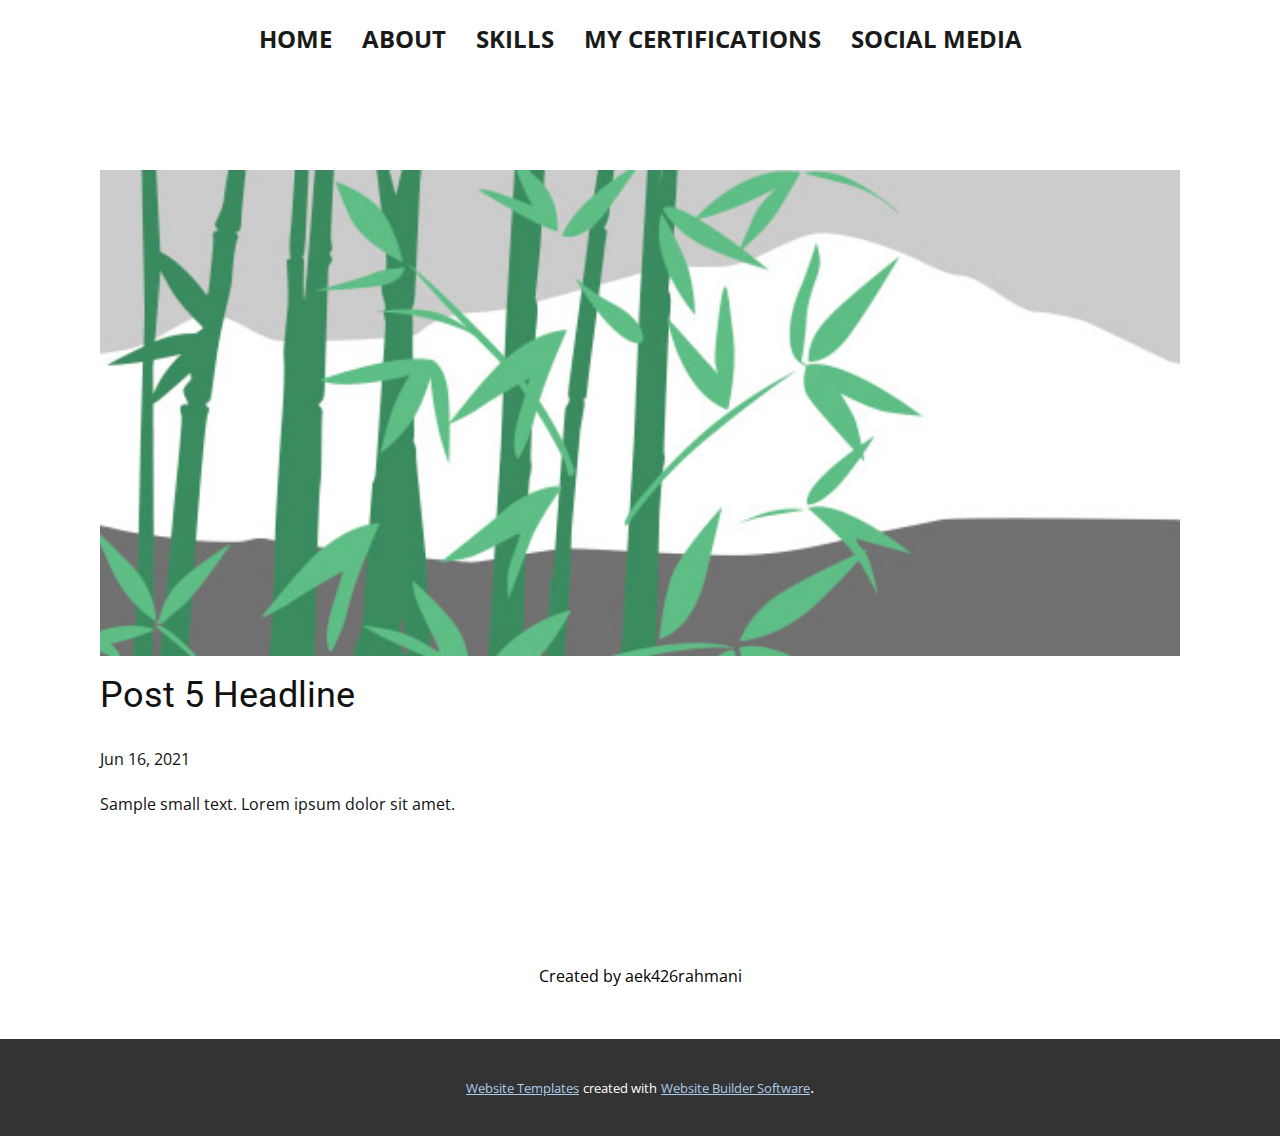
<file: blog/post-4.html>
<!doctype html>
<html style="font-size: 16px;"><head>
    <meta name="viewport" content="width=device-width, initial-scale=1.0">
    <meta charset="utf-8">
    <meta name="keywords" content="Post 1 Headline">
    <meta name="description" content="">
    <meta name="page_type" content="np-template-header-footer-from-plugin">
    <title>Post 5 Headline</title>
    <link rel="stylesheet" href="../nicepage.css" media="screen">
<link rel="stylesheet" href="../Post-Template.css" media="screen">
    <script class="u-script" type="text/javascript" src="../jquery.js" defer=""></script>
    <script class="u-script" type="text/javascript" src="../nicepage.js" defer=""></script>
    <meta name="generator" content="Nicepage 3.17.2, nicepage.com">
    <link id="u-theme-google-font" rel="stylesheet" href="https://fonts.googleapis.com/css?family=Roboto:100,100i,300,300i,400,400i,500,500i,700,700i,900,900i|Open+Sans:300,300i,400,400i,600,600i,700,700i,800,800i">
    
    
    <script type="application/ld+json">{
		"@context": "http://schema.org",
		"@type": "Organization",
		"name": "Portfolio"
}</script>
    <meta property="og:title" content="Post Template">
    <meta property="og:type" content="website">
    <meta name="theme-color" content="#478ac9">
  </head>
  <body class="u-body"><header class="u-clearfix u-header" id="sec-8b5a"><div class="u-clearfix u-sheet u-valign-middle u-sheet-1">
        <nav class="u-menu u-menu-dropdown u-menu-open-right u-offcanvas u-menu-1" data-responsive-from="MD">
          <div class="menu-collapse" style="font-size: 1.5rem; letter-spacing: 0px; font-weight: 700; text-transform: uppercase;">
            <a class="u-button-style u-custom-active-border-color u-custom-active-color u-custom-border u-custom-border-color u-custom-borders u-custom-hover-border-color u-custom-hover-color u-custom-left-right-menu-spacing u-custom-padding-bottom u-custom-text-active-color u-custom-text-color u-custom-text-hover-color u-custom-top-bottom-menu-spacing u-nav-link u-text-active-palette-1-base u-text-hover-palette-2-base" href="#" style="color: rgb(17, 17, 17) !important; height: 32px;">
              <svg class="u-svg-link" preserveAspectRatio="xMidYMin slice" viewBox="0 0 480 480" style=""><use xmlns:xlink="http://www.w3.org/1999/xlink" xlink:href="#svg-35d0"></use></svg>
              <svg class="u-svg-content" viewBox="0 0 480 480" x="0px" y="0px" id="svg-35d0" style="enable-background:new 0 0 480 480;"><g><g><path d="M240,0C107.452,0,0,107.452,0,240s107.452,240,240,240c132.486-0.15,239.85-107.514,240-240C480,107.452,372.548,0,240,0z     M240,464C116.288,464,16,363.712,16,240S116.288,16,240,16c123.653,0.141,223.859,100.347,224,224    C464,363.712,363.712,464,240,464z"></path>
</g>
</g><g><g><path d="M336,232H144c-4.418,0-8,3.582-8,8s3.582,8,8,8h192c4.418,0,8-3.582,8-8S340.418,232,336,232z"></path>
</g>
</g><g><g><path d="M336,312H144c-4.418,0-8,3.582-8,8s3.582,8,8,8h192c4.418,0,8-3.582,8-8S340.418,312,336,312z"></path>
</g>
</g><g><g><path d="M336,152H144c-4.418,0-8,3.582-8,8s3.582,8,8,8h192c4.418,0,8-3.582,8-8S340.418,152,336,152z"></path>
</g>
</g></svg>
            </a>
          </div>
          <div class="u-custom-menu u-nav-container">
            <ul class="u-nav u-spacing-30 u-unstyled u-nav-1"><li class="u-nav-item"><a class="u-border-2 u-border-active-palette-1-base u-border-hover-palette-1-base u-border-no-left u-border-no-right u-border-no-top u-button-style u-nav-link u-text-active-palette-1-base u-text-grey-90 u-text-hover-grey-90" href="../Home.html" style="padding: 10px 0px;">Home</a>
</li><li class="u-nav-item"><a class="u-border-2 u-border-active-palette-1-base u-border-hover-palette-1-base u-border-no-left u-border-no-right u-border-no-top u-button-style u-nav-link u-text-active-palette-1-base u-text-grey-90 u-text-hover-grey-90" href="../About.html" style="padding: 10px 0px;">About</a>
</li><li class="u-nav-item"><a class="u-border-2 u-border-active-palette-1-base u-border-hover-palette-1-base u-border-no-left u-border-no-right u-border-no-top u-button-style u-nav-link u-text-active-palette-1-base u-text-grey-90 u-text-hover-grey-90" href="../Skills.html" style="padding: 10px 0px;">Skills</a>
</li><li class="u-nav-item"><a class="u-border-2 u-border-active-palette-1-base u-border-hover-palette-1-base u-border-no-left u-border-no-right u-border-no-top u-button-style u-nav-link u-text-active-palette-1-base u-text-grey-90 u-text-hover-grey-90" href="../My-Certifications.html" style="padding: 10px 0px;">My Certifications</a>
</li><li class="u-nav-item"><a class="u-border-2 u-border-active-palette-1-base u-border-hover-palette-1-base u-border-no-left u-border-no-right u-border-no-top u-button-style u-nav-link u-text-active-palette-1-base u-text-grey-90 u-text-hover-grey-90" href="../Social-Media.html" style="padding: 10px 0px;">Social Media</a>
</li></ul>
          </div>
          <div class="u-custom-menu u-nav-container-collapse">
            <div class="u-black u-container-style u-inner-container-layout u-opacity u-opacity-85 u-sidenav">
              <div class="u-sidenav-overflow">
                <div class="u-menu-close"></div>
                <ul class="u-align-center u-nav u-popupmenu-items u-spacing-12 u-unstyled u-nav-2"><li class="u-nav-item"><a class="u-button-style u-nav-link" href="../Home.html" style="padding: 10px 0px;">Home</a>
</li><li class="u-nav-item"><a class="u-button-style u-nav-link" href="../About.html" style="padding: 10px 0px;">About</a>
</li><li class="u-nav-item"><a class="u-button-style u-nav-link" href="../Skills.html" style="padding: 10px 0px;">Skills</a>
</li><li class="u-nav-item"><a class="u-button-style u-nav-link" href="../My-Certifications.html" style="padding: 10px 0px;">My Certifications</a>
</li><li class="u-nav-item"><a class="u-button-style u-nav-link" href="../Social-Media.html" style="padding: 10px 0px;">Social Media</a>
</li></ul>
              </div>
            </div>
            <div class="u-black u-menu-overlay u-opacity u-opacity-70"></div>
          </div>
        </nav>
      </div></header>
    <section class="u-align-center u-clearfix u-section-1" id="sec-7fb7">
      <div class="u-clearfix u-sheet u-valign-middle-md u-valign-middle-sm u-valign-middle-xs u-sheet-1"><!--post_details--><!--post_details_options_json--><!--{"source":""}--><!--/post_details_options_json--><!--blog_post-->
        <div class="u-container-style u-expanded-width u-post-details u-post-details-1">
          <div class="u-container-layout u-valign-middle u-container-layout-1"><!--blog_post_image-->
            <img alt="" class="u-blog-control u-expanded-width u-image u-image-default u-image-1" src="[data-uri]"><!--/blog_post_image--><!--blog_post_header-->
            <h2 class="u-blog-control u-text u-text-1">Post 5 Headline</h2><!--/blog_post_header--><!--blog_post_metadata-->
            <div class="u-blog-control u-metadata u-metadata-1"><!--blog_post_metadata_date-->
              <span class="u-meta-date u-meta-icon">Jun 16, 2021</span><!--/blog_post_metadata_date--><!--blog_post_metadata_category-->
              <!--/blog_post_metadata_category--><!--blog_post_metadata_comments-->
              <!--/blog_post_metadata_comments-->
            </div><!--/blog_post_metadata--><!--blog_post_content-->
            <div class="u-align-justify u-blog-control u-post-content u-text u-text-2 fr-view">
  Sample small text. Lorem ipsum dolor sit amet.
  </div><!--/blog_post_content-->
          </div>
        </div><!--/blog_post--><!--/post_details-->
      </div>
    </section>
    
    
    <footer class="u-align-center u-clearfix u-footer" id="sec-42f7"><div class="u-clearfix u-sheet u-valign-middle u-sheet-1">
        <p class="u-small-text u-text u-text-black u-text-variant u-text-1">Created by aek426rahmani </p>
      </div></footer>
    <section class="u-backlink u-clearfix u-grey-80">
      <a class="u-link" href="https://nicepage.com/website-templates" target="_blank">
        <span>Website Templates</span>
      </a>
      <p class="u-text">
        <span>created with</span>
      </p>
      <a class="u-link" href="https://nicepage.com/" target="_blank">
        <span>Website Builder Software</span>
      </a>. 
    </section>
  
</body></html>
</file>
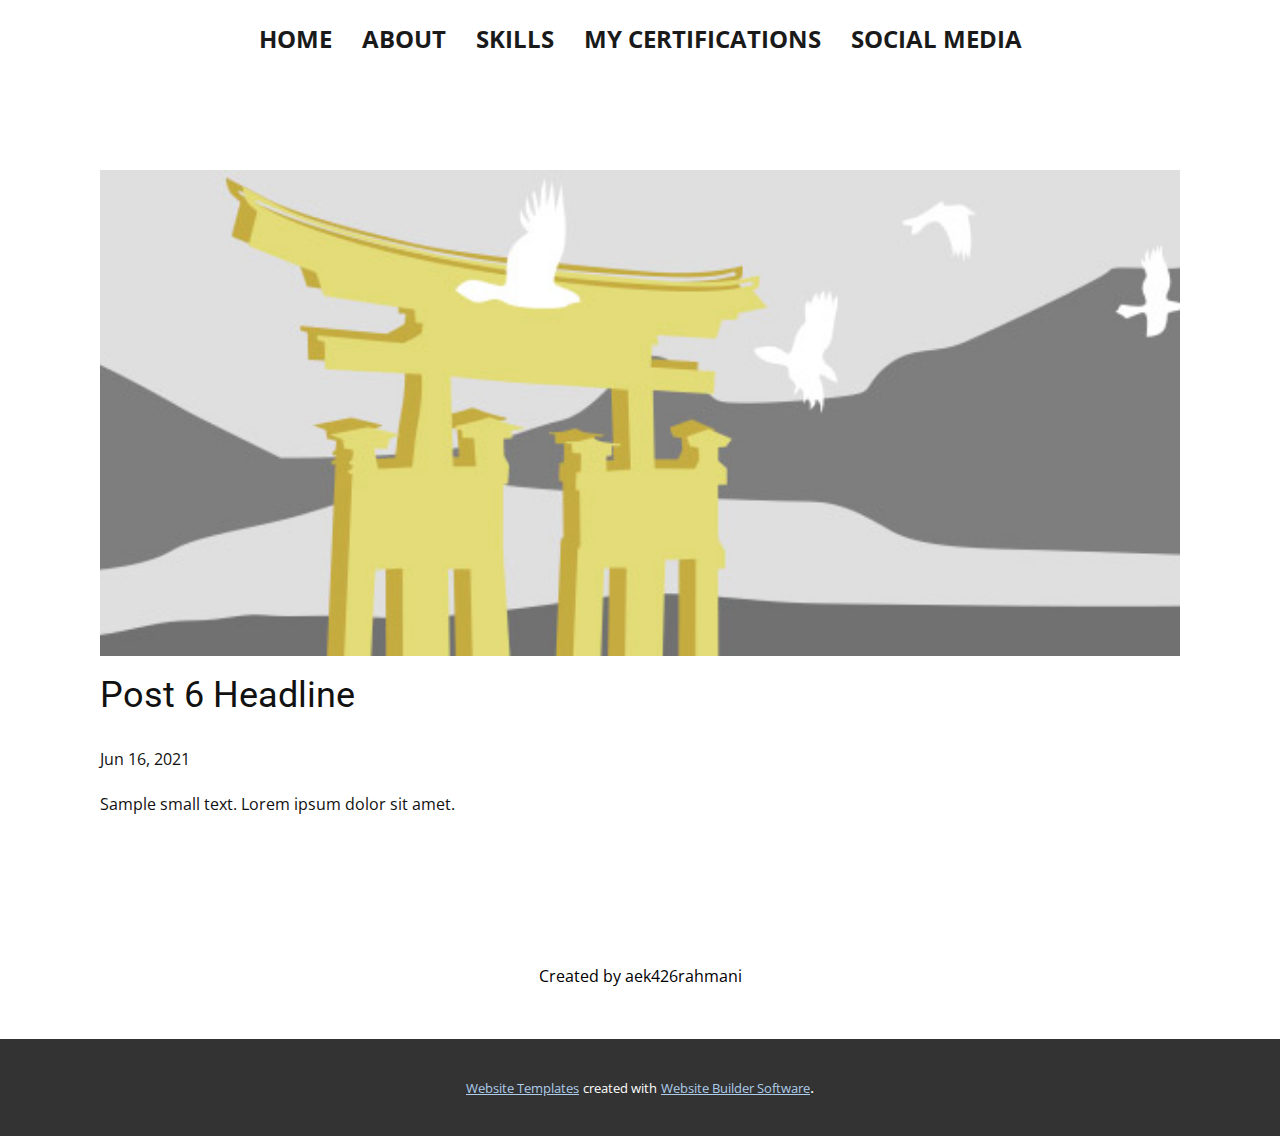
<file: blog/post-5.html>
<!doctype html>
<html style="font-size: 16px;"><head>
    <meta name="viewport" content="width=device-width, initial-scale=1.0">
    <meta charset="utf-8">
    <meta name="keywords" content="Post 1 Headline">
    <meta name="description" content="">
    <meta name="page_type" content="np-template-header-footer-from-plugin">
    <title>Post 6 Headline</title>
    <link rel="stylesheet" href="../nicepage.css" media="screen">
<link rel="stylesheet" href="../Post-Template.css" media="screen">
    <script class="u-script" type="text/javascript" src="../jquery.js" defer=""></script>
    <script class="u-script" type="text/javascript" src="../nicepage.js" defer=""></script>
    <meta name="generator" content="Nicepage 3.17.2, nicepage.com">
    <link id="u-theme-google-font" rel="stylesheet" href="https://fonts.googleapis.com/css?family=Roboto:100,100i,300,300i,400,400i,500,500i,700,700i,900,900i|Open+Sans:300,300i,400,400i,600,600i,700,700i,800,800i">
    
    
    <script type="application/ld+json">{
		"@context": "http://schema.org",
		"@type": "Organization",
		"name": "Portfolio"
}</script>
    <meta property="og:title" content="Post Template">
    <meta property="og:type" content="website">
    <meta name="theme-color" content="#478ac9">
  </head>
  <body class="u-body"><header class="u-clearfix u-header" id="sec-8b5a"><div class="u-clearfix u-sheet u-valign-middle u-sheet-1">
        <nav class="u-menu u-menu-dropdown u-menu-open-right u-offcanvas u-menu-1" data-responsive-from="MD">
          <div class="menu-collapse" style="font-size: 1.5rem; letter-spacing: 0px; font-weight: 700; text-transform: uppercase;">
            <a class="u-button-style u-custom-active-border-color u-custom-active-color u-custom-border u-custom-border-color u-custom-borders u-custom-hover-border-color u-custom-hover-color u-custom-left-right-menu-spacing u-custom-padding-bottom u-custom-text-active-color u-custom-text-color u-custom-text-hover-color u-custom-top-bottom-menu-spacing u-nav-link u-text-active-palette-1-base u-text-hover-palette-2-base" href="#" style="color: rgb(17, 17, 17) !important; height: 32px;">
              <svg class="u-svg-link" preserveAspectRatio="xMidYMin slice" viewBox="0 0 480 480" style=""><use xmlns:xlink="http://www.w3.org/1999/xlink" xlink:href="#svg-35d0"></use></svg>
              <svg class="u-svg-content" viewBox="0 0 480 480" x="0px" y="0px" id="svg-35d0" style="enable-background:new 0 0 480 480;"><g><g><path d="M240,0C107.452,0,0,107.452,0,240s107.452,240,240,240c132.486-0.15,239.85-107.514,240-240C480,107.452,372.548,0,240,0z     M240,464C116.288,464,16,363.712,16,240S116.288,16,240,16c123.653,0.141,223.859,100.347,224,224    C464,363.712,363.712,464,240,464z"></path>
</g>
</g><g><g><path d="M336,232H144c-4.418,0-8,3.582-8,8s3.582,8,8,8h192c4.418,0,8-3.582,8-8S340.418,232,336,232z"></path>
</g>
</g><g><g><path d="M336,312H144c-4.418,0-8,3.582-8,8s3.582,8,8,8h192c4.418,0,8-3.582,8-8S340.418,312,336,312z"></path>
</g>
</g><g><g><path d="M336,152H144c-4.418,0-8,3.582-8,8s3.582,8,8,8h192c4.418,0,8-3.582,8-8S340.418,152,336,152z"></path>
</g>
</g></svg>
            </a>
          </div>
          <div class="u-custom-menu u-nav-container">
            <ul class="u-nav u-spacing-30 u-unstyled u-nav-1"><li class="u-nav-item"><a class="u-border-2 u-border-active-palette-1-base u-border-hover-palette-1-base u-border-no-left u-border-no-right u-border-no-top u-button-style u-nav-link u-text-active-palette-1-base u-text-grey-90 u-text-hover-grey-90" href="../Home.html" style="padding: 10px 0px;">Home</a>
</li><li class="u-nav-item"><a class="u-border-2 u-border-active-palette-1-base u-border-hover-palette-1-base u-border-no-left u-border-no-right u-border-no-top u-button-style u-nav-link u-text-active-palette-1-base u-text-grey-90 u-text-hover-grey-90" href="../About.html" style="padding: 10px 0px;">About</a>
</li><li class="u-nav-item"><a class="u-border-2 u-border-active-palette-1-base u-border-hover-palette-1-base u-border-no-left u-border-no-right u-border-no-top u-button-style u-nav-link u-text-active-palette-1-base u-text-grey-90 u-text-hover-grey-90" href="../Skills.html" style="padding: 10px 0px;">Skills</a>
</li><li class="u-nav-item"><a class="u-border-2 u-border-active-palette-1-base u-border-hover-palette-1-base u-border-no-left u-border-no-right u-border-no-top u-button-style u-nav-link u-text-active-palette-1-base u-text-grey-90 u-text-hover-grey-90" href="../My-Certifications.html" style="padding: 10px 0px;">My Certifications</a>
</li><li class="u-nav-item"><a class="u-border-2 u-border-active-palette-1-base u-border-hover-palette-1-base u-border-no-left u-border-no-right u-border-no-top u-button-style u-nav-link u-text-active-palette-1-base u-text-grey-90 u-text-hover-grey-90" href="../Social-Media.html" style="padding: 10px 0px;">Social Media</a>
</li></ul>
          </div>
          <div class="u-custom-menu u-nav-container-collapse">
            <div class="u-black u-container-style u-inner-container-layout u-opacity u-opacity-85 u-sidenav">
              <div class="u-sidenav-overflow">
                <div class="u-menu-close"></div>
                <ul class="u-align-center u-nav u-popupmenu-items u-spacing-12 u-unstyled u-nav-2"><li class="u-nav-item"><a class="u-button-style u-nav-link" href="../Home.html" style="padding: 10px 0px;">Home</a>
</li><li class="u-nav-item"><a class="u-button-style u-nav-link" href="../About.html" style="padding: 10px 0px;">About</a>
</li><li class="u-nav-item"><a class="u-button-style u-nav-link" href="../Skills.html" style="padding: 10px 0px;">Skills</a>
</li><li class="u-nav-item"><a class="u-button-style u-nav-link" href="../My-Certifications.html" style="padding: 10px 0px;">My Certifications</a>
</li><li class="u-nav-item"><a class="u-button-style u-nav-link" href="../Social-Media.html" style="padding: 10px 0px;">Social Media</a>
</li></ul>
              </div>
            </div>
            <div class="u-black u-menu-overlay u-opacity u-opacity-70"></div>
          </div>
        </nav>
      </div></header>
    <section class="u-align-center u-clearfix u-section-1" id="sec-7fb7">
      <div class="u-clearfix u-sheet u-valign-middle-md u-valign-middle-sm u-valign-middle-xs u-sheet-1"><!--post_details--><!--post_details_options_json--><!--{"source":""}--><!--/post_details_options_json--><!--blog_post-->
        <div class="u-container-style u-expanded-width u-post-details u-post-details-1">
          <div class="u-container-layout u-valign-middle u-container-layout-1"><!--blog_post_image-->
            <img alt="" class="u-blog-control u-expanded-width u-image u-image-default u-image-1" src="[data-uri]"><!--/blog_post_image--><!--blog_post_header-->
            <h2 class="u-blog-control u-text u-text-1">Post 6 Headline</h2><!--/blog_post_header--><!--blog_post_metadata-->
            <div class="u-blog-control u-metadata u-metadata-1"><!--blog_post_metadata_date-->
              <span class="u-meta-date u-meta-icon">Jun 16, 2021</span><!--/blog_post_metadata_date--><!--blog_post_metadata_category-->
              <!--/blog_post_metadata_category--><!--blog_post_metadata_comments-->
              <!--/blog_post_metadata_comments-->
            </div><!--/blog_post_metadata--><!--blog_post_content-->
            <div class="u-align-justify u-blog-control u-post-content u-text u-text-2 fr-view">
  Sample small text. Lorem ipsum dolor sit amet.
  </div><!--/blog_post_content-->
          </div>
        </div><!--/blog_post--><!--/post_details-->
      </div>
    </section>
    
    
    <footer class="u-align-center u-clearfix u-footer" id="sec-42f7"><div class="u-clearfix u-sheet u-valign-middle u-sheet-1">
        <p class="u-small-text u-text u-text-black u-text-variant u-text-1">Created by aek426rahmani </p>
      </div></footer>
    <section class="u-backlink u-clearfix u-grey-80">
      <a class="u-link" href="https://nicepage.com/website-templates" target="_blank">
        <span>Website Templates</span>
      </a>
      <p class="u-text">
        <span>created with</span>
      </p>
      <a class="u-link" href="https://nicepage.com/" target="_blank">
        <span>Website Builder Software</span>
      </a>. 
    </section>
  
</body></html>
</file>
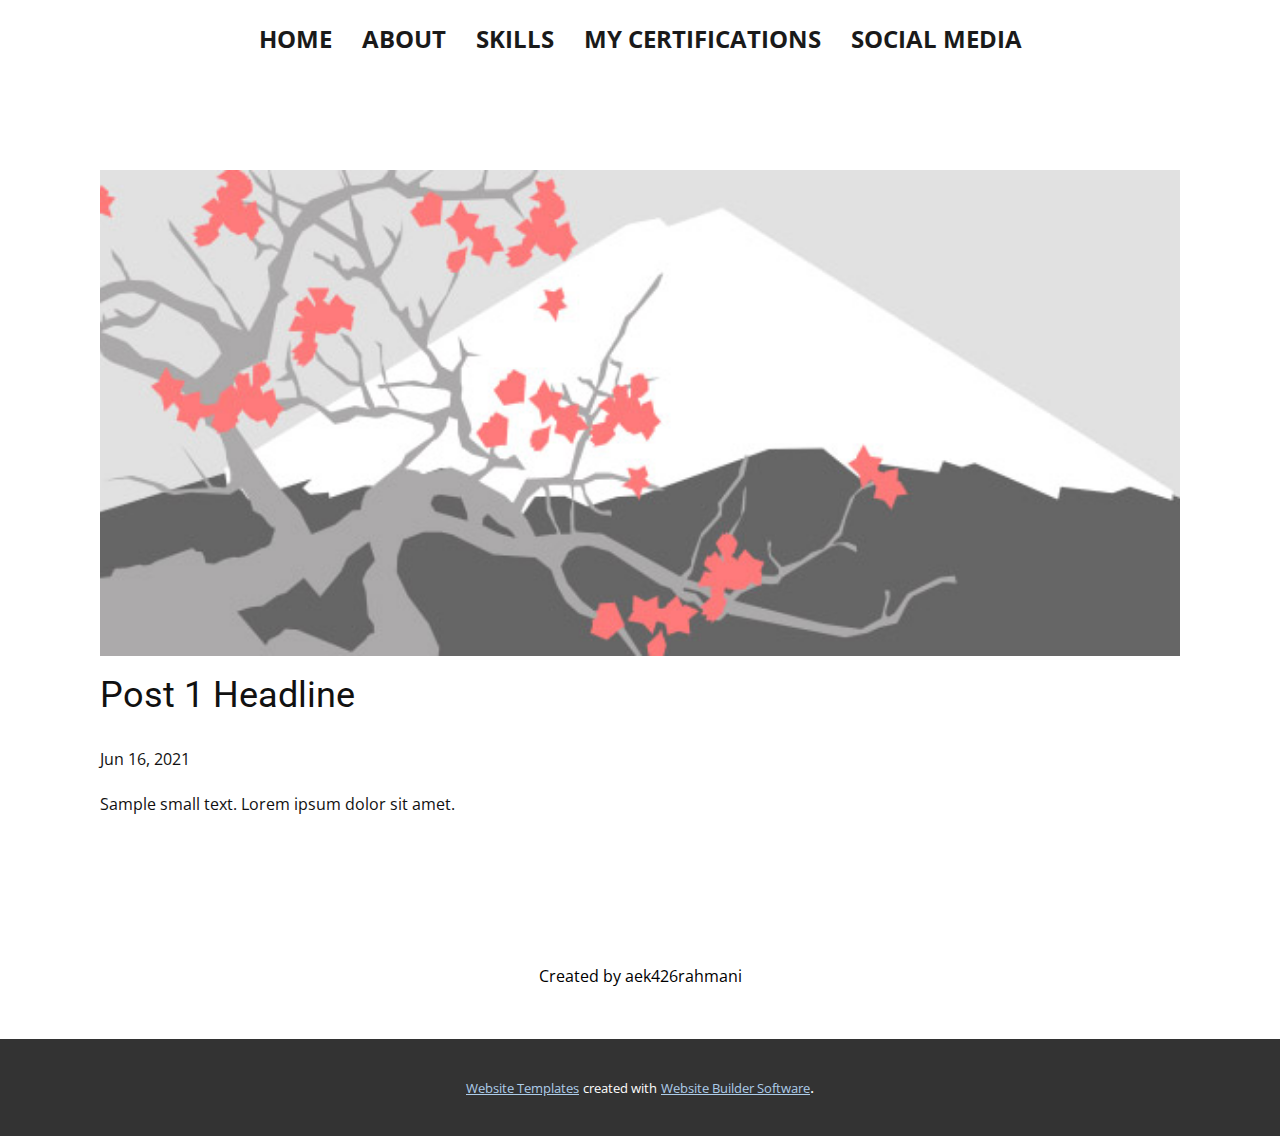
<file: blog/post.html>
<!doctype html>
<html style="font-size: 16px;"><head>
    <meta name="viewport" content="width=device-width, initial-scale=1.0">
    <meta charset="utf-8">
    <meta name="keywords" content="Post 1 Headline">
    <meta name="description" content="">
    <meta name="page_type" content="np-template-header-footer-from-plugin">
    <title>Post 1 Headline</title>
    <link rel="stylesheet" href="../nicepage.css" media="screen">
<link rel="stylesheet" href="../Post-Template.css" media="screen">
    <script class="u-script" type="text/javascript" src="../jquery.js" defer=""></script>
    <script class="u-script" type="text/javascript" src="../nicepage.js" defer=""></script>
    <meta name="generator" content="Nicepage 3.17.2, nicepage.com">
    <link id="u-theme-google-font" rel="stylesheet" href="https://fonts.googleapis.com/css?family=Roboto:100,100i,300,300i,400,400i,500,500i,700,700i,900,900i|Open+Sans:300,300i,400,400i,600,600i,700,700i,800,800i">
    
    
    <script type="application/ld+json">{
		"@context": "http://schema.org",
		"@type": "Organization",
		"name": "Portfolio"
}</script>
    <meta property="og:title" content="Post Template">
    <meta property="og:type" content="website">
    <meta name="theme-color" content="#478ac9">
  </head>
  <body class="u-body"><header class="u-clearfix u-header" id="sec-8b5a"><div class="u-clearfix u-sheet u-valign-middle u-sheet-1">
        <nav class="u-menu u-menu-dropdown u-menu-open-right u-offcanvas u-menu-1" data-responsive-from="MD">
          <div class="menu-collapse" style="font-size: 1.5rem; letter-spacing: 0px; font-weight: 700; text-transform: uppercase;">
            <a class="u-button-style u-custom-active-border-color u-custom-active-color u-custom-border u-custom-border-color u-custom-borders u-custom-hover-border-color u-custom-hover-color u-custom-left-right-menu-spacing u-custom-padding-bottom u-custom-text-active-color u-custom-text-color u-custom-text-hover-color u-custom-top-bottom-menu-spacing u-nav-link u-text-active-palette-1-base u-text-hover-palette-2-base" href="#" style="color: rgb(17, 17, 17) !important; height: 32px;">
              <svg class="u-svg-link" preserveAspectRatio="xMidYMin slice" viewBox="0 0 480 480" style=""><use xmlns:xlink="http://www.w3.org/1999/xlink" xlink:href="#svg-35d0"></use></svg>
              <svg class="u-svg-content" viewBox="0 0 480 480" x="0px" y="0px" id="svg-35d0" style="enable-background:new 0 0 480 480;"><g><g><path d="M240,0C107.452,0,0,107.452,0,240s107.452,240,240,240c132.486-0.15,239.85-107.514,240-240C480,107.452,372.548,0,240,0z     M240,464C116.288,464,16,363.712,16,240S116.288,16,240,16c123.653,0.141,223.859,100.347,224,224    C464,363.712,363.712,464,240,464z"></path>
</g>
</g><g><g><path d="M336,232H144c-4.418,0-8,3.582-8,8s3.582,8,8,8h192c4.418,0,8-3.582,8-8S340.418,232,336,232z"></path>
</g>
</g><g><g><path d="M336,312H144c-4.418,0-8,3.582-8,8s3.582,8,8,8h192c4.418,0,8-3.582,8-8S340.418,312,336,312z"></path>
</g>
</g><g><g><path d="M336,152H144c-4.418,0-8,3.582-8,8s3.582,8,8,8h192c4.418,0,8-3.582,8-8S340.418,152,336,152z"></path>
</g>
</g></svg>
            </a>
          </div>
          <div class="u-custom-menu u-nav-container">
            <ul class="u-nav u-spacing-30 u-unstyled u-nav-1"><li class="u-nav-item"><a class="u-border-2 u-border-active-palette-1-base u-border-hover-palette-1-base u-border-no-left u-border-no-right u-border-no-top u-button-style u-nav-link u-text-active-palette-1-base u-text-grey-90 u-text-hover-grey-90" href="../Home.html" style="padding: 10px 0px;">Home</a>
</li><li class="u-nav-item"><a class="u-border-2 u-border-active-palette-1-base u-border-hover-palette-1-base u-border-no-left u-border-no-right u-border-no-top u-button-style u-nav-link u-text-active-palette-1-base u-text-grey-90 u-text-hover-grey-90" href="../About.html" style="padding: 10px 0px;">About</a>
</li><li class="u-nav-item"><a class="u-border-2 u-border-active-palette-1-base u-border-hover-palette-1-base u-border-no-left u-border-no-right u-border-no-top u-button-style u-nav-link u-text-active-palette-1-base u-text-grey-90 u-text-hover-grey-90" href="../Skills.html" style="padding: 10px 0px;">Skills</a>
</li><li class="u-nav-item"><a class="u-border-2 u-border-active-palette-1-base u-border-hover-palette-1-base u-border-no-left u-border-no-right u-border-no-top u-button-style u-nav-link u-text-active-palette-1-base u-text-grey-90 u-text-hover-grey-90" href="../My-Certifications.html" style="padding: 10px 0px;">My Certifications</a>
</li><li class="u-nav-item"><a class="u-border-2 u-border-active-palette-1-base u-border-hover-palette-1-base u-border-no-left u-border-no-right u-border-no-top u-button-style u-nav-link u-text-active-palette-1-base u-text-grey-90 u-text-hover-grey-90" href="../Social-Media.html" style="padding: 10px 0px;">Social Media</a>
</li></ul>
          </div>
          <div class="u-custom-menu u-nav-container-collapse">
            <div class="u-black u-container-style u-inner-container-layout u-opacity u-opacity-85 u-sidenav">
              <div class="u-sidenav-overflow">
                <div class="u-menu-close"></div>
                <ul class="u-align-center u-nav u-popupmenu-items u-spacing-12 u-unstyled u-nav-2"><li class="u-nav-item"><a class="u-button-style u-nav-link" href="../Home.html" style="padding: 10px 0px;">Home</a>
</li><li class="u-nav-item"><a class="u-button-style u-nav-link" href="../About.html" style="padding: 10px 0px;">About</a>
</li><li class="u-nav-item"><a class="u-button-style u-nav-link" href="../Skills.html" style="padding: 10px 0px;">Skills</a>
</li><li class="u-nav-item"><a class="u-button-style u-nav-link" href="../My-Certifications.html" style="padding: 10px 0px;">My Certifications</a>
</li><li class="u-nav-item"><a class="u-button-style u-nav-link" href="../Social-Media.html" style="padding: 10px 0px;">Social Media</a>
</li></ul>
              </div>
            </div>
            <div class="u-black u-menu-overlay u-opacity u-opacity-70"></div>
          </div>
        </nav>
      </div></header>
    <section class="u-align-center u-clearfix u-section-1" id="sec-7fb7">
      <div class="u-clearfix u-sheet u-valign-middle-md u-valign-middle-sm u-valign-middle-xs u-sheet-1"><!--post_details--><!--post_details_options_json--><!--{"source":""}--><!--/post_details_options_json--><!--blog_post-->
        <div class="u-container-style u-expanded-width u-post-details u-post-details-1">
          <div class="u-container-layout u-valign-middle u-container-layout-1"><!--blog_post_image-->
            <img alt="" class="u-blog-control u-expanded-width u-image u-image-default u-image-1" src="[data-uri]"><!--/blog_post_image--><!--blog_post_header-->
            <h2 class="u-blog-control u-text u-text-1">Post 1 Headline</h2><!--/blog_post_header--><!--blog_post_metadata-->
            <div class="u-blog-control u-metadata u-metadata-1"><!--blog_post_metadata_date-->
              <span class="u-meta-date u-meta-icon">Jun 16, 2021</span><!--/blog_post_metadata_date--><!--blog_post_metadata_category-->
              <!--/blog_post_metadata_category--><!--blog_post_metadata_comments-->
              <!--/blog_post_metadata_comments-->
            </div><!--/blog_post_metadata--><!--blog_post_content-->
            <div class="u-align-justify u-blog-control u-post-content u-text u-text-2 fr-view">
  Sample small text. Lorem ipsum dolor sit amet.
  </div><!--/blog_post_content-->
          </div>
        </div><!--/blog_post--><!--/post_details-->
      </div>
    </section>
    
    
    <footer class="u-align-center u-clearfix u-footer" id="sec-42f7"><div class="u-clearfix u-sheet u-valign-middle u-sheet-1">
        <p class="u-small-text u-text u-text-black u-text-variant u-text-1">Created by aek426rahmani </p>
      </div></footer>
    <section class="u-backlink u-clearfix u-grey-80">
      <a class="u-link" href="https://nicepage.com/website-templates" target="_blank">
        <span>Website Templates</span>
      </a>
      <p class="u-text">
        <span>created with</span>
      </p>
      <a class="u-link" href="https://nicepage.com/" target="_blank">
        <span>Website Builder Software</span>
      </a>. 
    </section>
  
</body></html>
</file>
